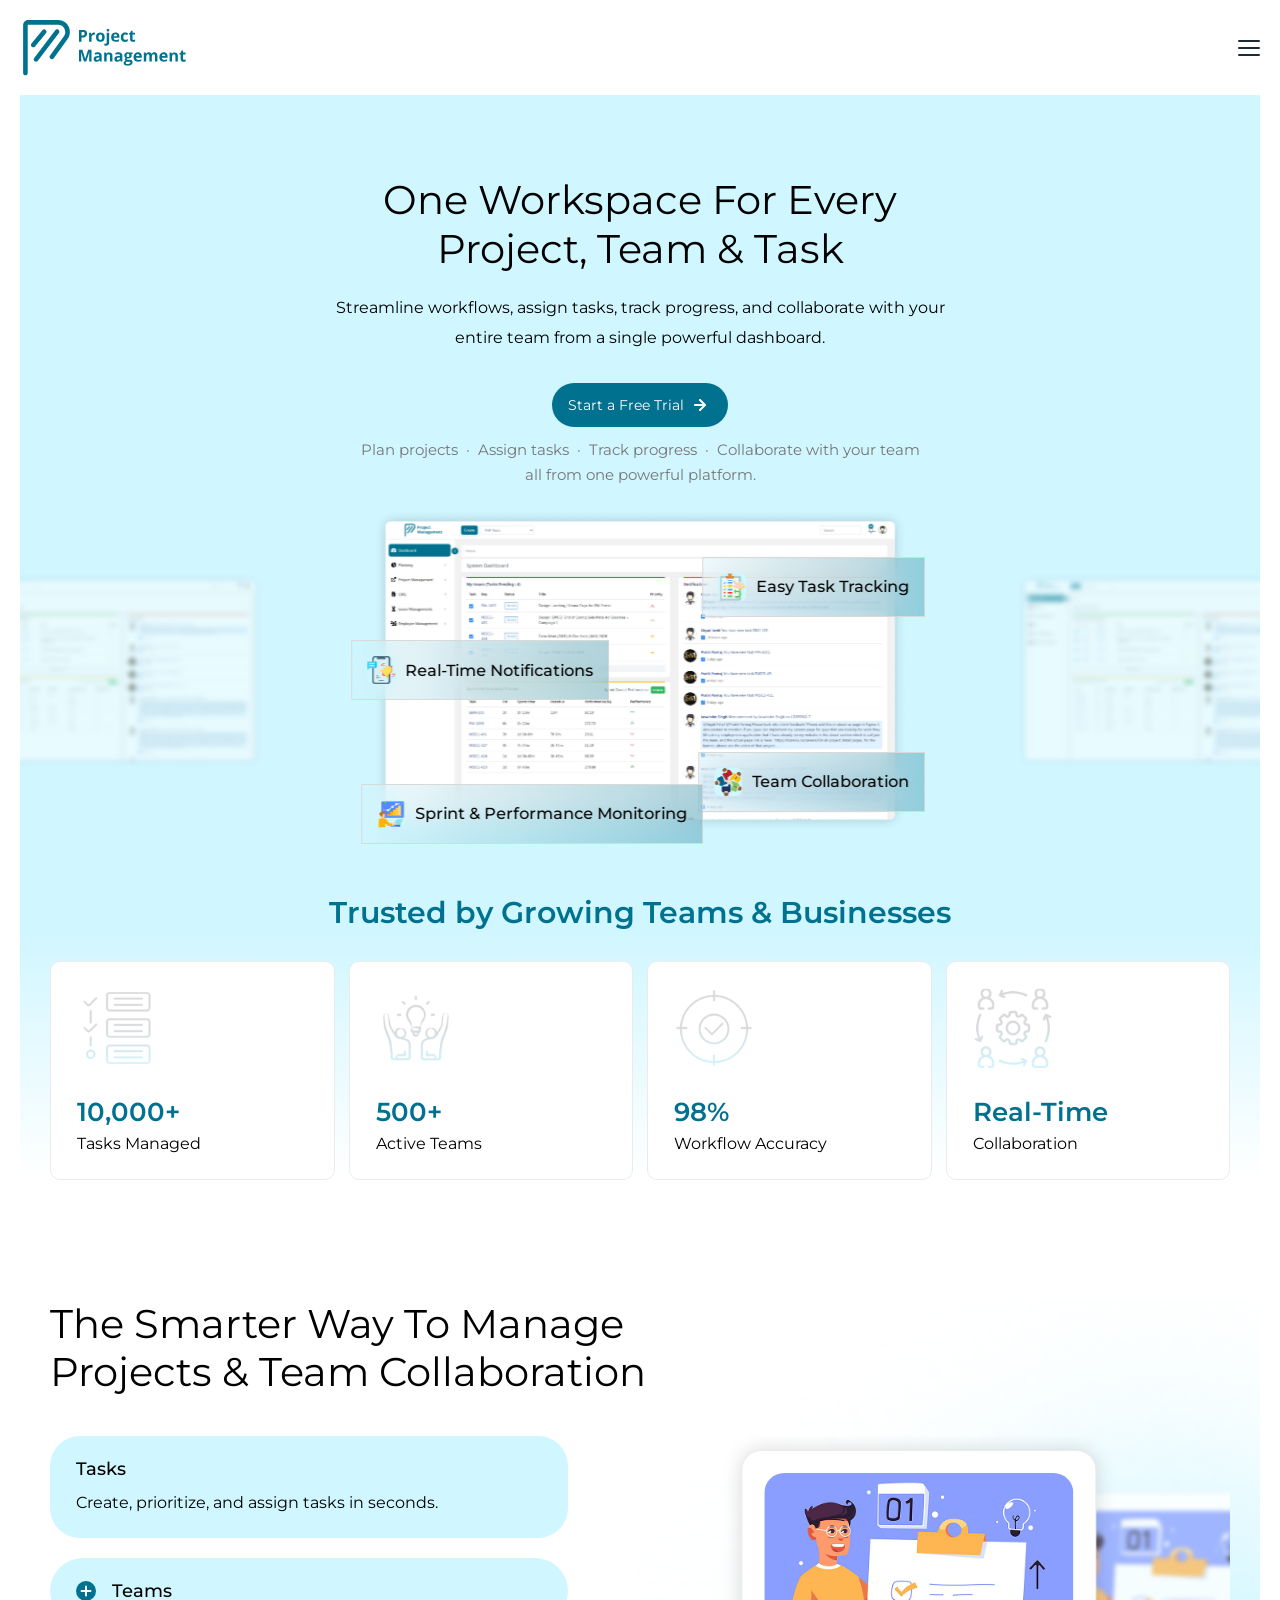
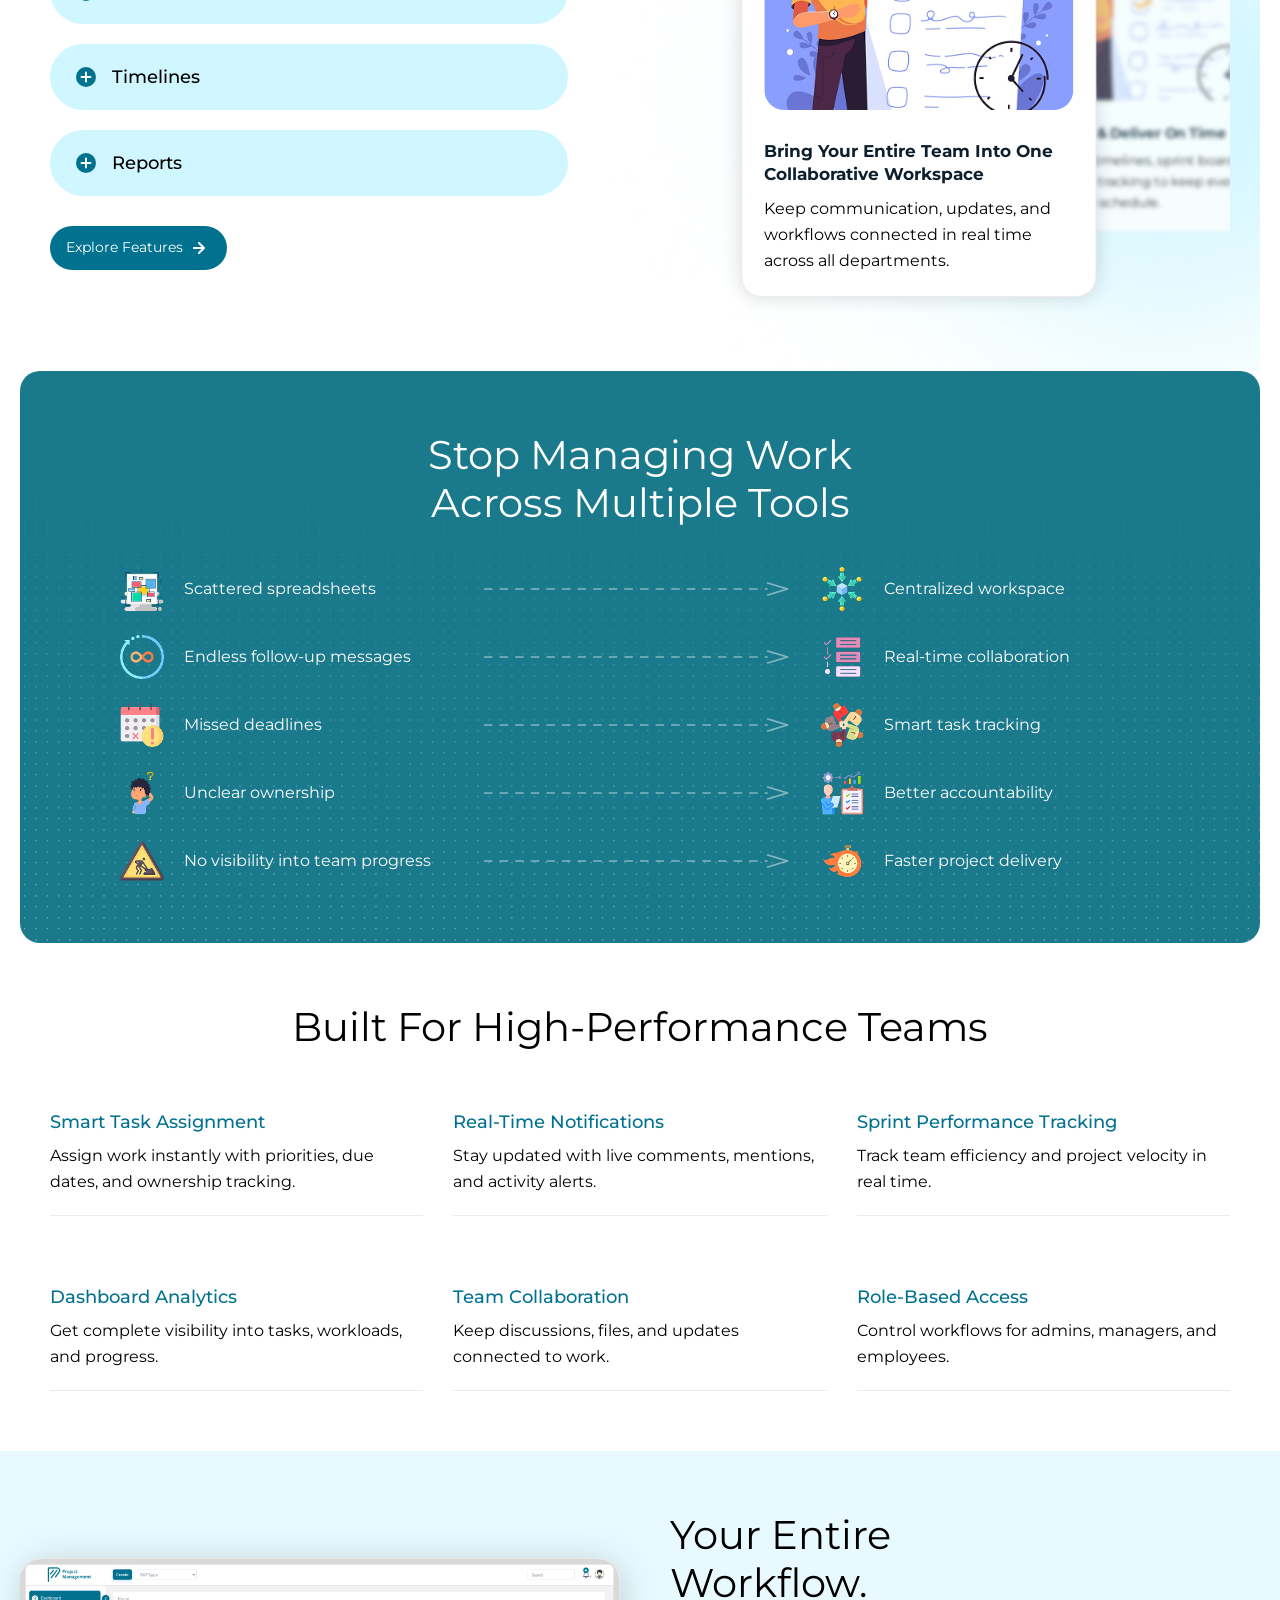
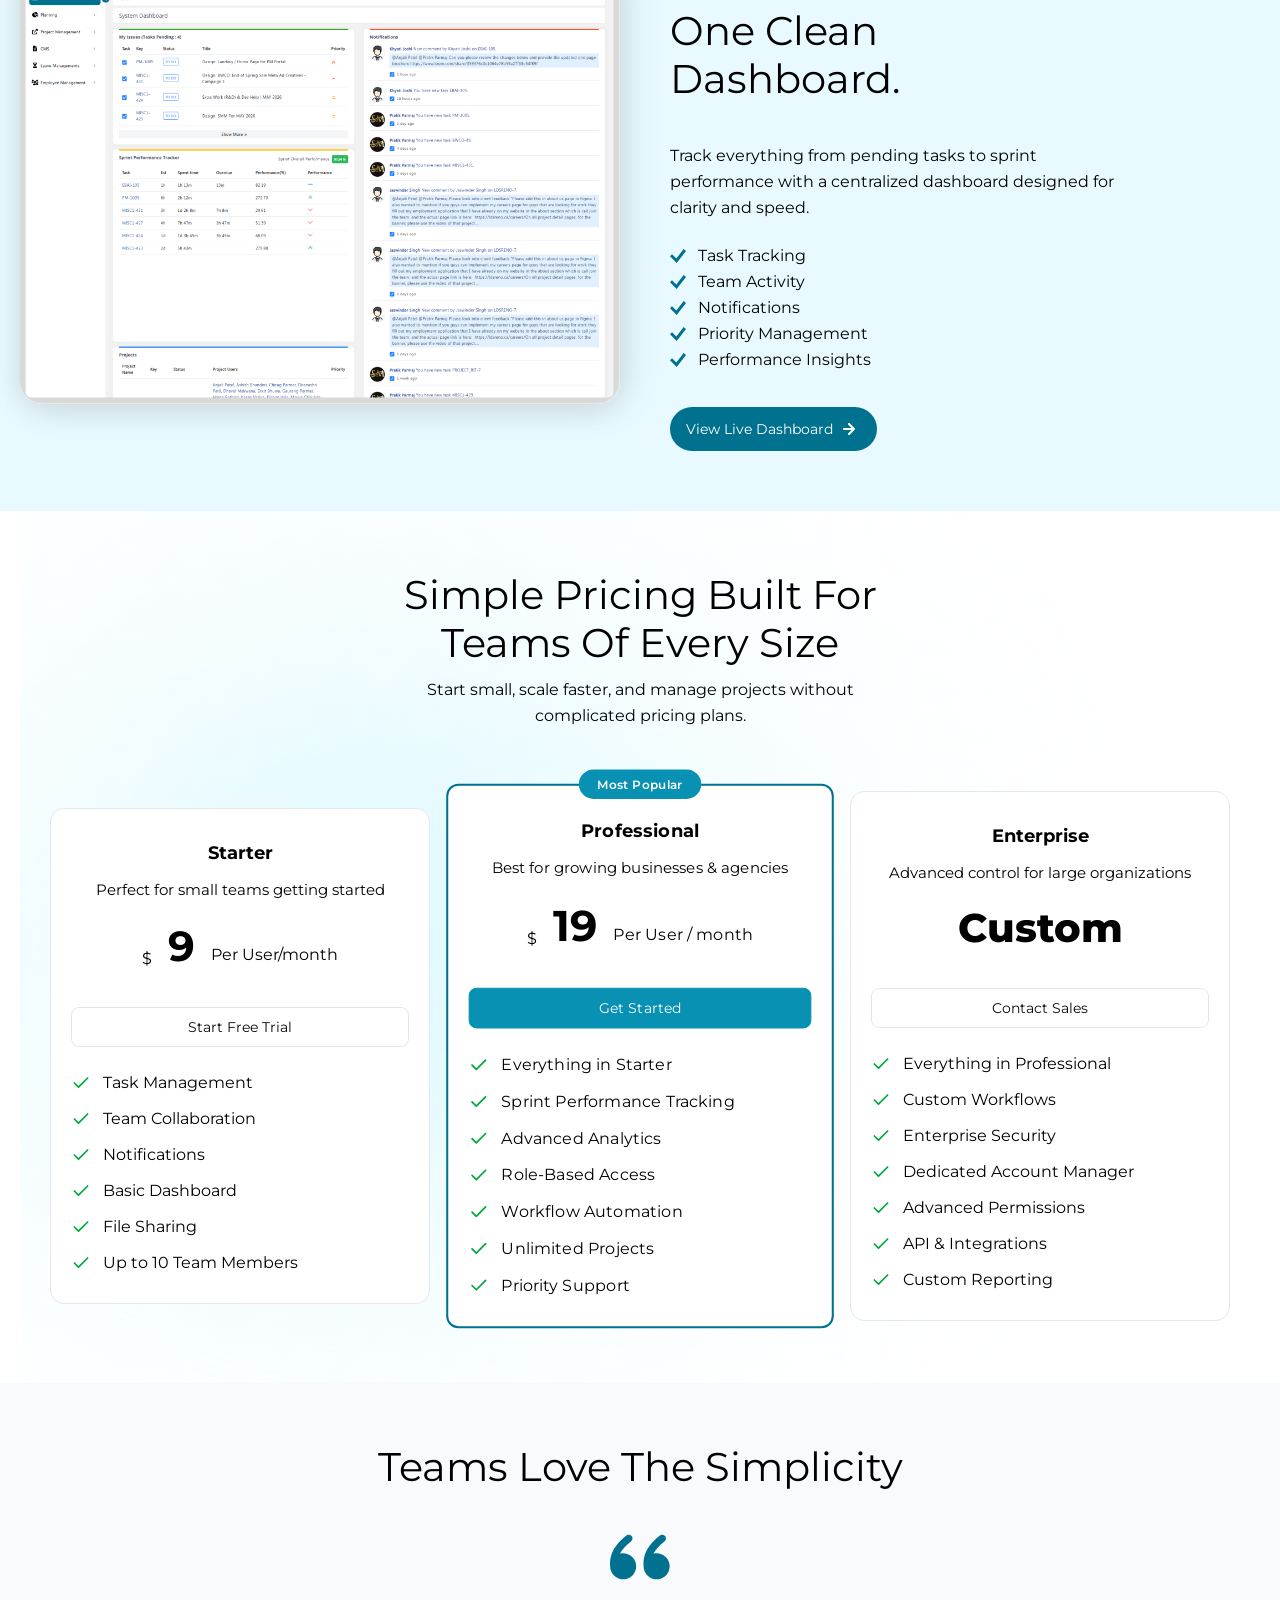
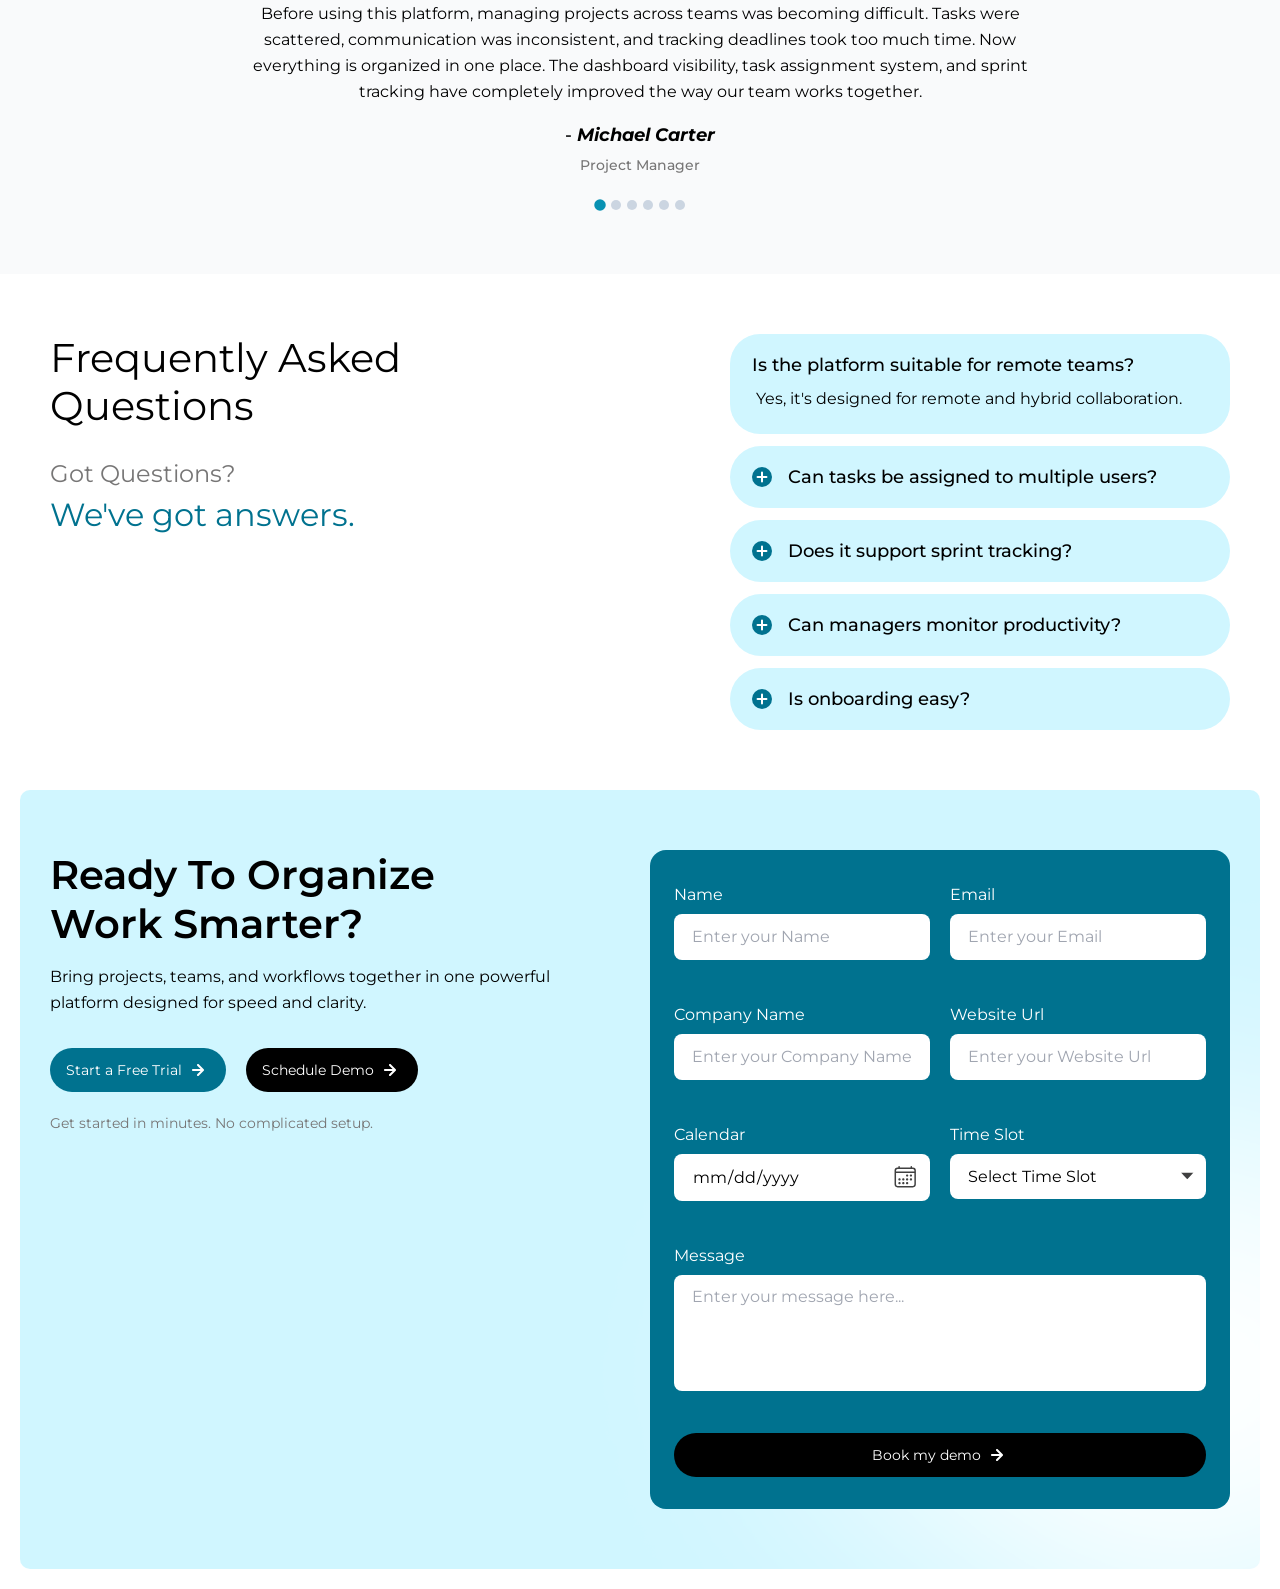
<file: index.html>
<!DOCTYPE html>
<html lang="en">

<head>
  <meta charset="UTF-8" />
  <meta name="viewport" content="width=device-width, initial-scale=1.0" />
  <title>Project Management</title>
  <link rel="shortcut icon" href="./assets/images/favicon.png" type="image/x-icon">

  <!-- Google Fonts — Montserrat -->
  <link rel="preconnect" href="https://fonts.googleapis.com">
  <link rel="preconnect" href="https://fonts.gstatic.com" crossorigin>
  <link href="https://fonts.googleapis.com/css2?family=Montserrat:ital,wght@0,100..900;1,100..900&display=swap"
    rel="stylesheet">

  <!-- Swiper CSS -->
  <link rel="stylesheet" href="./assets/css/swiper-bundle.min.css" />

  <!-- AOS (Animate On Scroll) CSS -->
  <link rel="stylesheet" href="./assets/css/aos.css" />


  <!-- Main CSS -->
  <link rel="stylesheet" href="./assets/css/style.css" />
  <link rel="stylesheet" href="./assets/css/responsive.css" />
</head>

<body>

  <!-- =============================================
     HEADER
     ============================================= -->
  <header class="header">
    <div class="header__inner">

      <!-- Logo -->
      <a href="#" class="logo">
        <div class="logo__icon">
          <svg xmlns="http://www.w3.org/2000/svg" width="210" height="75" viewBox="0 0 210 75" fill="none">
            <path
              d="M9.53539 68.8997V9.72994L9.56318 9.57352L9.71403 9.39304L9.93634 9.32887H47.0535C48.2881 9.32887 49.4513 9.58155 50.5112 10.0348C52.1031 10.7126 53.4687 11.8556 54.4254 13.2914C55.3821 14.7273 55.9378 16.4398 55.9418 18.3128C55.9418 20.2099 55.3464 22.0588 54.2388 23.5949L37.1014 47.3984C36.1804 48.6778 36.4583 50.4706 37.7246 51.4011C38.991 52.3315 40.7654 52.0468 41.6864 50.7674L58.8239 26.9679C60.6341 24.4532 61.6106 21.4211 61.6106 18.3128C61.6106 16.2874 61.2017 14.3463 60.4673 12.5856C59.3598 9.94251 57.5178 7.70053 55.1915 6.11631C52.8732 4.52807 50.0547 3.6016 47.0456 3.6016H9.93634C9.10666 3.6016 8.29683 3.77406 7.57036 4.0869C6.47471 4.55615 5.55373 5.33021 4.89872 6.30882C4.24371 7.28342 3.85864 8.48262 3.85864 9.74198V68.9077C3.85864 70.492 5.12896 71.7714 6.69702 71.7714C8.26507 71.7714 9.53142 70.488 9.53142 68.9077L9.53539 68.8997Z"
              fill="#00728F" />
            <path
              d="M18.5944 36.2928L32.0321 19.7928C33.0285 18.5735 32.8538 16.7647 31.643 15.758C30.4322 14.7513 28.6459 14.9278 27.6494 16.1511L14.2118 32.6471C13.2154 33.8703 13.3901 35.6751 14.6009 36.6818C15.8116 37.6885 17.598 37.512 18.5944 36.2888"
              fill="#00728F" />
            <path
              d="M22.0719 53.9238L48.0658 19.7206C49.0225 18.4652 48.7883 16.6644 47.5458 15.7019C46.3033 14.7393 44.5208 14.9759 43.5681 16.2313L17.5741 50.4345C16.6174 51.6898 16.8517 53.4906 18.0982 54.4532C19.3407 55.4158 21.1191 55.1791 22.0759 53.9238"
              fill="#00728F" />
            <path
              d="M139.374 27.8021C139.132 27.5936 139.013 27.2727 139.013 26.8476V21.4612H142.109V19.1711H139.013V16.7928H137.084L136.214 19.1511L134.555 20.1698V21.4572H136V26.8436C136 27.8021 136.151 28.5521 136.448 29.0856C136.75 29.623 137.159 30 137.683 30.2166C138.207 30.4332 138.799 30.5414 139.458 30.5414C140.025 30.5414 140.545 30.4933 141.026 30.3971C141.502 30.3008 141.903 30.1765 142.228 30.0321V27.762C141.919 27.8623 141.605 27.9465 141.296 28.0107C140.982 28.0789 140.66 28.111 140.331 28.111C139.934 28.111 139.616 28.0067 139.378 27.7941L139.374 27.8021ZM131.661 30.3489C132.165 30.2206 132.649 30.008 133.11 29.7152V27.1083C132.649 27.4171 132.173 27.6537 131.685 27.8222C131.196 27.9906 130.641 28.0749 130.014 28.0749C129.513 28.0749 129.089 27.9586 128.739 27.7219C128.39 27.4853 128.124 27.1243 127.937 26.639C127.751 26.1537 127.659 25.5401 127.659 24.8021C127.659 24.0642 127.747 23.4225 127.917 22.9251C128.088 22.4238 128.35 22.0508 128.7 21.8021C129.049 21.5535 129.486 21.4291 130.014 21.4291C130.422 21.4291 130.831 21.4933 131.24 21.6136C131.649 21.738 132.09 21.8944 132.566 22.0869L133.455 19.7286C133.038 19.5241 132.554 19.3436 131.994 19.1952C131.435 19.0468 130.776 18.9706 130.014 18.9706C128.938 18.9706 127.993 19.1751 127.179 19.5802C126.365 19.9853 125.73 20.623 125.27 21.4853C124.809 22.3476 124.583 23.4626 124.583 24.8262C124.583 26.1898 124.785 27.2286 125.186 28.0749C125.587 28.9211 126.175 29.5468 126.945 29.9479C127.715 30.3529 128.648 30.5535 129.744 30.5535C130.514 30.5535 131.153 30.4893 131.657 30.357L131.661 30.3489ZM119.041 21.4412C119.347 21.6457 119.577 21.9265 119.732 22.2794C119.887 22.6324 119.966 23.0374 119.974 23.4866H115.742C115.802 22.6725 116.024 22.0789 116.409 21.6979C116.794 21.3168 117.282 21.1283 117.866 21.1283C118.342 21.1283 118.731 21.2326 119.037 21.4372L119.041 21.4412ZM115.107 19.6163C114.321 20.0535 113.71 20.7072 113.273 21.5735C112.832 22.4438 112.614 23.5307 112.614 24.8342C112.614 26.1377 112.856 27.1845 113.341 28.0307C113.825 28.877 114.496 29.5067 115.349 29.9198C116.203 30.3329 117.183 30.5374 118.291 30.5374C119.14 30.5374 119.867 30.4733 120.462 30.3489C121.058 30.2206 121.629 30.0241 122.177 29.7473V27.389C121.558 27.6818 120.955 27.9024 120.367 28.0468C119.779 28.1952 119.132 28.2674 118.43 28.2674C117.58 28.2674 116.913 28.0227 116.437 27.5334C115.961 27.0441 115.703 26.3703 115.671 25.512H122.8V24.0321C122.8 22.9452 122.598 22.0267 122.197 21.2727C121.796 20.5187 121.224 19.9452 120.486 19.5481C119.748 19.1511 118.866 18.9545 117.846 18.9545C116.826 18.9545 115.893 19.1751 115.107 19.6083V19.6163ZM107.457 17.4586C107.775 17.6751 108.164 17.7834 108.62 17.7834C109.077 17.7834 109.454 17.6751 109.776 17.4586C110.097 17.242 110.26 16.8489 110.26 16.2834C110.26 15.7179 110.097 15.3209 109.776 15.1083C109.454 14.8957 109.065 14.7914 108.62 14.7914C108.176 14.7914 107.779 14.8957 107.457 15.1083C107.136 15.3168 106.977 15.7099 106.977 16.2834C106.977 16.8569 107.136 17.242 107.457 17.4586ZM108.493 34.7607C109.069 34.4278 109.482 33.9786 109.74 33.4171C109.998 32.8516 110.125 32.234 110.125 31.5521V19.1711H107.108V31.1029C107.108 31.7767 106.965 32.2259 106.683 32.4586C106.401 32.6872 106.052 32.8035 105.643 32.8035C105.373 32.8035 105.131 32.7874 104.917 32.7594C104.702 32.7313 104.472 32.6832 104.23 32.615V35.0134C104.472 35.0816 104.782 35.1377 105.151 35.1858C105.52 35.238 105.877 35.262 106.219 35.262C107.164 35.262 107.922 35.0936 108.493 34.7607ZM97.5092 22.2513C97.8704 21.6979 98.446 21.4211 99.2439 21.4211C99.7838 21.4211 100.224 21.5455 100.558 21.7901C100.891 22.0348 101.141 22.4037 101.296 22.893C101.451 23.3824 101.531 23.996 101.531 24.738C101.531 25.4799 101.451 26.0856 101.296 26.5869C101.141 27.0882 100.899 27.4612 100.566 27.7179C100.232 27.9706 99.7997 28.0989 99.2638 28.0989C98.7279 28.0989 98.2832 27.9706 97.9498 27.7179C97.6124 27.4652 97.3662 27.0882 97.2074 26.5869C97.0487 26.0856 96.9693 25.4719 96.9693 24.738C96.9693 23.631 97.1479 22.8048 97.5092 22.2513ZM103.928 21.5896C103.468 20.7313 102.841 20.0775 102.039 19.6324C101.237 19.1872 100.32 18.9626 99.2836 18.9626C98.1681 18.9626 97.2114 19.1872 96.4056 19.6324C95.5997 20.0775 94.9804 20.7313 94.5477 21.5896C94.111 22.4479 93.8967 23.4987 93.8967 24.738C93.8967 25.6725 94.0277 26.4947 94.2857 27.2166C94.5477 27.9345 94.9169 28.5441 95.3933 29.0414C95.8696 29.5388 96.4333 29.9118 97.0844 30.1644C97.7354 30.4171 98.446 30.5455 99.2241 30.5455C100.054 30.5455 100.8 30.4211 101.463 30.1644C102.126 29.9118 102.694 29.5388 103.166 29.0414C103.638 28.5441 103.996 27.9385 104.246 27.2166C104.492 26.4987 104.615 25.6725 104.615 24.738C104.615 23.4987 104.385 22.4479 103.928 21.5896ZM90.181 19.2473C89.7642 19.4358 89.391 19.6885 89.0615 20.0053C88.736 20.3222 88.4621 20.6711 88.2477 21.0481H88.1008L87.6562 19.1711H85.3736V30.3409H88.3906V24.6537C88.3906 24.1283 88.474 23.6832 88.6447 23.3182C88.8114 22.9532 89.0417 22.6604 89.3315 22.4398C89.6212 22.2192 89.9507 22.0548 90.316 21.9545C90.6812 21.8543 91.0583 21.8061 91.4473 21.8061C91.5783 21.8061 91.7371 21.8142 91.9158 21.8302C92.0944 21.8463 92.2373 21.8703 92.3366 21.9064L92.5628 19.0468C92.4358 19.0227 92.273 18.9987 92.0746 18.9826C91.8761 18.9666 91.6974 18.9586 91.5466 18.9586C91.0583 18.9586 90.6057 19.0548 90.1849 19.2433L90.181 19.2473ZM79.1887 18.7981C79.5857 19.1471 79.7802 19.6845 79.7802 20.4024C79.7802 20.9158 79.6651 21.3369 79.4349 21.6618C79.2046 21.9866 78.8791 22.2273 78.4543 22.3797C78.0335 22.5321 77.5333 22.6083 76.9617 22.6083H75.9534V18.2727H77.3468C78.1764 18.2727 78.7918 18.4452 79.1848 18.7981H79.1887ZM72.8887 15.734V30.3409H75.9534V25.143H77.2674C78.3233 25.143 79.2086 25.0107 79.9271 24.75C80.6456 24.4853 81.2212 24.1283 81.654 23.6751C82.0867 23.2219 82.3963 22.7045 82.5868 22.123C82.7774 21.5414 82.8727 20.9278 82.8727 20.2901C82.8727 18.8703 82.4439 17.7553 81.5865 16.9492C80.729 16.139 79.3674 15.734 77.5016 15.734H72.8848H72.8887Z"
              fill="#00728F" />
            <path
              d="M201.806 52.3556C201.564 52.1471 201.445 51.8262 201.445 51.4011V46.0147H204.542V43.7246H201.445V41.3463H199.516L198.646 43.7045L196.987 44.7233V46.0107H198.432V51.3971C198.432 52.3556 198.583 53.1056 198.881 53.639C199.182 54.1765 199.591 54.5535 200.115 54.7701C200.639 54.9866 201.231 55.0949 201.89 55.0949C202.457 55.0949 202.977 55.0468 203.458 54.9505C203.934 54.8543 204.335 54.7299 204.661 54.5856V52.3155C204.351 52.4158 204.037 52.5 203.728 52.5642C203.414 52.6323 203.093 52.6644 202.763 52.6644C202.366 52.6644 202.049 52.5602 201.81 52.3476L201.806 52.3556ZM189.73 43.6885C189.298 43.8008 188.905 43.9773 188.555 44.2179C188.202 44.4586 187.908 44.7714 187.67 45.1564H187.503L187.098 43.7286H184.796V54.8984H187.813V49.6444C187.813 48.4532 187.98 47.5388 188.317 46.9091C188.655 46.2794 189.282 45.9586 190.207 45.9586C190.818 45.9586 191.271 46.1631 191.556 46.5682C191.842 46.9733 191.985 47.5789 191.985 48.377V54.9024H195.002V47.619C195.002 46.1872 194.641 45.1444 193.926 44.4987C193.208 43.8489 192.259 43.5241 191.076 43.5241C190.616 43.5241 190.167 43.5802 189.734 43.6925L189.73 43.6885ZM178.575 45.9987C178.881 46.2032 179.111 46.484 179.266 46.8369C179.421 47.1898 179.5 47.5949 179.508 48.0441H175.277C175.336 47.2299 175.558 46.6364 175.943 46.2553C176.328 45.8743 176.817 45.6858 177.4 45.6858C177.877 45.6858 178.266 45.7901 178.571 45.9946L178.575 45.9987ZM174.645 44.1738C173.859 44.611 173.248 45.2647 172.811 46.131C172.371 47.0013 172.152 48.0882 172.152 49.3917C172.152 50.6952 172.394 51.742 172.879 52.5882C173.363 53.4345 174.034 54.0642 174.887 54.4773C175.741 54.8904 176.721 55.0949 177.829 55.0949C178.679 55.0949 179.405 55.0307 180.001 54.9064C180.596 54.7781 181.168 54.5815 181.715 54.3048V51.9465C181.096 52.2393 180.493 52.4599 179.905 52.6043C179.318 52.7527 178.671 52.8249 177.968 52.8249C177.118 52.8249 176.452 52.5802 175.975 52.0909C175.499 51.6016 175.241 50.9278 175.209 50.0695H182.339V48.5896C182.339 47.5027 182.136 46.5842 181.735 45.8302C181.334 45.0762 180.763 44.5027 180.024 44.1056C179.286 43.7086 178.405 43.512 177.384 43.512C176.364 43.512 175.431 43.7326 174.645 44.1658V44.1738ZM164.058 43.9091C163.455 44.1698 162.99 44.5869 162.661 45.1564H162.395C162.093 44.5949 161.656 44.1858 161.093 43.9171C160.529 43.6484 159.842 43.516 159.032 43.516C158.611 43.516 158.195 43.5722 157.786 43.6845C157.377 43.7968 157.004 43.9733 156.662 44.2139C156.321 44.4545 156.039 44.7674 155.817 45.1524H155.65L155.245 43.7246H152.943V54.8944H155.96V49.6404C155.96 48.8463 156.027 48.1765 156.162 47.627C156.297 47.0775 156.523 46.6604 156.845 46.3797C157.163 46.0949 157.603 45.9545 158.167 45.9545C158.548 45.9545 158.862 46.0428 159.108 46.2233C159.354 46.4037 159.532 46.6725 159.652 47.0334C159.771 47.3944 159.83 47.8396 159.83 48.373V54.8984H162.847V49.2914C162.847 48.2206 163.014 47.3944 163.351 46.8168C163.689 46.2393 164.253 45.9545 165.05 45.9545C165.618 45.9545 166.035 46.1591 166.305 46.5642C166.575 46.9693 166.71 47.5749 166.71 48.373V54.8984H169.735V47.615C169.735 46.1832 169.413 45.1404 168.77 44.4947C168.127 43.8449 167.178 43.5201 165.928 43.5201C165.289 43.5201 164.665 43.6484 164.062 43.9091H164.058ZM146.722 45.9987C147.028 46.2032 147.258 46.484 147.413 46.8369C147.568 47.1898 147.647 47.5949 147.655 48.0441H143.423C143.483 47.2299 143.705 46.6364 144.09 46.2553C144.475 45.8743 144.963 45.6858 145.547 45.6858C146.023 45.6858 146.412 45.7901 146.718 45.9946L146.722 45.9987ZM142.788 44.1738C142.002 44.611 141.391 45.2647 140.954 46.131C140.513 47.0013 140.295 48.0882 140.295 49.3917C140.295 50.6952 140.537 51.742 141.021 52.5882C141.506 53.4345 142.177 54.0642 143.03 54.4773C143.884 54.8904 144.864 55.0949 145.972 55.0949C146.821 55.0949 147.548 55.0307 148.143 54.9064C148.739 54.7781 149.31 54.5815 149.858 54.3048V51.9465C149.239 52.2393 148.635 52.4599 148.048 52.6043C147.46 52.7527 146.813 52.8249 146.111 52.8249C145.261 52.8249 144.594 52.5802 144.118 52.0909C143.642 51.6016 143.383 50.9278 143.352 50.0695H150.481V48.5896C150.481 47.5027 150.279 46.5842 149.878 45.8302C149.477 45.0762 148.905 44.5027 148.167 44.1056C147.429 43.7086 146.547 43.512 145.527 43.512C144.507 43.512 143.574 43.7326 142.788 44.1658V44.1738ZM132.125 48.8222C131.851 48.4692 131.716 47.988 131.716 47.3824C131.716 46.7086 131.855 46.2072 132.133 45.8703C132.411 45.5334 132.824 45.365 133.38 45.365C133.935 45.365 134.336 45.5334 134.61 45.8703C134.884 46.2072 135.019 46.7126 135.019 47.3824C135.019 47.988 134.888 48.4692 134.622 48.8222C134.36 49.1751 133.943 49.3516 133.376 49.3516C132.808 49.3516 132.399 49.1751 132.125 48.8222ZM131.212 57.4652C130.811 57.2246 130.613 56.8957 130.613 56.4746C130.613 56.1898 130.7 55.9372 130.871 55.7206C131.042 55.504 131.276 55.3356 131.57 55.2152C131.863 55.0949 132.193 55.0348 132.562 55.0348H134.126C134.634 55.0348 135.051 55.0668 135.377 55.135C135.702 55.2032 135.948 55.3155 136.107 55.4799C136.27 55.6444 136.349 55.865 136.349 56.1457C136.349 56.4906 136.21 56.7914 135.932 57.0401C135.654 57.2888 135.257 57.4853 134.741 57.6217C134.225 57.758 133.606 57.8262 132.887 57.8262C132.169 57.8262 131.609 57.7059 131.212 57.4652ZM137.405 58.7366C138.485 58.0187 139.021 57.004 139.021 55.7005C139.021 54.6818 138.703 53.9078 138.068 53.3824C137.433 52.857 136.508 52.5922 135.293 52.5922H133.415C133.046 52.5922 132.737 52.5682 132.491 52.516C132.244 52.4639 132.058 52.3917 131.935 52.2955C131.812 52.1992 131.752 52.0789 131.752 51.9305C131.752 51.7821 131.792 51.6457 131.871 51.5134C131.951 51.381 132.066 51.2527 132.217 51.1324C132.526 51.1644 132.856 51.1925 133.205 51.2126C134.674 51.2126 135.825 50.8797 136.651 50.2099C137.477 49.5401 137.893 48.6056 137.893 47.4064C137.893 47.0936 137.854 46.7968 137.774 46.516C137.695 46.2353 137.576 45.9746 137.417 45.7259L139.148 45.2767V43.7286H135.289C135.21 43.7086 135.059 43.6805 134.829 43.6484C134.602 43.6163 134.352 43.5842 134.082 43.5602C133.812 43.5321 133.574 43.5201 133.372 43.5201C132.403 43.5201 131.581 43.6684 130.903 43.9692C130.228 44.2701 129.712 44.7032 129.358 45.2727C129.005 45.8422 128.83 46.5321 128.83 47.3463C128.83 48.1043 129.001 48.766 129.339 49.3235C129.68 49.885 130.136 50.2901 130.716 50.5428C130.256 50.8155 129.902 51.0922 129.656 51.377C129.414 51.6578 129.291 52.0147 129.291 52.4398C129.291 52.7807 129.406 53.1016 129.636 53.4024C129.866 53.7072 130.136 53.9238 130.446 54.0561C129.64 54.2487 129.033 54.5735 128.616 55.0267C128.199 55.4799 127.993 56.0414 127.993 56.7152C127.993 57.6938 128.402 58.4559 129.215 58.9973C130.029 59.5388 131.208 59.8115 132.753 59.8115C134.769 59.8115 136.317 59.4505 137.397 58.7326L137.405 58.7366ZM123.428 50.643C123.428 51.357 123.205 51.9064 122.761 52.2914C122.316 52.6765 121.768 52.869 121.125 52.869C120.688 52.869 120.339 52.7727 120.065 52.5762C119.791 52.3797 119.66 52.0468 119.66 51.5815C119.66 51.0481 119.851 50.619 120.228 50.2941C120.605 49.9692 121.284 49.7928 122.26 49.7647L123.428 49.7246V50.643ZM119.565 43.7687C118.835 43.9492 118.18 44.1938 117.592 44.5067L118.592 46.5642C119.104 46.3316 119.621 46.139 120.137 45.9866C120.653 45.8342 121.177 45.758 121.709 45.758C122.241 45.758 122.669 45.8944 122.975 46.1671C123.277 46.4398 123.432 46.869 123.432 47.4545V47.9438L121.514 48.004C119.867 48.0642 118.628 48.377 117.806 48.9385C116.985 49.5 116.572 50.3743 116.572 51.5615C116.572 52.3676 116.719 53.0334 117.016 53.5548C117.314 54.0762 117.719 54.4652 118.239 54.7179C118.755 54.9706 119.343 55.0989 119.994 55.0989C120.605 55.0989 121.129 55.0388 121.558 54.9184C121.987 54.7981 122.364 54.6136 122.693 54.3569C123.023 54.1043 123.344 53.7794 123.662 53.3783H123.741L124.325 54.8984H126.433V47.4545C126.433 46.123 126.036 45.1283 125.246 44.4786C124.456 43.8249 123.316 43.5 121.832 43.5C121.054 43.5 120.299 43.5882 119.573 43.7687H119.565ZM108.922 43.6885C108.489 43.8008 108.096 43.9773 107.747 44.2179C107.394 44.4586 107.1 44.7714 106.862 45.1564H106.695L106.29 43.7286H103.988V54.8984H107.005V49.6444C107.005 48.4532 107.171 47.5388 107.509 46.9091C107.846 46.2794 108.473 45.9586 109.398 45.9586C110.01 45.9586 110.462 46.1631 110.748 46.5682C111.034 46.9733 111.177 47.5789 111.177 48.377V54.9024H114.194V47.619C114.194 46.1872 113.833 45.1444 113.118 44.4987C112.4 43.8489 111.451 43.5241 110.268 43.5241C109.807 43.5241 109.359 43.5802 108.926 43.6925L108.922 43.6885ZM97.8822 50.643C97.8822 51.357 97.6599 51.9064 97.2153 52.2914C96.7707 52.6765 96.2228 52.869 95.5797 52.869C95.143 52.869 94.7937 52.7727 94.5198 52.5762C94.2459 52.3797 94.1149 52.0468 94.1149 51.5815C94.1149 51.0481 94.3054 50.619 94.6826 50.2941C95.0597 49.9692 95.7385 49.7928 96.7151 49.7647L97.8822 49.7246V50.643ZM94.0196 43.7687C93.2892 43.9492 92.6342 44.1938 92.0466 44.5067L93.047 46.5642C93.5591 46.3316 94.0752 46.139 94.5913 45.9866C95.1073 45.8342 95.6313 45.758 96.1633 45.758C96.6952 45.758 97.124 45.8944 97.4296 46.1671C97.7313 46.4398 97.8861 46.869 97.8861 47.4545V47.9438L95.9688 48.004C94.3213 48.0642 93.0828 48.377 92.261 48.9385C91.4393 49.5 91.0264 50.3743 91.0264 51.5615C91.0264 52.3676 91.1733 53.0334 91.471 53.5548C91.7688 54.0762 92.1737 54.4652 92.6937 54.7179C93.2098 54.9706 93.7973 55.0989 94.4484 55.0989C95.0597 55.0989 95.5837 55.0388 96.0124 54.9184C96.4412 54.7981 96.8183 54.6136 97.1478 54.3569C97.4773 54.1043 97.7988 53.7794 98.1164 53.3783H98.1958L98.7793 54.8984H100.887V47.4545C100.887 46.123 100.49 45.1283 99.7003 44.4786C98.9103 43.8249 97.771 43.5 96.2863 43.5C95.5083 43.5 94.754 43.5882 94.0275 43.7687H94.0196ZM81.8206 54.8984L85.5482 43.4559H85.6355C85.6236 43.7286 85.6037 44.1377 85.5759 44.6791C85.5482 45.2206 85.5283 45.7941 85.5124 46.3917C85.4966 46.9933 85.4886 47.5227 85.4886 47.9799V54.8944H88.3468V40.2874H84.1746L80.5463 51.4572H80.4867L77.0648 40.2874H72.8926V54.8944H75.6317V48.1003C75.6317 47.5989 75.6198 47.0414 75.592 46.4198C75.5642 45.8021 75.5364 45.2166 75.5087 44.6671C75.4809 44.1176 75.457 43.7086 75.4451 43.4318H75.5325L79.0139 54.8904H81.8206V54.8984Z"
              fill="#00728F" />
          </svg>
        </div>
      </a>

      <!-- Nav -->
      <nav class="nav" id="nav">
        <a href="#" class="nav__link">Features</a>
        <a href="#" class="nav__link">Solutions</a>
        <a href="#" class="nav__link">Pricing</a>
        <a href="#" class="nav__link">FAQs</a>
        <a href="#" class="nav__link">Contact Us</a>
      </nav>

      <!-- Actions -->
      <div class="header__actions">
        <a href="#" class="btn btn--demo">Book a Demo <svg xmlns="http://www.w3.org/2000/svg" width="24" height="24"
            viewBox="0 0 24 24" fill="none">
            <path
              d="M17.92 11.62C17.8724 11.4973 17.801 11.3851 17.71 11.29L12.71 6.29C12.6168 6.19676 12.5061 6.1228 12.3842 6.07234C12.2624 6.02188 12.1319 5.99591 12 5.99591C11.7337 5.99591 11.4783 6.1017 11.29 6.29C11.1968 6.38324 11.1228 6.49393 11.0723 6.61575C11.0219 6.73758 10.9959 6.86814 10.9959 7C10.9959 7.2663 11.1017 7.5217 11.29 7.71L14.59 11H7C6.73478 11 6.48043 11.1054 6.29289 11.2929C6.10536 11.4804 6 11.7348 6 12C6 12.2652 6.10536 12.5196 6.29289 12.7071C6.48043 12.8946 6.73478 13 7 13H14.59L11.29 16.29C11.1963 16.383 11.1219 16.4936 11.0711 16.6154C11.0203 16.7373 10.9942 16.868 10.9942 17C10.9942 17.132 11.0203 17.2627 11.0711 17.3846C11.1219 17.5064 11.1963 17.617 11.29 17.71C11.383 17.8037 11.4936 17.8781 11.6154 17.9289C11.7373 17.9797 11.868 18.0058 12 18.0058C12.132 18.0058 12.2627 17.9797 12.3846 17.9289C12.5064 17.8781 12.617 17.8037 12.71 17.71L17.71 12.71C17.801 12.6149 17.8724 12.5028 17.92 12.38C18.02 12.1365 18.02 11.8635 17.92 11.62Z"
              fill="white" />
          </svg></a>
        <a href="#" class="btn btn--login">Log In <svg xmlns="http://www.w3.org/2000/svg" width="24" height="24"
            viewBox="0 0 24 24" fill="none">
            <path
              d="M17.92 11.62C17.8724 11.4973 17.801 11.3851 17.71 11.29L12.71 6.29C12.6168 6.19676 12.5061 6.1228 12.3842 6.07234C12.2624 6.02188 12.1319 5.99591 12 5.99591C11.7337 5.99591 11.4783 6.1017 11.29 6.29C11.1968 6.38324 11.1228 6.49393 11.0723 6.61575C11.0219 6.73758 10.9959 6.86814 10.9959 7C10.9959 7.2663 11.1017 7.5217 11.29 7.71L14.59 11H7C6.73478 11 6.48043 11.1054 6.29289 11.2929C6.10536 11.4804 6 11.7348 6 12C6 12.2652 6.10536 12.5196 6.29289 12.7071C6.48043 12.8946 6.73478 13 7 13H14.59L11.29 16.29C11.1963 16.383 11.1219 16.4936 11.0711 16.6154C11.0203 16.7373 10.9942 16.868 10.9942 17C10.9942 17.132 11.0203 17.2627 11.0711 17.3846C11.1219 17.5064 11.1963 17.617 11.29 17.71C11.383 17.8037 11.4936 17.8781 11.6154 17.9289C11.7373 17.9797 11.868 18.0058 12 18.0058C12.132 18.0058 12.2627 17.9797 12.3846 17.9289C12.5064 17.8781 12.617 17.8037 12.71 17.71L17.71 12.71C17.801 12.6149 17.8724 12.5028 17.92 12.38C18.02 12.1365 18.02 11.8635 17.92 11.62Z"
              fill="white" />
          </svg></a>
      </div>

      <!-- Burger (mobile) -->
      <button class="burger" id="burger" aria-label="Toggle menu">
        <span></span>
        <span></span>
        <span></span>
      </button>

    </div>

    <!-- Mobile nav drawer -->
    <div class="mobile-nav" id="mobileNav">
      <a href="#" class="nav__link">Features</a>
      <a href="#" class="nav__link">Solutions</a>
      <a href="#" class="nav__link">Pricing</a>
      <a href="#" class="nav__link">FAQs</a>
      <a href="#" class="nav__link">Contact Us</a>
      <a href="#" class="btn btn--demo" style="margin-top:8px;text-align:center;">Book a Demo <svg
          xmlns="http://www.w3.org/2000/svg" width="24" height="24" viewBox="0 0 24 24" fill="none">
          <path
            d="M17.92 11.62C17.8724 11.4973 17.801 11.3851 17.71 11.29L12.71 6.29C12.6168 6.19676 12.5061 6.1228 12.3842 6.07234C12.2624 6.02188 12.1319 5.99591 12 5.99591C11.7337 5.99591 11.4783 6.1017 11.29 6.29C11.1968 6.38324 11.1228 6.49393 11.0723 6.61575C11.0219 6.73758 10.9959 6.86814 10.9959 7C10.9959 7.2663 11.1017 7.5217 11.29 7.71L14.59 11H7C6.73478 11 6.48043 11.1054 6.29289 11.2929C6.10536 11.4804 6 11.7348 6 12C6 12.2652 6.10536 12.5196 6.29289 12.7071C6.48043 12.8946 6.73478 13 7 13H14.59L11.29 16.29C11.1963 16.383 11.1219 16.4936 11.0711 16.6154C11.0203 16.7373 10.9942 16.868 10.9942 17C10.9942 17.132 11.0203 17.2627 11.0711 17.3846C11.1219 17.5064 11.1963 17.617 11.29 17.71C11.383 17.8037 11.4936 17.8781 11.6154 17.9289C11.7373 17.9797 11.868 18.0058 12 18.0058C12.132 18.0058 12.2627 17.9797 12.3846 17.9289C12.5064 17.8781 12.617 17.8037 12.71 17.71L17.71 12.71C17.801 12.6149 17.8724 12.5028 17.92 12.38C18.02 12.1365 18.02 11.8635 17.92 11.62Z"
            fill="white" />
        </svg></a>
      <a href="#" class="btn btn--demo" style="margin-top:8px;text-align:center;">Log In <svg
          xmlns="http://www.w3.org/2000/svg" width="24" height="24" viewBox="0 0 24 24" fill="none">
          <path
            d="M17.92 11.62C17.8724 11.4973 17.801 11.3851 17.71 11.29L12.71 6.29C12.6168 6.19676 12.5061 6.1228 12.3842 6.07234C12.2624 6.02188 12.1319 5.99591 12 5.99591C11.7337 5.99591 11.4783 6.1017 11.29 6.29C11.1968 6.38324 11.1228 6.49393 11.0723 6.61575C11.0219 6.73758 10.9959 6.86814 10.9959 7C10.9959 7.2663 11.1017 7.5217 11.29 7.71L14.59 11H7C6.73478 11 6.48043 11.1054 6.29289 11.2929C6.10536 11.4804 6 11.7348 6 12C6 12.2652 6.10536 12.5196 6.29289 12.7071C6.48043 12.8946 6.73478 13 7 13H14.59L11.29 16.29C11.1963 16.383 11.1219 16.4936 11.0711 16.6154C11.0203 16.7373 10.9942 16.868 10.9942 17C10.9942 17.132 11.0203 17.2627 11.0711 17.3846C11.1219 17.5064 11.1963 17.617 11.29 17.71C11.383 17.8037 11.4936 17.8781 11.6154 17.9289C11.7373 17.9797 11.868 18.0058 12 18.0058C12.132 18.0058 12.2627 17.9797 12.3846 17.9289C12.5064 17.8781 12.617 17.8037 12.71 17.71L17.71 12.71C17.801 12.6149 17.8724 12.5028 17.92 12.38C18.02 12.1365 18.02 11.8635 17.92 11.62Z"
            fill="white" />
        </svg></a>
    </div>
  </header>


  <!-- =============================================
     HERO / BANNER SECTION
     ============================================= -->
  <section class="hero">
    <div class="hero__content">
      <h1 class="hero__title">One Workspace For Every<br>Project, Team &amp; Task</h1>
      <p class="hero__subtitle">Streamline workflows, assign tasks, track progress, and collaborate with your<br>entire
        team from a single powerful dashboard.</p>
      <a href="#" class="btn btn--cta">Start a Free Trial <svg xmlns="http://www.w3.org/2000/svg" width="24" height="24"
          viewBox="0 0 24 24" fill="none">
          <path
            d="M17.92 11.62C17.8724 11.4973 17.801 11.3851 17.71 11.29L12.71 6.29C12.6168 6.19676 12.5061 6.1228 12.3842 6.07234C12.2624 6.02188 12.1319 5.99591 12 5.99591C11.7337 5.99591 11.4783 6.1017 11.29 6.29C11.1968 6.38324 11.1228 6.49393 11.0723 6.61575C11.0219 6.73758 10.9959 6.86814 10.9959 7C10.9959 7.2663 11.1017 7.5217 11.29 7.71L14.59 11H7C6.73478 11 6.48043 11.1054 6.29289 11.2929C6.10536 11.4804 6 11.7348 6 12C6 12.2652 6.10536 12.5196 6.29289 12.7071C6.48043 12.8946 6.73478 13 7 13H14.59L11.29 16.29C11.1963 16.383 11.1219 16.4936 11.0711 16.6154C11.0203 16.7373 10.9942 16.868 10.9942 17C10.9942 17.132 11.0203 17.2627 11.0711 17.3846C11.1219 17.5064 11.1963 17.617 11.29 17.71C11.383 17.8037 11.4936 17.8781 11.6154 17.9289C11.7373 17.9797 11.868 18.0058 12 18.0058C12.132 18.0058 12.2627 17.9797 12.3846 17.9289C12.5064 17.8781 12.617 17.8037 12.71 17.71L17.71 12.71C17.801 12.6149 17.8724 12.5028 17.92 12.38C18.02 12.1365 18.02 11.8635 17.92 11.62Z"
            fill="white"></path>
        </svg></a>
      <p class="hero__note">Plan projects &nbsp;·&nbsp; Assign tasks &nbsp;·&nbsp; Track progress &nbsp;·&nbsp;
        Collaborate with your team<br>all from one powerful platform.</p>
    </div>

    <!-- Swiper Slider -->
    <div class="hero__slider-wrap">
      <div class="swiper heroSwiper">
        <div class="swiper-wrapper">

          <!-- Slide 1 -->
          <div class="swiper-slide hero__slide">
            <div class="slide__card">
              <img src="./assets/images/slide-1.webp" alt="Dashboard slide 1" class="slide__img" />
            </div>
            <!-- Badges -->
            <div class="badge badge--top-right badge--float-1">
              <div class="badge__icon">
                <img src="./assets/images/b1.png" alt="Easy Task Tracking">
              </div>
              <span>Easy Task Tracking</span>
            </div>
            <div class="badge badge--left badge--float-2">
              <div class="badge__icon">
                <img src="./assets/images/b4.png" alt="Real-Time Notifications">
              </div>
              <span>Real-Time Notifications</span>
            </div>
            <div class="badge badge--right badge--float-3">
              <div class="badge__icon">
                <img src="./assets/images/b2.png" alt="Team Collaboration">
              </div>
              <span>Team Collaboration</span>
            </div>
            <div class="badge badge--bottom-left badge--float-4">
              <div class="badge__icon">
                <img src="./assets/images/b3.png" alt="Sprint & Performance Monitoring">
              </div>
              <span>Sprint &amp; Performance Monitoring</span>
            </div>
          </div>

          <!-- Slide 2 -->
          <div class="swiper-slide hero__slide">
            <div class="slide__card">
              <img src="./assets/images/slide-1.webp" alt="Dashboard slide 1" class="slide__img" />
            </div>
            <!-- Badges -->
            <div class="badge badge--top-right badge--float-1">
              <div class="badge__icon">
                <img src="./assets/images/b1.png" alt="Easy Task Tracking">
              </div>
              <span>Easy Task Tracking</span>
            </div>
            <div class="badge badge--left badge--float-2">
              <div class="badge__icon">
                <img src="./assets/images/b4.png" alt="Real-Time Notifications">
              </div>
              <span>Real-Time Notifications</span>
            </div>
            <div class="badge badge--right badge--float-3">
              <div class="badge__icon">
                <img src="./assets/images/b2.png" alt="Team Collaboration">
              </div>
              <span>Team Collaboration</span>
            </div>
            <div class="badge badge--bottom-left badge--float-4">
              <div class="badge__icon">
                <img src="./assets/images/b3.png" alt="Sprint & Performance Monitoring">
              </div>
              <span>Sprint &amp; Performance Monitoring</span>
            </div>
          </div>

          <!-- Slide 3 -->
          <div class="swiper-slide hero__slide">
            <div class="slide__card">
              <img src="./assets/images/slide-1.webp" alt="Dashboard slide 1" class="slide__img" />
            </div>
            <!-- Badges -->
            <div class="badge badge--top-right badge--float-1">
              <div class="badge__icon">
                <img src="./assets/images/b1.png" alt="Easy Task Tracking">
              </div>
              <span>Easy Task Tracking</span>
            </div>
            <div class="badge badge--left badge--float-2">
              <div class="badge__icon">
                <img src="./assets/images/b4.png" alt="Real-Time Notifications">
              </div>
              <span>Real-Time Notifications</span>
            </div>
            <div class="badge badge--right badge--float-3">
              <div class="badge__icon">
                <img src="./assets/images/b2.png" alt="Team Collaboration">
              </div>
              <span>Team Collaboration</span>
            </div>
            <div class="badge badge--bottom-left badge--float-4">
              <div class="badge__icon">
                <img src="./assets/images/b3.png" alt="Sprint & Performance Monitoring">
              </div>
              <span>Sprint &amp; Performance Monitoring</span>
            </div>
          </div>

          <!-- slide 4 -->
          <div class="swiper-slide hero__slide">
            <div class="slide__card">
              <img src="./assets/images/slide-1.webp" alt="Dashboard slide 1" class="slide__img" />
            </div>
            <!-- Badges -->
            <div class="badge badge--top-right badge--float-1">
              <div class="badge__icon">
                <img src="./assets/images/b1.png" alt="Easy Task Tracking">
              </div>
              <span>Easy Task Tracking</span>
            </div>
            <div class="badge badge--left badge--float-2">
              <div class="badge__icon">
                <img src="./assets/images/b4.png" alt="Real-Time Notifications">
              </div>
              <span>Real-Time Notifications</span>
            </div>
            <div class="badge badge--right badge--float-3">
              <div class="badge__icon">
                <img src="./assets/images/b2.png" alt="Team Collaboration">
              </div>
              <span>Team Collaboration</span>
            </div>
            <div class="badge badge--bottom-left badge--float-4">
              <div class="badge__icon">
                <img src="./assets/images/b3.png" alt="Sprint & Performance Monitoring">
              </div>
              <span>Sprint &amp; Performance Monitoring</span>
            </div>
          </div>

          <!-- Slide 5 -->
          <div class="swiper-slide hero__slide">
            <div class="slide__card">
              <img src="./assets/images/slide-1.webp" alt="Dashboard slide 1" class="slide__img" />
            </div>
            <!-- Badges -->
            <div class="badge badge--top-right badge--float-1">
              <div class="badge__icon">
                <img src="./assets/images/b1.png" alt="Easy Task Tracking">
              </div>
              <span>Easy Task Tracking</span>
            </div>
            <div class="badge badge--left badge--float-2">
              <div class="badge__icon">
                <img src="./assets/images/b4.png" alt="Real-Time Notifications">
              </div>
              <span>Real-Time Notifications</span>
            </div>
            <div class="badge badge--right badge--float-3">
              <div class="badge__icon">
                <img src="./assets/images/b2.png" alt="Team Collaboration">
              </div>
              <span>Team Collaboration</span>
            </div>
            <div class="badge badge--bottom-left badge--float-4">
              <div class="badge__icon">
                <img src="./assets/images/b3.png" alt="Sprint & Performance Monitoring">
              </div>
              <span>Sprint &amp; Performance Monitoring</span>
            </div>
          </div>

          <!-- Slide 6 -->
          <div class="swiper-slide hero__slide">
            <div class="slide__card">
              <img src="./assets/images/slide-1.webp" alt="Dashboard slide 1" class="slide__img" />
            </div>
            <!-- Badges -->
            <div class="badge badge--top-right badge--float-1">
              <div class="badge__icon">
                <img src="./assets/images/b1.png" alt="Easy Task Tracking">
              </div>
              <span>Easy Task Tracking</span>
            </div>
            <div class="badge badge--left badge--float-2">
              <div class="badge__icon">
                <img src="./assets/images/b4.png" alt="Real-Time Notifications">
              </div>
              <span>Real-Time Notifications</span>
            </div>
            <div class="badge badge--right badge--float-3">
              <div class="badge__icon">
                <img src="./assets/images/b2.png" alt="Team Collaboration">
              </div>
              <span>Team Collaboration</span>
            </div>
            <div class="badge badge--bottom-left badge--float-4">
              <div class="badge__icon">
                <img src="./assets/images/b3.png" alt="Sprint & Performance Monitoring">
              </div>
              <span>Sprint &amp; Performance Monitoring</span>
            </div>
          </div>

        </div><!-- /swiper-wrapper -->
      </div><!-- /swiper -->
    </div><!-- /hero__slider-wrap -->

    <div class="stats">
      <div class="stats__inner">
        <h2 class="stats__heading" data-aos="fade-up">Trusted by Growing Teams &amp; Businesses</h2>
        <div class="stats__grid">

          <!-- Card 1: Tasks Managed -->
          <div class="stats__card" data-aos="fade-up" data-aos-delay="0">
            <div class="stats__icon-wrap">
              <img src="./assets/images/st1.png" alt="Tasks Managed" class="stats__icon" />
            </div>
            <div class="stats__content">
              <div class="stats__number">10,000+</div>
              <div class="stats__label">Tasks Managed</div>
            </div>
          </div>

          <!-- Card 2: Active Teams -->
          <div class="stats__card" data-aos="fade-up" data-aos-delay="100">
            <div class="stats__icon-wrap">
              <img src="./assets/images/st2.png" alt="Active Teams" class="stats__icon" />
            </div>
            <div class="stats__content">
              <div class="stats__number">500+</div>
              <div class="stats__label">Active Teams</div>
            </div>
          </div>

          <!-- Card 3: Workflow Accuracy -->
          <div class="stats__card" data-aos="fade-up" data-aos-delay="200">
            <div class="stats__icon-wrap">
              <img src="./assets/images/st3.png" alt="Workflow Accuracy" class="stats__icon" />
            </div>
            <div class="stats__content">
              <div class="stats__number">98%</div>
              <div class="stats__label">Workflow Accuracy</div>
            </div>
          </div>

          <!-- Card 4: Real-Time Collaboration -->
          <div class="stats__card" data-aos="fade-up" data-aos-delay="300">
            <div class="stats__icon-wrap">
              <img src="./assets/images/st4.png" alt="Real-Time Collaboration" class="stats__icon" />
            </div>
            <div class="stats__content">
              <div class="stats__number">Real-Time</div>
              <div class="stats__label">Collaboration</div>
            </div>
          </div>

        </div><!-- /stats__grid -->
      </div><!-- /stats__inner -->
    </div>
  </section>
  <!-- /HERO -->

  <!-- =============================================
     SMARTER WAY SECTION
     ============================================= -->
  <section class="smarter common-padding">
    <div class="smarter__inner">

      <h2 class="smarter__heading common-subtitle" data-aos="fade-up">The Smarter Way To Manage<br>Projects &amp; Team
        Collaboration</h2>
      <div class="smarter__grid">
        <div class="smarter__left" data-aos="fade-right" data-aos-delay="100">
          <div class="smarter__accordion" id="smarterAccordion">

            <!-- Item 0: Tasks (active by default) -->
            <div class="smarter__acc-item smarter__acc-item--active" data-index="0">
              <div class="smarter__acc-header">
                <span class="smarter__acc-plus">
                  <svg width="20" height="20" viewBox="0 0 18 18" fill="none" xmlns="http://www.w3.org/2000/svg">
                    <circle cx="9" cy="9" r="9" fill="#00728F"></circle>
                    <path d="M9 5V13M5 9H13" stroke="white" stroke-width="1.8" stroke-linecap="round"></path>
                  </svg>
                </span>
                <span class="smarter__acc-title">Tasks</span>
              </div>
              <div class="smarter__acc-body">
                <p>Create, prioritize, and assign tasks in seconds.</p>
              </div>
            </div>

            <!-- Item 1: Teams -->
            <div class="smarter__acc-item" data-index="1">
              <div class="smarter__acc-header">
                <span class="smarter__acc-plus">
                  <svg width="20" height="20" viewBox="0 0 18 18" fill="none" xmlns="http://www.w3.org/2000/svg">
                    <circle cx="9" cy="9" r="9" fill="#00728F"></circle>
                    <path d="M9 5V13M5 9H13" stroke="white" stroke-width="1.8" stroke-linecap="round"></path>
                  </svg>
                </span>
                <span class="smarter__acc-title">Teams</span>
              </div>
              <div class="smarter__acc-body">
                <p>Build cross-functional teams, assign roles, and keep everyone aligned on shared goals.</p>
              </div>
            </div>

            <!-- Item 2: Timelines -->
            <div class="smarter__acc-item" data-index="2">
              <div class="smarter__acc-header">
                <span class="smarter__acc-plus">
                  <svg width="20" height="20" viewBox="0 0 18 18" fill="none" xmlns="http://www.w3.org/2000/svg">
                    <circle cx="9" cy="9" r="9" fill="#00728F"></circle>
                    <path d="M9 5V13M5 9H13" stroke="white" stroke-width="1.8" stroke-linecap="round"></path>
                  </svg>
                </span>
                <span class="smarter__acc-title">Timelines</span>
              </div>
              <div class="smarter__acc-body">
                <p>Visualize project schedules, manage dependencies, and hit every milestone on time.</p>
              </div>
            </div>

            <!-- Item 3: Reports -->
            <div class="smarter__acc-item" data-index="3">
              <div class="smarter__acc-header">
                <span class="smarter__acc-plus">
                  <svg width="20" height="20" viewBox="0 0 18 18" fill="none" xmlns="http://www.w3.org/2000/svg">
                    <circle cx="9" cy="9" r="9" fill="#00728F"></circle>
                    <path d="M9 5V13M5 9H13" stroke="white" stroke-width="1.8" stroke-linecap="round"></path>
                  </svg>
                </span>
                <span class="smarter__acc-title">Reports</span>
              </div>
              <div class="smarter__acc-body">
                <p>Get automated performance reports, velocity charts, and project health insights.</p>
              </div>
            </div>

          </div><!-- /accordion -->

          <a href="#" class="btn smarter__btn">
            Explore Features
            <svg xmlns="http://www.w3.org/2000/svg" width="24" height="24" viewBox="0 0 24 24" fill="none">
              <path
                d="M17.92 11.62C17.8724 11.4973 17.801 11.3851 17.71 11.29L12.71 6.29C12.6168 6.19676 12.5061 6.1228 12.3842 6.07234C12.2624 6.02188 12.1319 5.99591 12 5.99591C11.7337 5.99591 11.4783 6.1017 11.29 6.29C11.1968 6.38324 11.1228 6.49393 11.0723 6.61575C11.0219 6.73758 10.9959 6.86814 10.9959 7C10.9959 7.2663 11.1017 7.5217 11.29 7.71L14.59 11H7C6.73478 11 6.48043 11.1054 6.29289 11.2929C6.10536 11.4804 6 11.7348 6 12C6 12.2652 6.10536 12.5196 6.29289 12.7071C6.48043 12.8946 6.73478 13 7 13H14.59L11.29 16.29C11.1963 16.383 11.1219 16.4936 11.0711 16.6154C11.0203 16.7373 10.9942 16.868 10.9942 17C10.9942 17.132 11.0203 17.2627 11.0711 17.3846C11.1219 17.5064 11.1963 17.617 11.29 17.71C11.383 17.8037 11.4936 17.8781 11.6154 17.9289C11.7373 17.9797 11.868 18.0058 12 18.0058C12.132 18.0058 12.2627 17.9797 12.3846 17.9289C12.5064 17.8781 12.617 17.8037 12.71 17.71L17.71 12.71C17.801 12.6149 17.8724 12.5028 17.92 12.38C18.02 12.1365 18.02 11.8635 17.92 11.62Z"
                fill="white"></path>
            </svg>
          </a>

        </div><!-- /smarter__left -->

        <!-- RIGHT: Swiper -->
        <div class="smarter__right" data-aos="fade-left" data-aos-delay="200">
          <div class="swiper smarterSwiper">
            <div class="swiper-wrapper">

              <!-- Slide 0: Tasks -->
              <div class="swiper-slide smarter__slide">
                <div class="smarter__card">
                  <div class="smarter__card-img">
                    <img src="./assets/images/task.png" alt="Smart Task Management" loading="lazy" />
                  </div>
                  <div class="smarter__card-body">
                    <h3>Smart Task Management Without The Clutter</h3>
                    <p>Create tasks, assign responsibilities, set priorities, and track progress from a single organized
                      workspace.</p>
                  </div>
                </div>
              </div>

              <!-- Slide 1: Teams -->
              <div class="swiper-slide smarter__slide">
                <div class="smarter__card">
                  <div class="smarter__card-img">
                    <img src="./assets/images/task.png" alt="Team Collaboration" loading="lazy" />
                  </div>
                  <div class="smarter__card-body">
                    <h3>Bring Your Entire Team Into One Collaborative Workspace</h3>
                    <p>Keep communication, updates, and workflows connected in real time across all departments.</p>
                  </div>
                </div>
              </div>

              <!-- Slide 2: Timelines -->
              <div class="swiper-slide smarter__slide">
                <div class="smarter__card">
                  <div class="smarter__card-img">
                    <img src="./assets/images/task.png" alt="Timelines" loading="lazy" />
                  </div>
                  <div class="smarter__card-body">
                    <h3>Progress &amp; Deliver On Time</h3>
                    <p>Use clear timelines, sprint boards, and milestone tracking to keep every project on schedule.</p>
                  </div>
                </div>
              </div>

              <!-- Slide 3: Reports -->
              <div class="swiper-slide smarter__slide">
                <div class="smarter__card">
                  <div class="smarter__card-img">
                    <img src="./assets/images/task.png" alt="Reports" loading="lazy" />
                  </div>
                  <div class="smarter__card-body">
                    <h3>Data-Driven Reports For Smarter Decisions</h3>
                    <p>Generate automated reports on velocity, workload, and team performance at any time.</p>
                  </div>
                </div>
              </div>

            </div><!-- /swiper-wrapper -->
          </div><!-- /swiper -->
        </div><!-- /smarter__right -->
      </div>

    </div><!-- /smarter__inner -->
  </section>



  <!-- =============================================
     COMPARE SECTION —
     ============================================= -->
  <section class="compare common-padding">
    <div class="compare__inner">

      <h2 class="compare__heading common-subtitle" data-aos="fade-up">Stop Managing Work <br> Across Multiple Tools</h2>

      <div class="compare__rows">

        <!-- Row 1 -->
        <div class="compare__row" data-aos="fade-up" data-aos-delay="0">
          <div class="compare__item compare__item--left" data-aos="fade-right" data-aos-delay="50">
            <div class="compare__icon">
              <img src="./assets/images/l1.png" alt="Scattered spreadsheets" />
            </div>
            <span class="compare__text">Scattered spreadsheets</span>
          </div>
          <div class="compare__arrow">
            <svg class="compare__arrow-svg" viewBox="0 0 220 16" fill="none" xmlns="http://www.w3.org/2000/svg"
              preserveAspectRatio="none">
              <line x1="0" y1="8" x2="200" y2="8" stroke="rgba(255,255,255,0.45)" stroke-width="1.5"
                stroke-dasharray="6 5" />
              <path d="M200 2L214 8L200 14" stroke="rgba(255,255,255,0.45)" stroke-width="1.5" stroke-linecap="round"
                stroke-linejoin="round" />
            </svg>
          </div>
          <div class="compare__item compare__item--right">
            <div class="compare__icon">
              <img src="./assets/images/r1.png" alt="Centralized workspace" />
            </div>
            <span class="compare__text">Centralized workspace</span>
          </div>
        </div>

        <!-- Row 2 -->
        <div class="compare__row" data-aos="fade-up" data-aos-delay="100">
          <div class="compare__item compare__item--left">
            <div class="compare__icon">
              <img src="./assets/images/l2.png" alt="Endless follow-up messages" />
            </div>
            <span class="compare__text">Endless follow-up messages</span>
          </div>
          <div class="compare__arrow">
            <svg class="compare__arrow-svg" viewBox="0 0 220 16" fill="none" xmlns="http://www.w3.org/2000/svg"
              preserveAspectRatio="none">
              <line x1="0" y1="8" x2="200" y2="8" stroke="rgba(255,255,255,0.45)" stroke-width="1.5"
                stroke-dasharray="6 5" />
              <path d="M200 2L214 8L200 14" stroke="rgba(255,255,255,0.45)" stroke-width="1.5" stroke-linecap="round"
                stroke-linejoin="round" />
            </svg>
          </div>
          <div class="compare__item compare__item--right">
            <div class="compare__icon">
              <img src="./assets/images/r2.png" alt="Real-time collaboration" />
            </div>
            <span class="compare__text">Real-time collaboration</span>
          </div>
        </div>

        <!-- Row 3 -->
        <div class="compare__row" data-aos="fade-up" data-aos-delay="150">
          <div class="compare__item compare__item--left">
            <div class="compare__icon">
              <img src="./assets/images/l3.png" alt="Missed deadlines" />
            </div>
            <span class="compare__text">Missed deadlines</span>
          </div>
          <div class="compare__arrow">
            <svg class="compare__arrow-svg" viewBox="0 0 220 16" fill="none" xmlns="http://www.w3.org/2000/svg"
              preserveAspectRatio="none">
              <line x1="0" y1="8" x2="200" y2="8" stroke="rgba(255,255,255,0.45)" stroke-width="1.5"
                stroke-dasharray="6 5" />
              <path d="M200 2L214 8L200 14" stroke="rgba(255,255,255,0.45)" stroke-width="1.5" stroke-linecap="round"
                stroke-linejoin="round" />
            </svg>
          </div>
          <div class="compare__item compare__item--right">
            <div class="compare__icon">
              <img src="./assets/images/r3.png" alt="Smart task tracking" />
            </div>
            <span class="compare__text">Smart task tracking</span>
          </div>
        </div>

        <!-- Row 4 -->
        <div class="compare__row" data-aos="fade-up" data-aos-delay="200">
          <div class="compare__item compare__item--left">
            <div class="compare__icon">
              <img src="./assets/images/l4.png" alt="Unclear ownership" />
            </div>
            <span class="compare__text">Unclear ownership</span>
          </div>
          <div class="compare__arrow">
            <svg class="compare__arrow-svg" viewBox="0 0 220 16" fill="none" xmlns="http://www.w3.org/2000/svg"
              preserveAspectRatio="none">
              <line x1="0" y1="8" x2="200" y2="8" stroke="rgba(255,255,255,0.45)" stroke-width="1.5"
                stroke-dasharray="6 5" />
              <path d="M200 2L214 8L200 14" stroke="rgba(255,255,255,0.45)" stroke-width="1.5" stroke-linecap="round"
                stroke-linejoin="round" />
            </svg>
          </div>
          <div class="compare__item compare__item--right">
            <div class="compare__icon">
              <img src="./assets/images/r4.png" alt="Better accountability" />
            </div>
            <span class="compare__text">Better accountability</span>
          </div>
        </div>

        <!-- Row 5 -->
        <div class="compare__row" data-aos="fade-up" data-aos-delay="250">
          <div class="compare__item compare__item--left">
            <div class="compare__icon">
              <img src="./assets/images/l5.png" alt="No visibility into team progress" />
            </div>
            <span class="compare__text">No visibility into team progress</span>
          </div>
          <div class="compare__arrow">
            <svg class="compare__arrow-svg" viewBox="0 0 220 16" fill="none" xmlns="http://www.w3.org/2000/svg"
              preserveAspectRatio="none">
              <line x1="0" y1="8" x2="200" y2="8" stroke="rgba(255,255,255,0.45)" stroke-width="1.5"
                stroke-dasharray="6 5" />
              <path d="M200 2L214 8L200 14" stroke="rgba(255,255,255,0.45)" stroke-width="1.5" stroke-linecap="round"
                stroke-linejoin="round" />
            </svg>
          </div>
          <div class="compare__item compare__item--right">
            <div class="compare__icon">
              <img src="./assets/images/r5.png" alt="Faster project delivery" />
            </div>
            <span class="compare__text">Faster project delivery</span>
          </div>
        </div>

      </div><!-- /compare__rows -->
    </div><!-- /compare__inner -->
  </section>
  <!-- /COMPARE -->

  <!-- =============================================
     FEATURES SECTION — "Built For High-Performance Teams"
     Paste after compare section
     ============================================= -->
  <section class="features common-padding">
    <div class="features__inner">

      <h2 class="features__heading common-subtitle text-center" data-aos="fade-up">Built For High-Performance Teams</h2>

      <div class="features__grid">

        <!-- Row 1 -->
        <div class="features__item" data-aos="fade-up" data-aos-delay="0">
          <h3 class="features__title">Smart Task Assignment</h3>
          <p class="features__body">Assign work instantly with priorities, due dates, and ownership tracking.</p>
        </div>

        <div class="features__item" data-aos="fade-up" data-aos-delay="100">
          <h3 class="features__title">Real-Time Notifications</h3>
          <p class="features__body">Stay updated with live comments, mentions, and activity alerts.</p>
        </div>

        <div class="features__item features__item--no-right-border" data-aos="fade-up" data-aos-delay="200">
          <h3 class="features__title">Sprint Performance Tracking</h3>
          <p class="features__body">Track team efficiency and project velocity in real time.</p>
        </div>

        <!-- Row 2 -->
        <div class="features__item features__item--no-bottom-border" data-aos="fade-up" data-aos-delay="0">
          <h3 class="features__title">Dashboard Analytics</h3>
          <p class="features__body">Get complete visibility into tasks, workloads, and progress.</p>
        </div>

        <div class="features__item features__item--no-bottom-border" data-aos="fade-up" data-aos-delay="100">
          <h3 class="features__title">Team Collaboration</h3>
          <p class="features__body">Keep discussions, files, and updates connected to work.</p>
        </div>

        <div class="features__item features__item--no-right-border features__item--no-bottom-border" data-aos="fade-up"
          data-aos-delay="200">
          <h3 class="features__title">Role-Based Access</h3>
          <p class="features__body">Control workflows for admins, managers, and employees.</p>
        </div>

      </div><!-- /features__grid -->
    </div><!-- /features__inner -->
  </section>
  <!-- /FEATURES -->



  <section class="showcase common-padding">
    <!-- Left: Dashboard screenshot — no container, hugs left edge -->
    <div class="showcase__image-wrap" data-aos="fade-right">
      <img src="./assets/images/w-bg.png" alt="System Dashboard Preview" class="showcase__image" />
    </div>

    <!-- Right: Text content -->
    <div class="showcase__content" data-aos="fade-left" data-aos-delay="150">

      <h2 class="showcase__heading common-subtitle">
        Your Entire <br>
        Workflow. <br>
        One Clean <br>
        Dashboard.
      </h2>

      <p class="showcase__desc">
        Track everything from pending tasks to sprint performance with a centralized dashboard designed for clarity and
        speed.
      </p>

      <ul class="showcase__list">
        <li class="showcase__list-item">
          <span class="showcase__check">
            <svg xmlns="http://www.w3.org/2000/svg" width="16" height="16" viewBox="0 0 16 16" fill="none">
              <path d="M13.6656 0.9375L6.33437 10.6031L2 6.27187L0 8.27188L6.66563 14.9375L16 2.9375L13.6656 0.9375Z"
                fill="#00728F" />
            </svg>
          </span>
          <span>Task Tracking</span>
        </li>
        <li class="showcase__list-item">
          <span class="showcase__check">
            <svg xmlns="http://www.w3.org/2000/svg" width="16" height="16" viewBox="0 0 16 16" fill="none">
              <path d="M13.6656 0.9375L6.33437 10.6031L2 6.27187L0 8.27188L6.66563 14.9375L16 2.9375L13.6656 0.9375Z"
                fill="#00728F" />
            </svg>
          </span>
          <span>Team Activity</span>
        </li>
        <li class="showcase__list-item">
          <span class="showcase__check">
            <svg xmlns="http://www.w3.org/2000/svg" width="16" height="16" viewBox="0 0 16 16" fill="none">
              <path d="M13.6656 0.9375L6.33437 10.6031L2 6.27187L0 8.27188L6.66563 14.9375L16 2.9375L13.6656 0.9375Z"
                fill="#00728F" />
            </svg>
          </span>
          <span>Notifications</span>
        </li>
        <li class="showcase__list-item">
          <span class="showcase__check">
            <svg xmlns="http://www.w3.org/2000/svg" width="16" height="16" viewBox="0 0 16 16" fill="none">
              <path d="M13.6656 0.9375L6.33437 10.6031L2 6.27187L0 8.27188L6.66563 14.9375L16 2.9375L13.6656 0.9375Z"
                fill="#00728F" />
            </svg>
          </span>
          <span>Priority Management</span>
        </li>
        <li class="showcase__list-item">
          <span class="showcase__check">
            <svg xmlns="http://www.w3.org/2000/svg" width="16" height="16" viewBox="0 0 16 16" fill="none">
              <path d="M13.6656 0.9375L6.33437 10.6031L2 6.27187L0 8.27188L6.66563 14.9375L16 2.9375L13.6656 0.9375Z"
                fill="#00728F" />
            </svg>
          </span>
          <span>Performance Insights</span>
        </li>
      </ul>

      <a href="#" class="btn btn--showcase">
        View Live Dashboard
        <svg xmlns="http://www.w3.org/2000/svg" width="24" height="24" viewBox="0 0 24 24" fill="none">
          <path
            d="M17.92 11.62C17.8724 11.4973 17.801 11.3851 17.71 11.29L12.71 6.29C12.6168 6.19676 12.5061 6.1228 12.3842 6.07234C12.2624 6.02188 12.1319 5.99591 12 5.99591C11.7337 5.99591 11.4783 6.1017 11.29 6.29C11.1968 6.38324 11.1228 6.49393 11.0723 6.61575C11.0219 6.73758 10.9959 6.86814 10.9959 7C10.9959 7.2663 11.1017 7.5217 11.29 7.71L14.59 11H7C6.73478 11 6.48043 11.1054 6.29289 11.2929C6.10536 11.4804 6 11.7348 6 12C6 12.2652 6.10536 12.5196 6.29289 12.7071C6.48043 12.8946 6.73478 13 7 13H14.59L11.29 16.29C11.1963 16.383 11.1219 16.4936 11.0711 16.6154C11.0203 16.7373 10.9942 16.868 10.9942 17C10.9942 17.132 11.0203 17.2627 11.0711 17.3846C11.1219 17.5064 11.1963 17.617 11.29 17.71C11.383 17.8037 11.4936 17.8781 11.6154 17.9289C11.7373 17.9797 11.868 18.0058 12 18.0058C12.132 18.0058 12.2627 17.9797 12.3846 17.9289C12.5064 17.8781 12.617 17.8037 12.71 17.71L17.71 12.71C17.801 12.6149 17.8724 12.5028 17.92 12.38C18.02 12.1365 18.02 11.8635 17.92 11.62Z"
            fill="white"></path>
        </svg>
      </a>

    </div><!-- /showcase__content -->

  </section>


  <section class="pricing common-padding">
    <div class="pricing__inner">

      <!-- Heading -->
      <div class="pricing__header" data-aos="fade-up">
        <h2 class="pricing__heading common-subtitle">Simple Pricing Built For <br> Teams Of Every Size</h2>
        <p class="pricing__subtext">Start small, scale faster, and manage projects without <br> complicated pricing
          plans.
        </p>
      </div>

      <!-- Cards wrapper — has the dashed outer border -->
      <div class="pricing__cards-wrap">
        <div class="pricing__grid">

          <!-- Card 1: Starter -->
          <div class="pricing__card pricing__card--starter" data-aos="fade-up" data-aos-delay="0">
            <div class="pricing__card-top">
              <h3 class="pricing__plan-name">Starter</h3>
              <p class="pricing__plan-desc">Perfect for small teams getting started</p>
              <div class="pricing__price-row">
                <span class="pricing__currency">$</span>
                <span class="pricing__amount">9</span>
                <span class="pricing__period">Per User/month</span>
              </div>
            </div>
            <a href="#" class="pricing__btn pricing__btn--outline">Start Free Trial</a>
            <ul class="pricing__features">
              <li class="pricing__feature-item">
                <span class="pricing__check">
                  <svg xmlns="http://www.w3.org/2000/svg" width="20" height="20" viewBox="0 0 20 20" fill="none">
                    <path d="M16.6666 5L7.49992 14.1667L3.33325 10" stroke="#00A63E" stroke-width="1.66667"
                      stroke-linecap="round" stroke-linejoin="round" />
                  </svg>
                </span>
                Task Management
              </li>
              <li class="pricing__feature-item">
                <span class="pricing__check">
                  <svg xmlns="http://www.w3.org/2000/svg" width="20" height="20" viewBox="0 0 20 20" fill="none">
                    <path d="M16.6666 5L7.49992 14.1667L3.33325 10" stroke="#00A63E" stroke-width="1.66667"
                      stroke-linecap="round" stroke-linejoin="round" />
                  </svg>
                </span>
                Team Collaboration
              </li>
              <li class="pricing__feature-item">
                <span class="pricing__check">
                  <svg xmlns="http://www.w3.org/2000/svg" width="20" height="20" viewBox="0 0 20 20" fill="none">
                    <path d="M16.6666 5L7.49992 14.1667L3.33325 10" stroke="#00A63E" stroke-width="1.66667"
                      stroke-linecap="round" stroke-linejoin="round" />
                  </svg>
                </span>
                Notifications
              </li>
              <li class="pricing__feature-item">
                <span class="pricing__check">
                  <svg xmlns="http://www.w3.org/2000/svg" width="20" height="20" viewBox="0 0 20 20" fill="none">
                    <path d="M16.6666 5L7.49992 14.1667L3.33325 10" stroke="#00A63E" stroke-width="1.66667"
                      stroke-linecap="round" stroke-linejoin="round" />
                  </svg>
                </span>
                Basic Dashboard
              </li>
              <li class="pricing__feature-item">
                <span class="pricing__check">
                  <svg xmlns="http://www.w3.org/2000/svg" width="20" height="20" viewBox="0 0 20 20" fill="none">
                    <path d="M16.6666 5L7.49992 14.1667L3.33325 10" stroke="#00A63E" stroke-width="1.66667"
                      stroke-linecap="round" stroke-linejoin="round" />
                  </svg>
                </span>
                File Sharing
              </li>
              <li class="pricing__feature-item">
                <span class="pricing__check">
                  <svg xmlns="http://www.w3.org/2000/svg" width="20" height="20" viewBox="0 0 20 20" fill="none">
                    <path d="M16.6666 5L7.49992 14.1667L3.33325 10" stroke="#00A63E" stroke-width="1.66667"
                      stroke-linecap="round" stroke-linejoin="round" />
                  </svg>
                </span>
                Up to 10 Team Members
              </li>
            </ul>
          </div>

          <!-- Card 2: Professional (Most Popular) -->
          <div class="pricing__card pricing__card--popular" data-aos="fade-up" data-aos-delay="150">
            <div class="pricing__popular-badge">Most Popular</div>
            <div class="pricing__card-top">
              <h3 class="pricing__plan-name">Professional</h3>
              <p class="pricing__plan-desc">Best for growing businesses &amp; agencies</p>
              <div class="pricing__price-row">
                <span class="pricing__currency">$</span>
                <span class="pricing__amount">19</span>
                <span class="pricing__period">Per User / month</span>
              </div>
            </div>
            <a href="#" class="pricing__btn pricing__btn--filled">Get Started</a>
            <ul class="pricing__features">
              <li class="pricing__feature-item">
                <span class="pricing__check">
                  <svg xmlns="http://www.w3.org/2000/svg" width="20" height="20" viewBox="0 0 20 20" fill="none">
                    <path d="M16.6666 5L7.49992 14.1667L3.33325 10" stroke="#00A63E" stroke-width="1.66667"
                      stroke-linecap="round" stroke-linejoin="round" />
                  </svg>
                </span>
                Everything in Starter
              </li>
              <li class="pricing__feature-item">
                <span class="pricing__check">
                  <svg xmlns="http://www.w3.org/2000/svg" width="20" height="20" viewBox="0 0 20 20" fill="none">
                    <path d="M16.6666 5L7.49992 14.1667L3.33325 10" stroke="#00A63E" stroke-width="1.66667"
                      stroke-linecap="round" stroke-linejoin="round" />
                  </svg>
                </span>
                Sprint Performance Tracking
              </li>
              <li class="pricing__feature-item">
                <span class="pricing__check">
                  <svg xmlns="http://www.w3.org/2000/svg" width="20" height="20" viewBox="0 0 20 20" fill="none">
                    <path d="M16.6666 5L7.49992 14.1667L3.33325 10" stroke="#00A63E" stroke-width="1.66667"
                      stroke-linecap="round" stroke-linejoin="round" />
                  </svg>
                </span>
                Advanced Analytics
              </li>
              <li class="pricing__feature-item">
                <span class="pricing__check">
                  <svg xmlns="http://www.w3.org/2000/svg" width="20" height="20" viewBox="0 0 20 20" fill="none">
                    <path d="M16.6666 5L7.49992 14.1667L3.33325 10" stroke="#00A63E" stroke-width="1.66667"
                      stroke-linecap="round" stroke-linejoin="round" />
                  </svg>
                </span>
                Role-Based Access
              </li>
              <li class="pricing__feature-item">
                <span class="pricing__check">
                  <svg xmlns="http://www.w3.org/2000/svg" width="20" height="20" viewBox="0 0 20 20" fill="none">
                    <path d="M16.6666 5L7.49992 14.1667L3.33325 10" stroke="#00A63E" stroke-width="1.66667"
                      stroke-linecap="round" stroke-linejoin="round" />
                  </svg>
                </span>
                Workflow Automation
              </li>
              <li class="pricing__feature-item">
                <span class="pricing__check">
                  <svg xmlns="http://www.w3.org/2000/svg" width="20" height="20" viewBox="0 0 20 20" fill="none">
                    <path d="M16.6666 5L7.49992 14.1667L3.33325 10" stroke="#00A63E" stroke-width="1.66667"
                      stroke-linecap="round" stroke-linejoin="round" />
                  </svg>
                </span>
                Unlimited Projects
              </li>
              <li class="pricing__feature-item">
                <span class="pricing__check">
                  <svg xmlns="http://www.w3.org/2000/svg" width="20" height="20" viewBox="0 0 20 20" fill="none">
                    <path d="M16.6666 5L7.49992 14.1667L3.33325 10" stroke="#00A63E" stroke-width="1.66667"
                      stroke-linecap="round" stroke-linejoin="round" />
                  </svg>
                </span>
                Priority Support
              </li>
            </ul>
          </div>

          <!-- Card 3: Enterprise -->
          <div class="pricing__card pricing__card--enterprise" data-aos="fade-up" data-aos-delay="300">
            <div class="pricing__card-top">
              <h3 class="pricing__plan-name">Enterprise</h3>
              <p class="pricing__plan-desc">Advanced control for large organizations</p>
              <div class="pricing__price-row pricing__price-row--custom">
                <span class="pricing__amount-custom">Custom</span>
              </div>
            </div>
            <a href="#" class="pricing__btn pricing__btn--outline">Contact Sales</a>
            <ul class="pricing__features">
              <li class="pricing__feature-item">
                <span class="pricing__check">
                  <svg xmlns="http://www.w3.org/2000/svg" width="20" height="20" viewBox="0 0 20 20" fill="none">
                    <path d="M16.6666 5L7.49992 14.1667L3.33325 10" stroke="#00A63E" stroke-width="1.66667"
                      stroke-linecap="round" stroke-linejoin="round" />
                  </svg>
                </span>
                Everything in Professional
              </li>
              <li class="pricing__feature-item">
                <span class="pricing__check">
                  <svg xmlns="http://www.w3.org/2000/svg" width="20" height="20" viewBox="0 0 20 20" fill="none">
                    <path d="M16.6666 5L7.49992 14.1667L3.33325 10" stroke="#00A63E" stroke-width="1.66667"
                      stroke-linecap="round" stroke-linejoin="round" />
                  </svg>
                </span>
                Custom Workflows
              </li>
              <li class="pricing__feature-item">
                <span class="pricing__check">
                  <svg xmlns="http://www.w3.org/2000/svg" width="20" height="20" viewBox="0 0 20 20" fill="none">
                    <path d="M16.6666 5L7.49992 14.1667L3.33325 10" stroke="#00A63E" stroke-width="1.66667"
                      stroke-linecap="round" stroke-linejoin="round" />
                  </svg>
                </span>
                Enterprise Security
              </li>
              <li class="pricing__feature-item">
                <span class="pricing__check">
                  <svg xmlns="http://www.w3.org/2000/svg" width="20" height="20" viewBox="0 0 20 20" fill="none">
                    <path d="M16.6666 5L7.49992 14.1667L3.33325 10" stroke="#00A63E" stroke-width="1.66667"
                      stroke-linecap="round" stroke-linejoin="round" />
                  </svg>
                </span>
                Dedicated Account Manager
              </li>
              <li class="pricing__feature-item">
                <span class="pricing__check">
                  <svg xmlns="http://www.w3.org/2000/svg" width="20" height="20" viewBox="0 0 20 20" fill="none">
                    <path d="M16.6666 5L7.49992 14.1667L3.33325 10" stroke="#00A63E" stroke-width="1.66667"
                      stroke-linecap="round" stroke-linejoin="round" />
                  </svg>
                </span>
                Advanced Permissions
              </li>
              <li class="pricing__feature-item">
                <span class="pricing__check">
                  <svg xmlns="http://www.w3.org/2000/svg" width="20" height="20" viewBox="0 0 20 20" fill="none">
                    <path d="M16.6666 5L7.49992 14.1667L3.33325 10" stroke="#00A63E" stroke-width="1.66667"
                      stroke-linecap="round" stroke-linejoin="round" />
                  </svg>
                </span>
                API &amp; Integrations
              </li>
              <li class="pricing__feature-item">
                <span class="pricing__check">
                  <svg xmlns="http://www.w3.org/2000/svg" width="20" height="20" viewBox="0 0 20 20" fill="none">
                    <path d="M16.6666 5L7.49992 14.1667L3.33325 10" stroke="#00A63E" stroke-width="1.66667"
                      stroke-linecap="round" stroke-linejoin="round" />
                  </svg>
                </span>
                Custom Reporting
              </li>
            </ul>
          </div>

        </div><!-- /pricing__grid -->
      </div><!-- /pricing__cards-wrap -->

    </div><!-- /pricing__inner -->
  </section>
  <!-- /PRICING -->

  <!-- =============================================
     TESTIMONIALS SECTION 
     ============================================= -->
  <section class="testimonials common-padding">
    <div class="testimonials__inner">

      <h2 class="testimonials__heading common-subtitle" data-aos="fade-up">Teams Love The Simplicity</h2>

      <!-- Swiper -->
      <div class="swiper testiSwiper" data-aos="fade-up" data-aos-delay="150">
        <div class="swiper-wrapper">

          <!-- Slide 1 -->
          <div class="swiper-slide testimonials__slide">
            <div class="testimonials__quote-icon"><svg xmlns="http://www.w3.org/2000/svg" width="78" height="58"
                viewBox="0 0 78 58" fill="none">
                <path
                  d="M21.4607 0.966667C21.9684 0.585833 22.5463 0.308744 23.1611 0.151218C23.776 -0.00630823 24.4159 -0.0411859 25.0442 0.0485774C25.6726 0.138341 26.2771 0.350987 26.8232 0.674374C27.3694 0.997761 27.8465 1.42556 28.2273 1.93333C28.6082 2.44111 28.8853 3.01893 29.0428 3.63379C29.2003 4.24866 29.2352 4.88853 29.1454 5.51687C29.0557 6.14521 28.843 6.74972 28.5196 7.29589C28.1962 7.84205 27.7685 8.31917 27.2607 8.7C19.7013 14.3695 15.3707 19.8843 12.8912 24.6983C16.2956 23.822 19.8885 24.028 23.1705 25.2878C26.4525 26.5476 29.2604 28.7985 31.2041 31.7278C33.1478 34.657 34.1306 38.119 34.016 41.6326C33.9013 45.1461 32.6949 48.5367 30.5645 51.333C28.434 54.1293 25.4852 56.1925 22.1281 57.2356C18.771 58.2788 15.1723 58.2502 11.8323 57.1538C8.49216 56.0574 5.57661 53.9476 3.49086 51.1178C1.40511 48.2879 0.252765 44.8786 0.194009 41.3637C-0.418444 35.4281 0.424296 29.4327 2.64934 23.896C5.53484 16.617 11.1753 8.68067 21.4607 0.966667ZM64.9607 0.966667C65.4684 0.585833 66.0463 0.308744 66.6611 0.151218C67.276 -0.00630823 67.9159 -0.0411859 68.5442 0.0485774C69.1726 0.138341 69.7771 0.350987 70.3232 0.674374C70.8694 0.997761 71.3465 1.42556 71.7273 1.93333C72.1082 2.44111 72.3853 3.01893 72.5428 3.63379C72.7003 4.24866 72.7352 4.88853 72.6454 5.51687C72.5557 6.14521 72.343 6.74972 72.0196 7.29589C71.6962 7.84205 71.2685 8.31917 70.7607 8.7C63.2013 14.3695 58.8707 19.8843 56.3912 24.6983C59.7956 23.822 63.3885 24.028 66.6705 25.2878C69.9525 26.5476 72.7604 28.7985 74.7041 31.7278C76.6478 34.657 77.6306 38.119 77.516 41.6326C77.4013 45.1461 76.1949 48.5367 74.0645 51.333C71.934 54.1293 68.9852 56.1925 65.6281 57.2356C62.271 58.2788 58.6723 58.2502 55.3322 57.1538C51.9922 56.0574 49.0766 53.9476 46.9909 51.1178C44.9051 48.2879 43.7528 44.8786 43.694 41.3637C43.0816 35.4281 43.9243 29.4327 46.1493 23.896C49.0397 16.617 54.6753 8.68067 64.9607 0.966667Z"
                  fill="#00728F" />
              </svg></div>
            <p class="testimonials__text">
              Before using this platform, managing projects across teams was becoming difficult. Tasks were scattered,
              communication was inconsistent, and tracking deadlines took too much time. Now everything is organized in
              one place. The dashboard visibility, task assignment system, and sprint tracking have completely improved
              the way our team works together.
            </p>
            <div class="testimonials__author">- <em><strong>Michael Carter</strong></em></div>
            <div class="testimonials__role">Project Manager</div>
          </div>

          <!-- Slide 2 -->
          <div class="swiper-slide testimonials__slide">
            <div class="testimonials__quote-icon"><svg xmlns="http://www.w3.org/2000/svg" width="78" height="58"
                viewBox="0 0 78 58" fill="none">
                <path
                  d="M21.4607 0.966667C21.9684 0.585833 22.5463 0.308744 23.1611 0.151218C23.776 -0.00630823 24.4159 -0.0411859 25.0442 0.0485774C25.6726 0.138341 26.2771 0.350987 26.8232 0.674374C27.3694 0.997761 27.8465 1.42556 28.2273 1.93333C28.6082 2.44111 28.8853 3.01893 29.0428 3.63379C29.2003 4.24866 29.2352 4.88853 29.1454 5.51687C29.0557 6.14521 28.843 6.74972 28.5196 7.29589C28.1962 7.84205 27.7685 8.31917 27.2607 8.7C19.7013 14.3695 15.3707 19.8843 12.8912 24.6983C16.2956 23.822 19.8885 24.028 23.1705 25.2878C26.4525 26.5476 29.2604 28.7985 31.2041 31.7278C33.1478 34.657 34.1306 38.119 34.016 41.6326C33.9013 45.1461 32.6949 48.5367 30.5645 51.333C28.434 54.1293 25.4852 56.1925 22.1281 57.2356C18.771 58.2788 15.1723 58.2502 11.8323 57.1538C8.49216 56.0574 5.57661 53.9476 3.49086 51.1178C1.40511 48.2879 0.252765 44.8786 0.194009 41.3637C-0.418444 35.4281 0.424296 29.4327 2.64934 23.896C5.53484 16.617 11.1753 8.68067 21.4607 0.966667ZM64.9607 0.966667C65.4684 0.585833 66.0463 0.308744 66.6611 0.151218C67.276 -0.00630823 67.9159 -0.0411859 68.5442 0.0485774C69.1726 0.138341 69.7771 0.350987 70.3232 0.674374C70.8694 0.997761 71.3465 1.42556 71.7273 1.93333C72.1082 2.44111 72.3853 3.01893 72.5428 3.63379C72.7003 4.24866 72.7352 4.88853 72.6454 5.51687C72.5557 6.14521 72.343 6.74972 72.0196 7.29589C71.6962 7.84205 71.2685 8.31917 70.7607 8.7C63.2013 14.3695 58.8707 19.8843 56.3912 24.6983C59.7956 23.822 63.3885 24.028 66.6705 25.2878C69.9525 26.5476 72.7604 28.7985 74.7041 31.7278C76.6478 34.657 77.6306 38.119 77.516 41.6326C77.4013 45.1461 76.1949 48.5367 74.0645 51.333C71.934 54.1293 68.9852 56.1925 65.6281 57.2356C62.271 58.2788 58.6723 58.2502 55.3322 57.1538C51.9922 56.0574 49.0766 53.9476 46.9909 51.1178C44.9051 48.2879 43.7528 44.8786 43.694 41.3637C43.0816 35.4281 43.9243 29.4327 46.1493 23.896C49.0397 16.617 54.6753 8.68067 64.9607 0.966667Z"
                  fill="#00728F" />
              </svg></div>
            <p class="testimonials__text">
              Switching to this platform was one of the best decisions we made this year. Our team now spends less time
              chasing updates and more time delivering results. The sprint tracking and real-time notifications keep
              everyone aligned without unnecessary meetings.
            </p>
            <div class="testimonials__author">- <em><strong>Sarah Johnson</strong></em></div>
            <div class="testimonials__role">Engineering Lead</div>
          </div>

          <!-- Slide 3 -->
          <div class="swiper-slide testimonials__slide">
            <div class="testimonials__quote-icon"><svg xmlns="http://www.w3.org/2000/svg" width="78" height="58"
                viewBox="0 0 78 58" fill="none">
                <path
                  d="M21.4607 0.966667C21.9684 0.585833 22.5463 0.308744 23.1611 0.151218C23.776 -0.00630823 24.4159 -0.0411859 25.0442 0.0485774C25.6726 0.138341 26.2771 0.350987 26.8232 0.674374C27.3694 0.997761 27.8465 1.42556 28.2273 1.93333C28.6082 2.44111 28.8853 3.01893 29.0428 3.63379C29.2003 4.24866 29.2352 4.88853 29.1454 5.51687C29.0557 6.14521 28.843 6.74972 28.5196 7.29589C28.1962 7.84205 27.7685 8.31917 27.2607 8.7C19.7013 14.3695 15.3707 19.8843 12.8912 24.6983C16.2956 23.822 19.8885 24.028 23.1705 25.2878C26.4525 26.5476 29.2604 28.7985 31.2041 31.7278C33.1478 34.657 34.1306 38.119 34.016 41.6326C33.9013 45.1461 32.6949 48.5367 30.5645 51.333C28.434 54.1293 25.4852 56.1925 22.1281 57.2356C18.771 58.2788 15.1723 58.2502 11.8323 57.1538C8.49216 56.0574 5.57661 53.9476 3.49086 51.1178C1.40511 48.2879 0.252765 44.8786 0.194009 41.3637C-0.418444 35.4281 0.424296 29.4327 2.64934 23.896C5.53484 16.617 11.1753 8.68067 21.4607 0.966667ZM64.9607 0.966667C65.4684 0.585833 66.0463 0.308744 66.6611 0.151218C67.276 -0.00630823 67.9159 -0.0411859 68.5442 0.0485774C69.1726 0.138341 69.7771 0.350987 70.3232 0.674374C70.8694 0.997761 71.3465 1.42556 71.7273 1.93333C72.1082 2.44111 72.3853 3.01893 72.5428 3.63379C72.7003 4.24866 72.7352 4.88853 72.6454 5.51687C72.5557 6.14521 72.343 6.74972 72.0196 7.29589C71.6962 7.84205 71.2685 8.31917 70.7607 8.7C63.2013 14.3695 58.8707 19.8843 56.3912 24.6983C59.7956 23.822 63.3885 24.028 66.6705 25.2878C69.9525 26.5476 72.7604 28.7985 74.7041 31.7278C76.6478 34.657 77.6306 38.119 77.516 41.6326C77.4013 45.1461 76.1949 48.5367 74.0645 51.333C71.934 54.1293 68.9852 56.1925 65.6281 57.2356C62.271 58.2788 58.6723 58.2502 55.3322 57.1538C51.9922 56.0574 49.0766 53.9476 46.9909 51.1178C44.9051 48.2879 43.7528 44.8786 43.694 41.3637C43.0816 35.4281 43.9243 29.4327 46.1493 23.896C49.0397 16.617 54.6753 8.68067 64.9607 0.966667Z"
                  fill="#00728F" />
              </svg></div>
            <p class="testimonials__text">
              The role-based access and centralized dashboard gave our leadership team the visibility they needed
              without overwhelming them with details. We reduced our weekly status meetings by half and improved on-time
              delivery significantly.
            </p>
            <div class="testimonials__author">- <em><strong>David Okafor</strong></em></div>
            <div class="testimonials__role">Head of Operations</div>
          </div>

          <!-- Slide 4 -->
          <div class="swiper-slide testimonials__slide">
            <div class="testimonials__quote-icon"><svg xmlns="http://www.w3.org/2000/svg" width="78" height="58"
                viewBox="0 0 78 58" fill="none">
                <path
                  d="M21.4607 0.966667C21.9684 0.585833 22.5463 0.308744 23.1611 0.151218C23.776 -0.00630823 24.4159 -0.0411859 25.0442 0.0485774C25.6726 0.138341 26.2771 0.350987 26.8232 0.674374C27.3694 0.997761 27.8465 1.42556 28.2273 1.93333C28.6082 2.44111 28.8853 3.01893 29.0428 3.63379C29.2003 4.24866 29.2352 4.88853 29.1454 5.51687C29.0557 6.14521 28.843 6.74972 28.5196 7.29589C28.1962 7.84205 27.7685 8.31917 27.2607 8.7C19.7013 14.3695 15.3707 19.8843 12.8912 24.6983C16.2956 23.822 19.8885 24.028 23.1705 25.2878C26.4525 26.5476 29.2604 28.7985 31.2041 31.7278C33.1478 34.657 34.1306 38.119 34.016 41.6326C33.9013 45.1461 32.6949 48.5367 30.5645 51.333C28.434 54.1293 25.4852 56.1925 22.1281 57.2356C18.771 58.2788 15.1723 58.2502 11.8323 57.1538C8.49216 56.0574 5.57661 53.9476 3.49086 51.1178C1.40511 48.2879 0.252765 44.8786 0.194009 41.3637C-0.418444 35.4281 0.424296 29.4327 2.64934 23.896C5.53484 16.617 11.1753 8.68067 21.4607 0.966667ZM64.9607 0.966667C65.4684 0.585833 66.0463 0.308744 66.6611 0.151218C67.276 -0.00630823 67.9159 -0.0411859 68.5442 0.0485774C69.1726 0.138341 69.7771 0.350987 70.3232 0.674374C70.8694 0.997761 71.3465 1.42556 71.7273 1.93333C72.1082 2.44111 72.3853 3.01893 72.5428 3.63379C72.7003 4.24866 72.7352 4.88853 72.6454 5.51687C72.5557 6.14521 72.343 6.74972 72.0196 7.29589C71.6962 7.84205 71.2685 8.31917 70.7607 8.7C63.2013 14.3695 58.8707 19.8843 56.3912 24.6983C59.7956 23.822 63.3885 24.028 66.6705 25.2878C69.9525 26.5476 72.7604 28.7985 74.7041 31.7278C76.6478 34.657 77.6306 38.119 77.516 41.6326C77.4013 45.1461 76.1949 48.5367 74.0645 51.333C71.934 54.1293 68.9852 56.1925 65.6281 57.2356C62.271 58.2788 58.6723 58.2502 55.3322 57.1538C51.9922 56.0574 49.0766 53.9476 46.9909 51.1178C44.9051 48.2879 43.7528 44.8786 43.694 41.3637C43.0816 35.4281 43.9243 29.4327 46.1493 23.896C49.0397 16.617 54.6753 8.68067 64.9607 0.966667Z"
                  fill="#00728F" />
              </svg></div>
            <p class="testimonials__text">
              Our remote team was struggling with scattered tools and missed deadlines. Since adopting this platform, we
              have a single source of truth for every project. The collaboration features are seamless and the UI is
              clean enough that everyone adopted it instantly.
            </p>
            <div class="testimonials__author">- <em><strong>Priya Mehta</strong></em></div>
            <div class="testimonials__role">Product Designer</div>
          </div>

          <!-- Slide 5 -->
          <div class="swiper-slide testimonials__slide">
            <div class="testimonials__quote-icon"><svg xmlns="http://www.w3.org/2000/svg" width="78" height="58"
                viewBox="0 0 78 58" fill="none">
                <path
                  d="M21.4607 0.966667C21.9684 0.585833 22.5463 0.308744 23.1611 0.151218C23.776 -0.00630823 24.4159 -0.0411859 25.0442 0.0485774C25.6726 0.138341 26.2771 0.350987 26.8232 0.674374C27.3694 0.997761 27.8465 1.42556 28.2273 1.93333C28.6082 2.44111 28.8853 3.01893 29.0428 3.63379C29.2003 4.24866 29.2352 4.88853 29.1454 5.51687C29.0557 6.14521 28.843 6.74972 28.5196 7.29589C28.1962 7.84205 27.7685 8.31917 27.2607 8.7C19.7013 14.3695 15.3707 19.8843 12.8912 24.6983C16.2956 23.822 19.8885 24.028 23.1705 25.2878C26.4525 26.5476 29.2604 28.7985 31.2041 31.7278C33.1478 34.657 34.1306 38.119 34.016 41.6326C33.9013 45.1461 32.6949 48.5367 30.5645 51.333C28.434 54.1293 25.4852 56.1925 22.1281 57.2356C18.771 58.2788 15.1723 58.2502 11.8323 57.1538C8.49216 56.0574 5.57661 53.9476 3.49086 51.1178C1.40511 48.2879 0.252765 44.8786 0.194009 41.3637C-0.418444 35.4281 0.424296 29.4327 2.64934 23.896C5.53484 16.617 11.1753 8.68067 21.4607 0.966667ZM64.9607 0.966667C65.4684 0.585833 66.0463 0.308744 66.6611 0.151218C67.276 -0.00630823 67.9159 -0.0411859 68.5442 0.0485774C69.1726 0.138341 69.7771 0.350987 70.3232 0.674374C70.8694 0.997761 71.3465 1.42556 71.7273 1.93333C72.1082 2.44111 72.3853 3.01893 72.5428 3.63379C72.7003 4.24866 72.7352 4.88853 72.6454 5.51687C72.5557 6.14521 72.343 6.74972 72.0196 7.29589C71.6962 7.84205 71.2685 8.31917 70.7607 8.7C63.2013 14.3695 58.8707 19.8843 56.3912 24.6983C59.7956 23.822 63.3885 24.028 66.6705 25.2878C69.9525 26.5476 72.7604 28.7985 74.7041 31.7278C76.6478 34.657 77.6306 38.119 77.516 41.6326C77.4013 45.1461 76.1949 48.5367 74.0645 51.333C71.934 54.1293 68.9852 56.1925 65.6281 57.2356C62.271 58.2788 58.6723 58.2502 55.3322 57.1538C51.9922 56.0574 49.0766 53.9476 46.9909 51.1178C44.9051 48.2879 43.7528 44.8786 43.694 41.3637C43.0816 35.4281 43.9243 29.4327 46.1493 23.896C49.0397 16.617 54.6753 8.68067 64.9607 0.966667Z"
                  fill="#00728F" />
              </svg></div>
            <p class="testimonials__text">
              Task ownership used to be unclear and we constantly had things falling through the cracks. This platform
              solved that immediately. Assignments are clear, deadlines are visible, and accountability is built into
              every workflow.
            </p>
            <div class="testimonials__author">- <em><strong>James Whitfield</strong></em></div>
            <div class="testimonials__role">Scrum Master</div>
          </div>

          <!-- Slide 6 -->
          <div class="swiper-slide testimonials__slide">
            <div class="testimonials__quote-icon"><svg xmlns="http://www.w3.org/2000/svg" width="78" height="58"
                viewBox="0 0 78 58" fill="none">
                <path
                  d="M21.4607 0.966667C21.9684 0.585833 22.5463 0.308744 23.1611 0.151218C23.776 -0.00630823 24.4159 -0.0411859 25.0442 0.0485774C25.6726 0.138341 26.2771 0.350987 26.8232 0.674374C27.3694 0.997761 27.8465 1.42556 28.2273 1.93333C28.6082 2.44111 28.8853 3.01893 29.0428 3.63379C29.2003 4.24866 29.2352 4.88853 29.1454 5.51687C29.0557 6.14521 28.843 6.74972 28.5196 7.29589C28.1962 7.84205 27.7685 8.31917 27.2607 8.7C19.7013 14.3695 15.3707 19.8843 12.8912 24.6983C16.2956 23.822 19.8885 24.028 23.1705 25.2878C26.4525 26.5476 29.2604 28.7985 31.2041 31.7278C33.1478 34.657 34.1306 38.119 34.016 41.6326C33.9013 45.1461 32.6949 48.5367 30.5645 51.333C28.434 54.1293 25.4852 56.1925 22.1281 57.2356C18.771 58.2788 15.1723 58.2502 11.8323 57.1538C8.49216 56.0574 5.57661 53.9476 3.49086 51.1178C1.40511 48.2879 0.252765 44.8786 0.194009 41.3637C-0.418444 35.4281 0.424296 29.4327 2.64934 23.896C5.53484 16.617 11.1753 8.68067 21.4607 0.966667ZM64.9607 0.966667C65.4684 0.585833 66.0463 0.308744 66.6611 0.151218C67.276 -0.00630823 67.9159 -0.0411859 68.5442 0.0485774C69.1726 0.138341 69.7771 0.350987 70.3232 0.674374C70.8694 0.997761 71.3465 1.42556 71.7273 1.93333C72.1082 2.44111 72.3853 3.01893 72.5428 3.63379C72.7003 4.24866 72.7352 4.88853 72.6454 5.51687C72.5557 6.14521 72.343 6.74972 72.0196 7.29589C71.6962 7.84205 71.2685 8.31917 70.7607 8.7C63.2013 14.3695 58.8707 19.8843 56.3912 24.6983C59.7956 23.822 63.3885 24.028 66.6705 25.2878C69.9525 26.5476 72.7604 28.7985 74.7041 31.7278C76.6478 34.657 77.6306 38.119 77.516 41.6326C77.4013 45.1461 76.1949 48.5367 74.0645 51.333C71.934 54.1293 68.9852 56.1925 65.6281 57.2356C62.271 58.2788 58.6723 58.2502 55.3322 57.1538C51.9922 56.0574 49.0766 53.9476 46.9909 51.1178C44.9051 48.2879 43.7528 44.8786 43.694 41.3637C43.0816 35.4281 43.9243 29.4327 46.1493 23.896C49.0397 16.617 54.6753 8.68067 64.9607 0.966667Z"
                  fill="#00728F" />
              </svg></div>
            <p class="testimonials__text">
              We evaluated several project management tools before choosing this one. The combination of simplicity and
              powerful features is unmatched. Our team was up and running in less than a day and we have not looked back
              since.
            </p>
            <div class="testimonials__author">- <em><strong>Anika Sharma</strong></em></div>
            <div class="testimonials__role">CTO, TechStart</div>
          </div>

        </div><!-- /swiper-wrapper -->

        <!-- Pagination dots -->
        <div class="swiper-pagination testiSwiper-pagination"></div>

      </div><!-- /swiper -->

    </div><!-- /testimonials__inner -->
  </section>
  <!-- /TESTIMONIALS -->

  <!-- =============================================
     FAQ SECTION
     ============================================= -->
  <section class="faq common-padding">
    <div class="faq__inner">

      <!-- Left: Heading -->
      <div class="faq__left" data-aos="fade-right">
        <h2 class="faq__heading common-subtitle">Frequently Asked <br> Questions</h2>
        <p class="faq__sub-grey">Got Questions?</p>
        <p class="faq__sub-teal">We've got answers.</p>
      </div>

      <!-- Right: Accordion -->
      <div class="faq__right" data-aos="fade-left" data-aos-delay="100">

        <!-- Item 1 — open by default -->
        <div class="faq__item faq__item--open" data-faq="0">
          <div class="faq__question">
            <span class="faq__plus-icon">
              <svg width="20" height="20" viewBox="0 0 18 18" fill="none" xmlns="http://www.w3.org/2000/svg">
                <circle cx="9" cy="9" r="9" fill="#00728F" />
                <path d="M9 5V13M5 9H13" stroke="white" stroke-width="1.8" stroke-linecap="round" />
              </svg>
            </span>
            <span class="faq__question-text">Is the platform suitable for remote teams?</span>
          </div>
          <div class="faq__answer">
            <p>Yes, it's designed for remote and hybrid collaboration.</p>
          </div>
        </div>

        <!-- Item 2 -->
        <div class="faq__item" data-faq="1">
          <div class="faq__question">
            <span class="faq__plus-icon">
              <svg width="20" height="20" viewBox="0 0 18 18" fill="none" xmlns="http://www.w3.org/2000/svg">
                <circle cx="9" cy="9" r="9" fill="#00728F" />
                <path d="M9 5V13M5 9H13" stroke="white" stroke-width="1.8" stroke-linecap="round" />
              </svg>
            </span>
            <span class="faq__question-text">Can tasks be assigned to multiple users?</span>
          </div>
          <div class="faq__answer">
            <p>Yes, tasks can be assigned to multiple team members with individual ownership tracking and notification
              settings.</p>
          </div>
        </div>

        <!-- Item 3 -->
        <div class="faq__item" data-faq="2">
          <div class="faq__question">
            <span class="faq__plus-icon">
              <svg width="20" height="20" viewBox="0 0 18 18" fill="none" xmlns="http://www.w3.org/2000/svg">
                <circle cx="9" cy="9" r="9" fill="#00728F" />
                <path d="M9 5V13M5 9H13" stroke="white" stroke-width="1.8" stroke-linecap="round" />
              </svg>
            </span>
            <span class="faq__question-text">Does it support sprint tracking?</span>
          </div>
          <div class="faq__answer">
            <p>Absolutely. Built-in sprint boards, burndown charts, and velocity tracking are included out of the box
              for Agile teams.</p>
          </div>
        </div>

        <!-- Item 4 -->
        <div class="faq__item" data-faq="3">
          <div class="faq__question">
            <span class="faq__plus-icon">
              <svg width="20" height="20" viewBox="0 0 18 18" fill="none" xmlns="http://www.w3.org/2000/svg">
                <circle cx="9" cy="9" r="9" fill="#00728F" />
                <path d="M9 5V13M5 9H13" stroke="white" stroke-width="1.8" stroke-linecap="round" />
              </svg>
            </span>
            <span class="faq__question-text">Can managers monitor productivity?</span>
          </div>
          <div class="faq__answer">
            <p>Yes, managers get a dedicated dashboard with workload overview, task completion rates, and individual
              performance metrics.</p>
          </div>
        </div>

        <!-- Item 5 -->
        <div class="faq__item" data-faq="4">
          <div class="faq__question">
            <span class="faq__plus-icon">
              <svg width="20" height="20" viewBox="0 0 18 18" fill="none" xmlns="http://www.w3.org/2000/svg">
                <circle cx="9" cy="9" r="9" fill="#00728F" />
                <path d="M9 5V13M5 9H13" stroke="white" stroke-width="1.8" stroke-linecap="round" />
              </svg>
            </span>
            <span class="faq__question-text">Is onboarding easy?</span>
          </div>
          <div class="faq__answer">
            <p>Very. Most teams are fully set up within a day. We provide guided onboarding, templates, and a dedicated
              support team to help you get started.</p>
          </div>
        </div>

      </div><!-- /faq__right -->
    </div><!-- /faq__inner -->
  </section>
  <!-- /FAQ -->


  <!-- =============================================
     CTA / CONTACT SECTION — 
     ============================================= -->
  <section class="cta common-padding">

    <div class="cta__overlay-lines" aria-hidden="true"></div>

    <div class="cta__inner">

      <!-- Left: Text content -->
      <div class="cta__left" data-aos="fade-right">
        <h2 class="cta__heading common-subtitle">Ready To Organize <br> Work Smarter?</h2>
        <p class="cta__desc">Bring projects, teams, and workflows together in one powerful platform designed for speed
          and clarity.</p>
        <div class="cta__btns">
          <a href="#" class="btn cta__btn--teal">
            Start a Free Trial
            <svg xmlns="http://www.w3.org/2000/svg" width="24" height="24" viewBox="0 0 24 24" fill="none">
              <path
                d="M17.92 11.62C17.8724 11.4973 17.801 11.3851 17.71 11.29L12.71 6.29C12.6168 6.19676 12.5061 6.1228 12.3842 6.07234C12.2624 6.02188 12.1319 5.99591 12 5.99591C11.7337 5.99591 11.4783 6.1017 11.29 6.29C11.1968 6.38324 11.1228 6.49393 11.0723 6.61575C11.0219 6.73758 10.9959 6.86814 10.9959 7C10.9959 7.2663 11.1017 7.5217 11.29 7.71L14.59 11H7C6.73478 11 6.48043 11.1054 6.29289 11.2929C6.10536 11.4804 6 11.7348 6 12C6 12.2652 6.10536 12.5196 6.29289 12.7071C6.48043 12.8946 6.73478 13 7 13H14.59L11.29 16.29C11.1963 16.383 11.1219 16.4936 11.0711 16.6154C11.0203 16.7373 10.9942 16.868 10.9942 17C10.9942 17.132 11.0203 17.2627 11.0711 17.3846C11.1219 17.5064 11.1963 17.617 11.29 17.71C11.383 17.8037 11.4936 17.8781 11.6154 17.9289C11.7373 17.9797 11.868 18.0058 12 18.0058C12.132 18.0058 12.2627 17.9797 12.3846 17.9289C12.5064 17.8781 12.617 17.8037 12.71 17.71L17.71 12.71C17.801 12.6149 17.8724 12.5028 17.92 12.38C18.02 12.1365 18.02 11.8635 17.92 11.62Z"
                fill="white"></path>
            </svg>
          </a>
          <a href="#" class="btn cta__btn--dark">
            Schedule Demo
            <svg xmlns="http://www.w3.org/2000/svg" width="24" height="24" viewBox="0 0 24 24" fill="none">
              <path
                d="M17.92 11.62C17.8724 11.4973 17.801 11.3851 17.71 11.29L12.71 6.29C12.6168 6.19676 12.5061 6.1228 12.3842 6.07234C12.2624 6.02188 12.1319 5.99591 12 5.99591C11.7337 5.99591 11.4783 6.1017 11.29 6.29C11.1968 6.38324 11.1228 6.49393 11.0723 6.61575C11.0219 6.73758 10.9959 6.86814 10.9959 7C10.9959 7.2663 11.1017 7.5217 11.29 7.71L14.59 11H7C6.73478 11 6.48043 11.1054 6.29289 11.2929C6.10536 11.4804 6 11.7348 6 12C6 12.2652 6.10536 12.5196 6.29289 12.7071C6.48043 12.8946 6.73478 13 7 13H14.59L11.29 16.29C11.1963 16.383 11.1219 16.4936 11.0711 16.6154C11.0203 16.7373 10.9942 16.868 10.9942 17C10.9942 17.132 11.0203 17.2627 11.0711 17.3846C11.1219 17.5064 11.1963 17.617 11.29 17.71C11.383 17.8037 11.4936 17.8781 11.6154 17.9289C11.7373 17.9797 11.868 18.0058 12 18.0058C12.132 18.0058 12.2627 17.9797 12.3846 17.9289C12.5064 17.8781 12.617 17.8037 12.71 17.71L17.71 12.71C17.801 12.6149 17.8724 12.5028 17.92 12.38C18.02 12.1365 18.02 11.8635 17.92 11.62Z"
                fill="white"></path>
            </svg>
          </a>
        </div>
        <p class="cta__note">Get started in minutes. No complicated setup.</p>
      </div>

      <!-- Right: Form card -->
      <div class="cta__right" data-aos="fade-left" data-aos-delay="150">
        <div class="cta__form-card">
          <form class="cta__form" id="ctaForm" novalidate>

            <!-- Row 1: Name + Email -->
            <div class="cta__form-row">
              <div class="cta__field">
                <label class="cta__label" for="ctaName">Name</label>
                <input class="cta__input" type="text" id="ctaName" name="name" placeholder="Enter your Name"
                  autocomplete="name" />
                <span class="cta__error" id="ctaNameErr"></span>
              </div>
              <div class="cta__field">
                <label class="cta__label" for="ctaEmail">Email</label>
                <input class="cta__input" type="email" id="ctaEmail" name="email" placeholder="Enter your Email"
                  autocomplete="email" />
                <span class="cta__error" id="ctaEmailErr"></span>
              </div>
            </div>

            <!-- Row 2: Company + Website -->
            <div class="cta__form-row">
              <div class="cta__field">
                <label class="cta__label" for="ctaCompany">Company Name</label>
                <input class="cta__input" type="text" id="ctaCompany" name="company"
                  placeholder="Enter your Company Name" autocomplete="organization" />
                <span class="cta__error" id="ctaCompanyErr"></span>
              </div>
              <div class="cta__field">
                <label class="cta__label" for="ctaWebsite">Website Url</label>
                <input class="cta__input" type="url" id="ctaWebsite" name="website" placeholder="Enter your Website Url"
                  autocomplete="url" />
                <span class="cta__error" id="ctaWebsiteErr"></span>
              </div>
            </div>

            <!-- Row 3: Calendar + Time Slot -->
            <div class="cta__form-row">
              <div class="cta__field">
                <label class="cta__label" for="ctaDate">Calendar</label>
                <div class="cta__input-icon-wrap">
                  <input class="cta__input cta__input--date" type="date" id="ctaDate" name="date"
                    placeholder="dd/mm/yyyy" />
                  <span class="cta__input-icon">
                    <svg xmlns="http://www.w3.org/2000/svg" width="25" height="25" viewBox="0 0 25 25" fill="none">
                      <path
                        d="M19.84 3.81543H4.57853C3.31423 3.81543 2.28931 4.84035 2.28931 6.10465V19.84C2.28931 21.1043 3.31423 22.1292 4.57853 22.1292H19.84C21.1043 22.1292 22.1293 21.1043 22.1293 19.84V6.10465C22.1293 4.84035 21.1043 3.81543 19.84 3.81543Z"
                        stroke="#404040" stroke-width="1.5" stroke-linejoin="round" />
                      <path
                        d="M14.1168 12.2091C14.7489 12.2091 15.2614 11.6967 15.2614 11.0645C15.2614 10.4324 14.7489 9.91992 14.1168 9.91992C13.4846 9.91992 12.9722 10.4324 12.9722 11.0645C12.9722 11.6967 13.4846 12.2091 14.1168 12.2091Z"
                        fill="#404040" />
                      <path
                        d="M17.9322 12.2091C18.5644 12.2091 19.0768 11.6967 19.0768 11.0645C19.0768 10.4324 18.5644 9.91992 17.9322 9.91992C17.3001 9.91992 16.7876 10.4324 16.7876 11.0645C16.7876 11.6967 17.3001 12.2091 17.9322 12.2091Z"
                        fill="#404040" />
                      <path
                        d="M14.1168 16.0246C14.7489 16.0246 15.2614 15.5121 15.2614 14.88C15.2614 14.2478 14.7489 13.7354 14.1168 13.7354C13.4846 13.7354 12.9722 14.2478 12.9722 14.88C12.9722 15.5121 13.4846 16.0246 14.1168 16.0246Z"
                        fill="#404040" />
                      <path
                        d="M17.9322 16.0246C18.5644 16.0246 19.0768 15.5121 19.0768 14.88C19.0768 14.2478 18.5644 13.7354 17.9322 13.7354C17.3001 13.7354 16.7876 14.2478 16.7876 14.88C16.7876 15.5121 17.3001 16.0246 17.9322 16.0246Z"
                        fill="#404040" />
                      <path
                        d="M6.48616 16.0246C7.11832 16.0246 7.63078 15.5121 7.63078 14.88C7.63078 14.2478 7.11832 13.7354 6.48616 13.7354C5.85401 13.7354 5.34155 14.2478 5.34155 14.88C5.34155 15.5121 5.85401 16.0246 6.48616 16.0246Z"
                        fill="#404040" />
                      <path
                        d="M10.3016 16.0246C10.9337 16.0246 11.4462 15.5121 11.4462 14.88C11.4462 14.2478 10.9337 13.7354 10.3016 13.7354C9.66944 13.7354 9.15698 14.2478 9.15698 14.88C9.15698 15.5121 9.66944 16.0246 10.3016 16.0246Z"
                        fill="#404040" />
                      <path
                        d="M6.48616 19.84C7.11832 19.84 7.63078 19.3275 7.63078 18.6954C7.63078 18.0632 7.11832 17.5508 6.48616 17.5508C5.85401 17.5508 5.34155 18.0632 5.34155 18.6954C5.34155 19.3275 5.85401 19.84 6.48616 19.84Z"
                        fill="#404040" />
                      <path
                        d="M10.3016 19.84C10.9337 19.84 11.4462 19.3275 11.4462 18.6954C11.4462 18.0632 10.9337 17.5508 10.3016 17.5508C9.66944 17.5508 9.15698 18.0632 9.15698 18.6954C9.15698 19.3275 9.66944 19.84 10.3016 19.84Z"
                        fill="#404040" />
                      <path
                        d="M14.1168 19.84C14.7489 19.84 15.2614 19.3275 15.2614 18.6954C15.2614 18.0632 14.7489 17.5508 14.1168 17.5508C13.4846 17.5508 12.9722 18.0632 12.9722 18.6954C12.9722 19.3275 13.4846 19.84 14.1168 19.84Z"
                        fill="#404040" />
                      <path d="M6.10449 2.28906V3.81521M18.3137 2.28906V3.81521" stroke="#404040" stroke-width="1.5"
                        stroke-linecap="round" stroke-linejoin="round" />
                      <path d="M22.1293 7.63086H2.28931" stroke="#404040" stroke-width="1.5" stroke-linejoin="round" />
                    </svg>
                  </span>
                </div>
                <span class="cta__error" id="ctaDateErr"></span>
              </div>
              <div class="cta__field">
                <label class="cta__label" for="ctaSlot">Time Slot</label>
                <div class="cta__input-icon-wrap">
                  <select class="cta__input cta__input--select" id="ctaSlot" name="slot">
                    <option value="" disabled selected>Select Time Slot</option>
                    <option value="9-10">9:00 AM – 10:00 AM</option>
                    <option value="10-11">10:00 AM – 11:00 AM</option>
                    <option value="11-12">11:00 AM – 12:00 PM</option>
                    <option value="14-15">2:00 PM – 3:00 PM</option>
                    <option value="15-16">3:00 PM – 4:00 PM</option>
                    <option value="16-17">4:00 PM – 5:00 PM</option>
                  </select>
                  <span class="cta__input-icon cta__input-icon--select">
                    <svg xmlns="http://www.w3.org/2000/svg" width="13" height="7" viewBox="0 0 13 7" fill="none">
                      <path d="M6.27529 6.75L-8.90345e-05 -1.14193e-06L12.5507 -8.1987e-08L6.27529 6.75Z"
                        fill="#404040" />
                    </svg>
                  </span>
                </div>
                <span class="cta__error" id="ctaSlotErr"></span>
              </div>
            </div>

            <!-- Message -->
            <div class="cta__field cta__field--full">
              <label class="cta__label" for="ctaMessage">Message</label>
              <textarea class="cta__input cta__input--textarea" id="ctaMessage" name="message" rows="4"
                placeholder="Enter your message here..."></textarea>
              <span class="cta__error" id="ctaMessageErr"></span>
            </div>

            <!-- Submit -->
            <button type="submit" class="btn cta__submit">
              Book my demo
              <svg xmlns="http://www.w3.org/2000/svg" width="24" height="24" viewBox="0 0 24 24" fill="none">
                <path
                  d="M17.92 11.62C17.8724 11.4973 17.801 11.3851 17.71 11.29L12.71 6.29C12.6168 6.19676 12.5061 6.1228 12.3842 6.07234C12.2624 6.02188 12.1319 5.99591 12 5.99591C11.7337 5.99591 11.4783 6.1017 11.29 6.29C11.1968 6.38324 11.1228 6.49393 11.0723 6.61575C11.0219 6.73758 10.9959 6.86814 10.9959 7C10.9959 7.2663 11.1017 7.5217 11.29 7.71L14.59 11H7C6.73478 11 6.48043 11.1054 6.29289 11.2929C6.10536 11.4804 6 11.7348 6 12C6 12.2652 6.10536 12.5196 6.29289 12.7071C6.48043 12.8946 6.73478 13 7 13H14.59L11.29 16.29C11.1963 16.383 11.1219 16.4936 11.0711 16.6154C11.0203 16.7373 10.9942 16.868 10.9942 17C10.9942 17.132 11.0203 17.2627 11.0711 17.3846C11.1219 17.5064 11.1963 17.617 11.29 17.71C11.383 17.8037 11.4936 17.8781 11.6154 17.9289C11.7373 17.9797 11.868 18.0058 12 18.0058C12.132 18.0058 12.2627 17.9797 12.3846 17.9289C12.5064 17.8781 12.617 17.8037 12.71 17.71L17.71 12.71C17.801 12.6149 17.8724 12.5028 17.92 12.38C18.02 12.1365 18.02 11.8635 17.92 11.62Z"
                  fill="white"></path>
              </svg>
            </button>

            <!-- Success message -->
            <div class="cta__success" id="ctaSuccess">
              ✓ Thank you! We'll be in touch shortly.
            </div>

          </form>
        </div>
      </div>

    </div><!-- /cta__inner -->
  </section>
  <!-- /CTA -->

  <!-- =============================================
     SCROLL TO TOP BUTTON
     ============================================= -->
  <button class="scroll-top" id="scrollTop" aria-label="Scroll to top">
    <svg xmlns="http://www.w3.org/2000/svg" width="20" height="20" viewBox="0 0 24 24" fill="none">
      <path d="M12 19V5M5 12l7-7 7 7" stroke="white" stroke-width="2.2" stroke-linecap="round"
        stroke-linejoin="round" />
    </svg>
  </button>

  <!-- Swiper JS -->
  <script src="./assets/js/swiper-bundle.min.js"></script>

  <!-- AOS JS -->
  <script src="./assets/js/aos.js"></script>

  <!-- Main JS -->
  <script src="./assets/js/script.js"></script>

  <script>
    /* ── AOS Init ── */
    AOS.init({
      duration: 700,
      easing: 'ease-out-cubic',
      once: true,
      disable: function () {
        return window.innerWidth < 1024;
      },
      offset: 80
    });

    /* ── Scroll-To-Top ── */
    const scrollTopBtn = document.getElementById('scrollTop');

    window.addEventListener('scroll', function () {
      if (window.scrollY > 400) {
        scrollTopBtn.classList.add('scroll-top--visible');
      } else {
        scrollTopBtn.classList.remove('scroll-top--visible');
      }
    });

    scrollTopBtn.addEventListener('click', function () {
      window.scrollTo({ top: 0, behavior: 'smooth' });
    });
  </script>
</body>

</html>
</file>
<file: assets/css/style.css>
/* ============================================================
   BASE — Reset + Montserrat + Variables
   ============================================================ */

*,
*::before,
*::after {
  box-sizing: border-box;
  margin: 0;
  padding: 0;
}

html {
  font-size: 16px;
  scroll-behavior: smooth;
  -webkit-text-size-adjust: 100%;
}
body {
  font-family: "Montserrat", sans-serif;
  font-weight: 400;
  line-height: 1.6;
  color: #374151;
  background: #ffffff;
  -webkit-font-smoothing: antialiased;
  -moz-osx-font-smoothing: grayscale;
  overflow-x: hidden;

  /* 30px default body padding as specified */
  padding: 30px;
}

/* ── Scroll-To-Top Button ── */
.scroll-top {
  position: fixed;
  bottom: 36px;
  right: 36px;
  z-index: 999;
  width: 48px;
  height: 48px;
  border-radius: 50%;
  background: #00728f;
  border: none;
  cursor: pointer;
  display: flex;
  align-items: center;
  justify-content: center;
  box-shadow: 0 4px 20px rgba(0, 114, 143, 0.35);
  opacity: 0;
  visibility: hidden;
  transform: translateY(16px);
  transition:
    opacity 0.35s ease,
    visibility 0.35s ease,
    transform 0.35s ease,
    background 0.2s ease;
}

.scroll-top--visible {
  opacity: 1;
  visibility: visible;
  transform: translateY(0);
}

.scroll-top:hover {
  background: #005e78;
}

.text-center {
  text-align: center;
}
.common-subtitle {
  font-size: 60px;
  font-weight: 400;
  color: #000000;
}
.common-padding {
  padding: 100px 30px;
}

img,
picture,
video,
canvas,
svg {
  display: block;
  max-width: 100%;
}

input,
button,
textarea,
select {
  font: inherit;
  outline: none;
}

button {
  cursor: pointer;
  border: none;
  background: none;
  padding: 0;
}

a {
  text-decoration: none;
  color: inherit;
}

ul,
ol {
  list-style: none;
}

h1,
h2,
h3,
h4,
h5,
h6 {
  font-weight: 700;
  line-height: 1.2;
}

p {
  line-height: 1.6;
}

/* ============================================================
   CSS VARIABLES
   ============================================================ */
:root {
  --font: "Montserrat", sans-serif;

  /* Brand colors — extracted from design */
  --clr-hero-bg: #d0f6ff;
  /* hero section background */
  --clr-header-bg: #ffffff;
  --clr-heading: #1b2b3a;
  /* dark navy heading text */
  --clr-body: #374151;
  --clr-muted: #6b7280;
  --clr-teal: #0891b2;
  /* primary teal */
  --clr-teal-dark: #0e7490;
  --clr-navy: #00728f;
  /* logo / dark button */
  --clr-border: #e2e8f0;
  --clr-white: #ffffff;

  /* Spacing */
  --container-max: 1800px;
  /* inner max (body already 1860) */
  --header-px: 0px;
  /* header uses body padding */
  --section-py: 80px;

  /* Radius */
  --r-sm: 6px;
  --r-md: 10px;
  --r-lg: 16px;
  --r-xl: 24px;
  --r-pill: 100px;

  /* Shadows */
  --shadow-sm: 0 2px 8px rgba(0, 0, 0, 0.06);
  --shadow-md: 0 6px 24px rgba(0, 0, 0, 0.1);
  --shadow-lg: 0 16px 48px rgba(0, 0, 0, 0.14);
  --shadow-card: 0 8px 40px rgba(8, 145, 178, 0.15);

  /* Transition */
  --tr: 0.25s ease;
}

/* ============================================================
   SHARED BUTTONS
   ============================================================ */

.btn {
  display: inline-flex;
  align-items: center;
  justify-content: center;
  font-family: var(--font);
  font-size: 18px;
  font-weight: 400;
  padding: 10px 30px;
  gap: 10px;
  border-radius: 50px;
  transition:
    background var(--tr),
    color var(--tr),
    transform var(--tr),
    box-shadow var(--tr);
  white-space: nowrap;
  cursor: pointer;
  border: none;
}

/* Book a Demo */
.btn--demo,
.btn--login,
.btn--cta,
.btn--showcase,
.cta__btn--teal,
.smarter__btn {
  background: var(--clr-navy);
  color: var(--clr-white);
}

.btn:hover {
  background: #005b72;
}

/* Hero CTA */

/* ============================================================
   HEADER
   ============================================================ */

.header {
  /* NOT sticky — just sits at the top */
  position: absolute;
  top: 66px;
  left: 0;
  width: 100%;
  z-index: 1;
  padding: 0 66px;
  /* full-width inside the body 30px padding box */
}

.header__inner {
  display: flex;
  align-items: center;
  justify-content: space-between;
  position: relative;
  gap: 24px;
}

/* --- Logo --- */
.logo {
  display: flex;
  align-items: center;
  gap: 10px;
  flex-shrink: 0;
  text-decoration: none;
}

.logo__icon {
  display: flex;
  align-items: center;
}

.logo__text {
  display: flex;
  flex-direction: column;
  line-height: 1.15;
}

.logo__name {
  font-size: 13px;
  font-weight: 800;
  color: var(--clr-heading);
  letter-spacing: 0.01em;
}

.logo__sub {
  font-size: 11px;
  font-weight: 500;
  color: var(--clr-muted);
  letter-spacing: 0.01em;
}

/* --- Nav (pill container) --- */
.nav {
  position: absolute;
  top: 50%;
  left: 50%;
  transform: translate(-50%, -50%);
  display: flex;
  align-items: center;
  justify-content: center;
  gap: 0;

  /* Pill border container — exactly like the design */
  background: var(--clr-white);
  border-radius: var(--r-pill);
  padding: 13px 26px;
  width: fit-content;
}

.nav__link {
  font-size: 18px;
  font-weight: 500;
  color: #000000;
  padding: 6px 20px;
  border-radius: var(--r-pill);
  transition:
    background var(--tr),
    color var(--tr);
  white-space: nowrap;
}

.nav__link:hover {
  background: var(--clr-hero-bg);
  color: var(--clr-teal);
}

.nav__link.active {
  background: var(--clr-hero-bg);
  color: var(--clr-teal);
}

/* --- Header actions --- */
.header__actions {
  display: flex;
  align-items: center;
  gap: 32px;
  flex-shrink: 0;
}

/* --- Burger (mobile) --- */
.burger {
  display: none;
  flex-direction: column;
  justify-content: center;
  gap: 5px;
  height: 36px;
}

.burger span {
  display: block;
  width: 22px;
  height: 2px;
  background: var(--clr-heading);
  border-radius: 2px;
  transition:
    transform var(--tr),
    opacity var(--tr);
}

/* Mobile nav drawer */
.mobile-nav {
  display: none;
  flex-direction: column;
  gap: 4px;
  padding: 12px 0 16px;
  left: 0;
  border-top: 1px solid var(--clr-border);
  margin-top: 0;
  position: absolute;
  width: 100%;
  top: 100%;
  z-index: 10;
  background: var(--clr-white);
}

.mobile-nav.open {
  display: flex;
}

.mobile-nav .nav__link {
  padding: 10px 0;
  border-radius: var(--r-sm);
  font-size: 14px;
}

/* ============================================================
   HERO / BANNER SECTION
   ============================================================ */

.hero {
  background: linear-gradient(
    180deg,
    #d0f6ff 77.08%,
    rgba(208, 246, 255, 0) 100%
  );
  padding-left: 30px;
  padding-right: 30px;
  padding-top: 170px;
  padding-bottom: 0;
  text-align: center;
  overflow: hidden;
  position: relative;
  border-top-left-radius: 10px;
  border-top-right-radius: 10px;
}

/* Hero text block */
.hero__content {
  max-width: 916px;
  margin: 0 auto 20px;
}

.hero__title {
  font-size: 60px;
  font-weight: 400;
  color: #000000;
  line-height: normal;
  margin-bottom: 20px;
}

.hero__subtitle {
  font-size: 18px;
  font-weight: 400;
  color: #000000;
  line-height: 30px;
  margin-bottom: 40px;
}

.hero__note {
  font-size: 15px;
  color: #777676;
  margin-top: 10px;
  line-height: 25px;
}

/* ============================================================
   HERO SLIDER — Swiper overrides
   ============================================================ */

.hero__slider-wrap {
  position: relative;
  /* overflow: hidden; */
  padding-bottom: 80px;
  max-width: 1640px;
  margin: 0 auto;
}
.heroSwiper .swiper-slide-prev,
.heroSwiper .swiper-slide-next {
  cursor: pointer;
}
/* Swiper container */
.heroSwiper {
  overflow: visible !important;
  width: 100%;
  max-width: 1400px;
  /* active slide visible area */
  margin: 0 auto;
}

.heroSwiper .hero__slide.swiper-slide-active{
  z-index: 10;
}
/* All slides */
.hero__slide {
  position: relative;
  /* Leave room for absolute-positioned badges */
  /* padding: 40px 20px 40px; */
}

/* The white card that wraps the screenshot */
.slide__card {
  overflow: hidden;
  transition:
    transform 0.5s ease,
    opacity 0.5s ease,
    filter 0.5s ease;
}

.slide__img {
  width: 100%;
  height: auto;
  display: block;
}

/* Active (center) slide */
.heroSwiper .swiper-slide-active .slide__card {
  transform: scale(1);
  opacity: 1;
  filter: none;
}

/* Previous & next slides — blurred, scaled, faded */
.heroSwiper .swiper-slide-prev .slide__card,
.heroSwiper .swiper-slide-next .slide__card {
  transform: scale(0.6);
  opacity: 0.5;
  filter: blur(4px);
}

/* Extra outer slides — hide completely */
.heroSwiper
  .swiper-slide:not(.swiper-slide-active):not(.swiper-slide-prev):not(
    .swiper-slide-next
  )
  .slide__card {
  opacity: 0;
  filter: blur(6px);
}

/* Hide badges on non-active slides */
.heroSwiper .swiper-slide-prev .badge,
.heroSwiper .swiper-slide-next .badge,
.heroSwiper
  .swiper-slide:not(.swiper-slide-active):not(.swiper-slide-prev):not(
    .swiper-slide-next
  )
  .badge {
  opacity: 0;
  pointer-events: none;
}

/* ============================================================
   FLOATING BADGES
   ============================================================ */

.badge {
  position: absolute;
  display: flex;
  align-items: center;
  gap: 10px;
  background: linear-gradient(
    90deg,
    rgba(208, 246, 255, 0.3) 0%,
    rgba(0, 114, 143, 0.3) 100%
  );
  border: 1px solid #d9d9d9;
  backdrop-filter: blur(15px);
  -webkit-backdrop-filter: blur(15px);
  padding: 15px 15px;
  font-size: 16px;
  font-weight: 500;
  font-family: var(--font);
  color: #000000;
  white-space: nowrap;
  z-index: 10;
  pointer-events: none;
  transition: opacity 0.4s ease;
}

.badge__icon {
  display: flex;
  align-items: center;
  justify-content: center;
  width: 28px;
  height: 28px;
  background: var(--clr-hero-bg);
  border-radius: 6px;
  flex-shrink: 0;
}

/* Badge positions — matching the design exactly */
.badge--top-right {
  top: 50px;
  right: -30px;
}

.badge--left {
  top: 50%;
  left: -130px;
  transform: translateY(-50%);
}

.badge--right {
  top: 75%;
  right: -120px;
}

.badge--bottom-left {
  bottom: -10px;
  left: -30px;
}

/* ---- Float keyframes ---- */
@keyframes float1 {
  0%,
  100% {
    transform: translateY(0px);
  }

  50% {
    transform: translateY(-10px);
  }
}

@keyframes float2 {
  0%,
  100% {
    transform: translateY(0px);
  }

  50% {
    transform: translateY(-14px);
  }
}

@keyframes float3 {
  0%,
  100% {
    transform: translateY(0px);
  }

  50% {
    transform: translateY(-8px);
  }
}

@keyframes float4 {
  0%,
  100% {
    transform: translateY(0px);
  }

  50% {
    transform: translateY(-12px);
  }
}

/* badge--left uses translateY(-50%) as base — special float */
@keyframes float2-left {
  0%,
  100% {
    transform: translateY(calc(-50% + 0px));
  }

  50% {
    transform: translateY(calc(-50% - 12px));
  }
}

.badge--float-1 {
  animation: float1 3.2s ease-in-out infinite;
}

.badge--float-2:not(.badge--left) {
  animation: float2 3.8s ease-in-out 0.4s infinite;
}

.badge--float-2.badge--left {
  animation: float2-left 3.8s ease-in-out 0.4s infinite;
}

.badge--float-3 {
  animation: float3 2.9s ease-in-out 0.9s infinite;
}

.badge--float-4 {
  animation: float4 3.5s ease-in-out 1.4s infinite;
}

/* ============================================================
   STATS / TRUSTED SECTION
   Add to style.css after the hero/badge section
   ============================================================ */

/* ---- Section wrapper ---- */

/* ---- Inner container — max width matches body ---- */
.stats__inner {
  max-width: 1410px;
  margin: 0 auto;
}

/* ---- Section heading ---- */
.stats__heading {
  font-size: 30px;
  font-weight: 600;
  color: #00728f;
  text-align: center;
  margin-bottom: 40px;
  line-height: normal;
}

/* ---- 4-column grid ---- */
.stats__grid {
  display: grid;
  grid-template-columns: repeat(4, 1fr);
  gap: 30px;
}

/* ---- Individual card ---- */
.stats__card {
  background: #ffffff;
  border: 1px solid #ebebeb;
  border-radius: 10px;
  /* exact Figma value */
  display: flex;
  flex-direction: column;
  align-items: flex-start;
  /* left-align content like design */
  padding: 30px 30px;
  /* exact Figma height */
  transition:
    box-shadow 0.25s ease,
    transform 0.25s ease;
  cursor: default;
}

.stats__card:hover {
  box-shadow: 0 8px 32px rgba(0, 114, 143, 0.12);
  transform: translateY(-4px);
}

/* ---- Icon area — top half of card ---- */
.stats__icon-wrap {
  flex: 1;
  /* takes upper half space */
  display: flex;
  align-items: center;
  /* icon centred vertically in top half */
  justify-content: flex-start;
  width: 100%;
}

.stats__icon {
  width: 104px;
  height: 104px;
  flex-shrink: 0;
}

/* ---- Number + label — bottom of card ---- */
.stats__content {
  margin-top: auto;
  /* push to bottom */
  text-align: left;
  width: 100%;
}

.stats__number {
  font-size: 36px;
  font-weight: 600;
  color: #00728f;
  line-height: normal;
  margin-top: 62px;
  margin-bottom: 10px;
}

.stats__label {
  font-size: 20px;
  font-weight: 400;
  color: #000000;
  line-height: normal;
}

/* ============================================================
   COMPARE SECTION 
   ============================================================ */

.compare {
  /* Teal background matching design */
  background-color: #1a7a8c;

  /* Subtle dot texture — pure CSS, no image needed */
  background-image: url("../images/bg.png");
  background-size: cover;
  background-position: center;
  background-repeat: no-repeat;
  position: relative;
  border-radius: 20px;
}

/* ---- Inner container ---- */
.compare__inner {
  max-width: 1040px;
  margin: 0 auto;
}

/* ---- Section heading ---- */
.compare__inner .common-subtitle {
  color: #ffffff;
  text-align: center;
  padding-bottom: 50px;
}

/* ---- Rows container ---- */
.compare__rows {
  display: flex;
  flex-direction: column;
  gap: 30px;
}

/* ---- Single row: left item + arrow + right item ---- */
.compare__row {
  display: grid;
  /* Left col: fixed, Arrow: flexible stretch, Right col: fixed */
  grid-template-columns: 380px 1fr 380px;
  align-items: center;
  gap: 16px;
}

/* ---- Left & right items ---- */
.compare__item {
  display: flex;
  align-items: center;
  gap: 20px;
}

/* Left items — text on right of icon */
.compare__item--left {
  justify-content: flex-start;
}

/* Right items — icon then text (same order, left-to-right) */
.compare__item--right {
  justify-content: flex-start;
}

/* ---- Icon wrapper ---- */
.compare__icon {
  width: 70px;
  height: 70px;
  flex-shrink: 0;
  display: flex;
  align-items: center;
  justify-content: center;
}

.compare__icon img {
  width: 100%;
  height: 100%;
  object-fit: contain;
  display: block;
}

/* ---- Text label ---- */
.compare__text {
  font-size: 24px;
  font-weight: 400;
  color: #ffffff;
  line-height: normal;
}

/* ---- Dashed arrow ---- */
.compare__arrow {
  display: flex;
  align-items: center;
  justify-content: center;
  padding: 0 8px;
  width: 100%;
}

.compare__arrow-svg {
  width: 100%;
  height: 16px;
  display: block;
}

/* ============================================================
   FEATURES SECTION — "Built For High-Performance Teams"
   ============================================================ */

.features {
  background: #ffffff;
}

/* ---- Inner container ---- */
.features__inner {
  max-width: 1310px;
  margin: 0 auto;
}

/* ---- Heading ---- */
.features__inner .common-subtitle {
  padding-bottom: 50px;
}

/* ---- 3-column grid ---- */
.features__grid {
  display: grid;
  grid-template-columns: repeat(3, 1fr);
  /* No gap — borders handle visual separation */
  column-gap: 30px;
  row-gap:50px;
}

/* ---- Individual item ---- */
.features__item {
  padding: 0px 30px 30px 0;
  border-bottom: 1px solid #ebebeb;
  /* border-right: 1px solid #e5e5e5; */

  padding-right: 48px;
}

/* ---- Feature title ---- */
.features__title {
  font-size: 24px;
  font-weight: 500;
  color: #00728f;
  line-height: normal;
  margin-bottom: 20px;
}

/* ---- Feature body text ---- */
.features__body {
  font-size: 18px;
  font-weight: 400;
  color: #000000;
  line-height: 30px;
  margin: 0;
}

.showcase {
  background: #e8faff;
  display: flex;
  align-items: center;
  gap: 100px;
  margin-right: -30px;
  margin-left: -30px;
  overflow: hidden;
}

/* ---- Left: Image wrap ---- */
.showcase__image-wrap {
  max-width: 1060px;
  padding-left: 0;
  align-self: stretch;
  display: flex;
  align-items: center;
}

.showcase__image {
  width: 100%;
  height: auto;
  display: block;
  border-radius: 22px; /* rounded only on right side */
  box-shadow:
    4px 0 40px rgba(0, 0, 0, 0.1),
    0 8px 32px rgba(0, 0, 0, 0.08);
  border: 1px solid #e8e8e8;
  border-left: none;
}

/* ---- Right: Text content ---- */
.showcase__content {
  flex: 1;
  min-width: 0;
  padding-right: 20px;
}

/* ---- Heading ---- */
.showcase__heading {
  padding-bottom: 40px;
}

/* ---- Description ---- */
.showcase__desc {
  font-size: 18px;
  font-weight: 400;
  color: #000;
  line-height: 30px;
  margin-bottom: 22px;
  max-width: 470px;
}

/* ---- Checklist ---- */
.showcase__list {
  list-style: none;
  padding: 0;
  margin: 0 0 34px;
  display: flex;
  flex-direction: column;
}

.showcase__list-item {
  display: flex;
  align-items: center;
  font-size: 18px;
  gap: 12px;
  color: #000000;
  line-height: 36px;
}

/* Teal checkmark icon wrapper */
.showcase__check {
  display: flex;
  align-items: center;
  justify-content: center;
  flex-shrink: 0;
}

.pricing {
  background-color: #ffffff;
  background-image: url("../images/princing-bg.png");
  background-size: cover;
  background-position: center left;
  background-repeat: no-repeat;
  position: relative;
}

/* ---- Inner container ---- */
.pricing__inner {
  max-width: 1280px;
  margin: 0 auto;
}

/* ---- Header: heading + subtext ---- */
.pricing__header {
  text-align: center;
  margin-bottom: 72px;
}

.pricing__heading {
  margin-bottom: 10px;
}

.pricing__subtext {
  font-size: 18px;
  font-weight: 400;
  color: #000000;
  line-height: 30px;
}

.pricing__grid {
  display: grid;
  grid-template-columns: repeat(3, 1fr);
  gap: 26px;
  align-items: center;
}

/* ============================================================
   BASE CARD STYLES
   ============================================================ */
.pricing__card {
  background: #ffffff;
  border: 1px solid #e5e7eb;
  border-radius: 14px;
  padding: 34px 24px;
  position: relative;
  display: flex;
  flex-direction: column;
  gap: 0;
  transition:
    box-shadow 0.25s ease,
    transform 0.25s ease;
}

.pricing__card:hover {
  transform: translateY(-3px);
}

/* ---- Popular card overrides ---- */
.pricing__card--popular {
  border: 2px solid #00728f;
  border-radius: 12px;
  scale: 1.02;
  padding-top: 44px;
}

/* ---- "Most Popular" badge ---- */
.pricing__popular-badge {
  position: absolute;
  top: -16px;
  left: 50%;
  transform: translateX(-50%);
  background: #0891b2;
  color: #ffffff;
  font-size: 12px;
  font-weight: 600;
  font-family: var(--font);
  padding: 5px 18px;
  border-radius: 100px;
  white-space: nowrap;
  letter-spacing: 0.02em;
}

/* ---- Card top block ---- */
.pricing__card-top {
  text-align: center;
  margin-bottom: 54px;
}

/* Plan name */
.pricing__plan-name {
  font-size: 24px;
  font-weight: 700;
  color: #000000;
  margin-bottom: 14px;
  line-height: 32px;
}

/* Plan description */
.pricing__plan-desc {
  font-size: 16px;
  font-weight: 400;
  color: #000;
  line-height: 24px;
  margin-bottom: 24px;
}

/* Price row */
.pricing__price-row {
  display: flex;
  align-items: end;
  justify-content: center;
  gap: 16px;
  margin-bottom: 0;
}

.pricing__currency {
  font-size: 16px;
  font-weight: 400;
  color: #000000;
  line-height: 1;
}

.pricing__amount {
  font-size: 48px;
  font-weight: 700;
  color: #000000;
  line-height: 48px;
}

.pricing__period {
  font-size: 16px;
  font-weight: 400;
  color: #000000;
  line-height: 24px;
  text-align: left;
}

/* Custom price (Enterprise) */
.pricing__price-row--custom {
  justify-content: center;
  margin: 16px 0 0;
}

.pricing__amount-custom {
  font-size: 46px;
  font-weight: 800;
  color: #000000;
  line-height: 1;
}

/* ---- Buttons ---- */
.pricing__btn {
  display: block;
  width: 100%;
  text-align: center;
  padding: 8px 16px;
  border-radius: 8px;
  font-size: 14px;
  margin-bottom: 24px;
  transition:
    background 0.25s ease,
    color 0.25s ease,
    border-color 0.25s ease;
  text-decoration: none;
  cursor: pointer;
}

/* Outline button (Starter / Enterprise) */
.pricing__btn--outline {
  background: transparent;
  border: 1px solid #0000001a;
  color: #0a0a0a;
}

.pricing__btn--outline:hover {
  border-color: #0891b2;
  color: #0891b2;
}

/* Filled button (Professional) */
.pricing__btn--filled {
  background: #0891b2;
  border: 1px solid #0891b2;
  color: #ffffff;
}

.pricing__btn--filled:hover {
  background: #0e7490;
  border-color: #0e7490;
}

/* ---- Feature list ---- */
.pricing__features {
  list-style: none;
  padding: 0;
  margin: 0;
  display: flex;
  flex-direction: column;
  gap: 12px;
}

.pricing__feature-item {
  display: flex;
  align-items: center;
  gap: 12px;
  font-size: 16px;
  font-weight: 400;
  color: #000000;
  line-height: 24px;
}

.pricing__check {
  width: 20px;
  height: 20px;
  display: flex;
  align-items: center;
  justify-content: center;
  flex-shrink: 0;
}

/* ============================================================
   TESTIMONIALS SECTION — "Teams Love The Simplicity"
   Add to style.css after pricing section
   ============================================================ */

.testimonials {
  background: #f9fafb;
  margin-right: -30px;
  margin-left: -30px;
}

/* ---- Inner container ---- */
.testimonials__inner {
  max-width: 860px;
  margin: 0 auto;
  text-align: center;
}

/* ---- Heading ---- */
.testimonials__heading {
  margin-bottom: 47px;
}

/* ---- Swiper container ---- */
.testiSwiper {
  width: 100%;
  padding-bottom: 52px; /* space for pagination dots */
}

/* ---- Individual slide ---- */
.testimonials__slide {
  text-align: center;
}

/* ---- Large opening quote icon ---- */
.testimonials__quote-icon {
  margin-bottom: 28px;
  display: flex;
  align-items: center;
  justify-content: center;
  user-select: none;
}

/* ---- Quote body text ---- */
.testimonials__text {
  font-size: 18px;
  font-weight: 400;
  color: #000000;
  line-height: 30px;
  max-width: 926px;
  margin: 0 auto 30px;
  text-align: center;
}

/* ---- Author name ---- */
.testimonials__author {
  font-size: 18px;
  font-weight: 500;
  color: #000;
  margin-bottom: 6px;
}

/* ---- Role / title ---- */
.testimonials__role {
  font-size: 14px;
  font-weight: 500;
  color: #777676;
  margin-bottom: 0;
}

/* Pagination wrapper */
.testiSwiper .swiper-pagination {
  bottom: 4px !important;
  display: flex;
  align-items: center;
  justify-content: center;
  gap: 6px;
}

/* Individual dot */
.testiSwiper .swiper-pagination-bullet {
  width: 10px;
  height: 10px;
  border-radius: 50%;
  background: #cbd5e1;
  opacity: 1;
  margin: 0 !important;
  transition:
    background 0.3s ease,
    transform 0.3s ease;
}

/* Active dot */
.testiSwiper .swiper-pagination-bullet-active {
  background: #0891b2;
  transform: scale(1.15);
}

/* ============================================================
   FAQ SECTION — "Frequently Asked Questions"
   Add to style.css after testimonials section
   ============================================================ */

.faq {
  background: #ffffff;
}

/* ---- Inner: 2-column layout ---- */
.faq__inner {
  max-width: 1400px;
  margin: 0 auto;
  display: grid;
  grid-template-columns: 1fr 690px;
  gap: 60px;
  align-items: start;
}

.faq__heading {
  margin-bottom: 30px;
}

.faq__sub-grey {
  font-size: 30px;
  font-weight: 400;
  color: #777676;
  line-height: 50px;
}

.faq__sub-teal {
  font-size: 40px;
  font-weight: 400;
  color: #00728f;
  line-height: 50px;
}

/* ============================================================
   RIGHT COLUMN — Accordion
   ============================================================ */

.faq__right {
  display: flex;
  flex-direction: column;
  gap: 12px;
}

/* ---- Individual FAQ item ---- */
.faq__item {
  background: #d0f6ff;
  border-radius: 100px;
  overflow: hidden;
  cursor: pointer;
  transition: background 0.2s ease;
}

.faq__item:hover {
  background: #c8edf7;
}

/* ---- Question row ---- */
.faq__question {
  display: flex;
  align-items: center;
  gap: 16px;
  padding: 22px 26px;
  user-select: none;
}

/* The + icon (hidden on open item — replaced by no icon) */
.faq__plus-icon {
  display: flex;
  align-items: center;
  justify-content: center;
  flex-shrink: 0;
  transition: transform 0.3s ease;
}

/* Rotate + to x when open */
.faq__item.faq__item--open {
  border-radius: 30px;
}
.faq__item--open .faq__plus-icon {
  transform: rotate(45deg);
}

/* Open item has no icon in the design — hide it */
.faq__item--open .faq__plus-icon {
  display: none;
}

.faq__question-text {
  font-size: 18px;
  font-weight: 500;
  color: #000000;
  line-height: normal;
  flex: 1;
}

.faq__answer {
  max-height: 0;
  overflow: hidden;
  transition:
    max-height 0.4s cubic-bezier(0.4, 0, 0.2, 1),
    padding 0.3s ease;
  padding: 0 22px;
}

.faq__answer p {
  font-size: 18px;
  font-weight: 400;
  color: #000000;
  line-height: 30px;
  margin: 0;
}

/* ---- Open state ---- */
.faq__item--open .faq__answer {
  max-height: 200px;
  padding: 0 26px 22px;
}

/* Open item — question has no gap since no icon */
.faq__item--open .faq__question {
  padding-bottom: 10px;
}

/* ============================================================
   CTA / CONTACT SECTION
   Add to style.css after FAQ section
   ============================================================ */

.cta {
  background-color: #d0f6ff;
  position: relative;
  overflow: hidden;
  background-image: url("../images/cta-bg.webp");
  background-size: contain;
  background-position: center right;
  background-repeat: no-repeat;
  border-radius: 10px;
}
/* ---- Inner layout ---- */
.cta__inner {
  max-width: 1400px;
  margin: 0 auto;
  display: grid;
  grid-template-columns: 1fr 713px;
  gap: 60px;
  align-items: self-start;
  position: relative;
  z-index: 1;
}

/* ============================================================
   LEFT COLUMN
   ============================================================ */

.cta__heading {
  font-weight: 600;
  color: #000000;
  line-height: normal;
  margin-bottom: 20px;
}

.cta__desc {
  font-size: 18px;
  font-weight: 400;
  color: #000000;
  line-height: 30px;
  margin-bottom: 40px;
}

/* ---- CTA Buttons ---- */
.cta__btns {
  display: flex;
  align-items: center;
  gap: 30px;
  flex-wrap: wrap;
  margin-bottom: 20px;
}

/* Dark button */
.cta__btn--dark {
  background: #000000;
  color: #ffffff;
}
.cta__btn--dark:hover {
  background: #1f2937;
}

/* Note below buttons */
.cta__note {
  font-size: 14px;
  font-weight: 400;
  color: #777676;
}

/* ============================================================
   RIGHT COLUMN — Form card
   ============================================================ */

.cta__form-card {
  background: #00728f;
  border-radius: 20px;
  padding: 45px 35px;
}

/* ---- Form layout ---- */
.cta__form {
  display: flex;
  flex-direction: column;
  gap: 20px;
}

/* 2-col row */
.cta__form-row {
  display: grid;
  grid-template-columns: 1fr 1fr;
  gap: 20px;
}

/* Field wrapper */
.cta__field {
  display: flex;
  flex-direction: column;
  gap: 6px;
}

/* Label */
.cta__label {
  font-size: 18px;
  font-weight: 400;
  color: #ffffff;
  line-height: 30px;
}

/* Base input / select / textarea */
.cta__input {
  background: #ffffff;
  border: none;
  border-radius: 8px;
  padding: 10px 18px;
  font-size: 16px;
  font-weight: 400;
  color: #000000;
  width: 100%;
  outline: none;
  transition: box-shadow 0.2s ease;
  appearance: none;
  -webkit-appearance: none;
}

.cta__input::placeholder {
  color: #a0a5b0;
  font-size: 16px;
}

.cta__input:focus {
  box-shadow: 0 0 0 2px rgba(255, 255, 255, 0.6);
}

/* Error state */
.cta__input--error {
  box-shadow: 0 0 0 2px #f87171 !important;
}

/* Input with icon wrapper */
.cta__input-icon-wrap {
  position: relative;
}

.cta__input-icon-wrap .cta__input {
  padding-right: 38px;
}

.cta__input-icon {
  position: absolute;
  right: 12px;
  top: 50%;
  transform: translateY(-50%);
  pointer-events: none;
  display: flex;
  align-items: center;
}

/* Date input — hide default calendar icon, show custom */
.cta__input--date::-webkit-calendar-picker-indicator {
  opacity: 0;
  position: absolute;
  right: 0;
  width: 38px;
  height: 100%;
  cursor: pointer;
}

/* Select */
.cta__input--select {
  cursor: pointer;
  padding-right: 38px;
  background: #ffffff
    url("data:image/svg+xml,%3Csvg xmlns='http://www.w3.org/2000/svg' width='14' height='14' viewBox='0 0 24 24' fill='none'%3E%3Cpath d='M6 9l6 6 6-6' stroke='%239CA3AF' stroke-width='2' stroke-linecap='round' stroke-linejoin='round'/%3E%3C/svg%3E")
    no-repeat right 12px center;
}

/* Textarea */
.cta__input--textarea {
  resize: none;
  min-height: 90px;
  line-height: 1.5;
}

/* Error message */
.cta__error {
  font-size: 11.5px;
  font-weight: 500;
  color: #fca5a5;
  font-family: var(--font);
  min-height: 16px;
  display: block;
  line-height: 1.3;
}

/* ---- Submit button ---- */
.cta__submit {
  background: #000000;
  color: #ffffff;
}

.cta__submit:hover {
  background: #1f2937;
}

/* ---- Success message ---- */
.cta__success {
  display: none;
  text-align: center;
  background: rgba(255, 255, 255, 0.15);
  color: #ffffff;
  font-size: 14px;
  font-weight: 600;
  font-family: var(--font);
  padding: 12px 20px;
  border-radius: 8px;
  margin-top: 4px;
  border: 1px solid rgba(255, 255, 255, 0.3);
}

.cta__success--visible {
  display: block;
  animation: fadeInUp 0.4s ease forwards;
}

@keyframes fadeInUp {
  from {
    opacity: 0;
    transform: translateY(8px);
  }
  to {
    opacity: 1;
    transform: translateY(0);
  }
}

/* ============================================================
   SMARTER WAY SECTION
   ============================================================ */

.smarter {
  background-color: #ffffff;
  padding-top: 200px;
  overflow: hidden;
  position: relative;

  /* background-image : url("../images/sm-bg.png"); */
  background-position: right;
  background-repeat: no-repeat;
  background-size: cover;
}

.smarter::before {
  background-image: url("../images/sm-bg.png");
  background-position: right;
  background-repeat: no-repeat;
  background-size: cover;
  content: "";
  position: absolute;
  width: 100%;
  height: 100%;
  z-index: 1;
  left: 532px;
}
/* ---- 2-col layout ---- */
.smarter__inner {
  max-width: 1400px;
  position: relative;
  z-index: 2;
  margin: 0 auto;
}

.smarter__grid {
  display: grid;
  grid-template-columns: 1fr 1.2fr;
  gap: 80px;
  align-items: start;
}

/* ============================================================
   LEFT COLUMN
   ============================================================ */

.smarter__heading {
  margin-bottom: 58px;
}
.smarter__left {
  position: relative;
  z-index: 2;
  background-color: white;
}
/* ---- Accordion container ---- */
.smarter__accordion {
  display: flex;
  flex-direction: column;
  gap: 20px;
  margin-bottom: 40px;
}

/* ---- Each accordion item ---- */
.smarter__acc-item {
  background: #d0f6ff; /* light teal blue — same in active & inactive */
  border-radius: 100px;
  cursor: pointer;
  overflow: hidden;
  transition: background 0.2s ease;
}

.smarter__acc-item:hover {
  background: #aeeaf8;
}

/* ---- Header row ---- */
.smarter__acc-header {
  display: flex;
  align-items: center;
  gap: 16px;
  position: relative;
  z-index: 2;
  padding: 22px 26px;
  user-select: none;
}
.smarter__acc-item.smarter__acc-item--active {
  border-radius: 30px;
}
/* + icon — visible on inactive, hidden on active */
.smarter__acc-plus {
  display: flex;
  align-items: center;
  justify-content: center;
  flex-shrink: 0;
  transition:
    transform 0.3s ease,
    opacity 0.2s ease;
}

/* Active: rotate + to × */
.smarter__acc-item--active .smarter__acc-plus {
  transform: rotate(45deg);
}
.smarter__acc-item--active .smarter__acc-plus {
  display: none;
}
/* ---- Title ---- */
.smarter__acc-title {
  font-size: 26px;
  font-weight: 500;
  color: #000000;
  line-height: normal;
}

/* ---- Body (description) — collapsed by default ---- */
.smarter__acc-body {
  max-height: 0;
  overflow: hidden;
  transition:
    max-height 0.42s cubic-bezier(0.4, 0, 0.2, 1),
    padding 0.3s ease;
  padding: 0 24px;
}

.smarter__acc-body p {
  font-size: 18px;
  font-weight: 400;
  color: #000000;
  line-height: 30px;
  margin: 0;
}

/* Open state */
.smarter__acc-item--active .smarter__acc-body {
  max-height: 140px;
  padding: 0 26px 22px;
}
.smarter__acc-item--active .smarter__acc-header {
  padding-bottom: 10px;
}
/* ============================================================
   RIGHT COLUMN 
   ============================================================ */

.smarter__right {
  /* overflow: hidden; */
  margin-right: -150px;
}

.smarterSwiper {
  overflow: visible !important;
  max-width: 630px;
  margin: 0 auto;
  padding-block: 14px;
}

/* ---- Card ---- */
.smarter__card {
  background: #ffffff;
  border-radius: 20px;
  border: 1px solid #ebebeb;
  overflow: hidden;
  position: relative;
  padding: 30px;
  transition:
    transform 0.5s cubic-bezier(0.4, 0, 0.2, 1),
    filter 0.5s ease,
    box-shadow 0.5s ease;
}

.smarter__card-img {
  width: 100%;
  overflow: hidden;
  background: #e8f4fd;
  display: flex;
  align-items: center;
  justify-content: center;
  border-radius: 20px;
}

.smarter__card-img img {
  width: 100%;
  height: 100%;
  object-fit: cover;
  display: block;
}

/* ---- Card text ---- */
.smarter__card-body {
  padding-top: 30px;
}

.smarter__card-body h3 {
  font-size: 18px;
  font-weight: 700;
  color: #0d1f2d;
  line-height: 1.35;
  margin-bottom: 10px;
  font-family: var(--font);
}

.smarter__card-body p {
  font-size: 18px;
  font-weight: 400;
  color: #000000;
  line-height: 30px;
  margin: 0;
}

/* ============================================================
   Swiper slide states — ACTIVE vs SIDE
   ============================================================ */

/* ── ACTIVE slide ── */
.smarterSwiper .swiper-slide-active .smarter__card {
  transform: scale(1);
  filter: none;
  z-index: 2;
  box-shadow: 0px 0px 20px 0px #00000026;
}
.smarterSwiper .swiper-slide.swiper-slide-active{
  z-index: 10;
}

/* ── PREV & NEXT — scaled + blurred ── */
.smarterSwiper .swiper-slide-prev .smarter__card,
.smarterSwiper .swiper-slide-next .smarter__card {
  transform: scale(0.8);
  filter: blur(2.5px);
  box-shadow: none;
  opacity: 0.75;
}

/* ── All other slides — hidden ── */
.smarterSwiper
  .swiper-slide:not(.swiper-slide-active):not(.swiper-slide-prev):not(
    .swiper-slide-next
  )
  .smarter__card {
  opacity: 0;
}
</file>
<file: assets/css/responsive.css>
@media (max-width: 1640px) {
  .nav__link {
    font-size: 16px;
  }

  .header__actions {
    gap: 14px;
  }

  .btn {
    font-size: 16px;
    padding: 12px 22px;
    gap: 6px;
  }

  .hero__subtitle {
    font-size: 16px;
  }

  .hero__title,
  .common-subtitle {
    font-size: 50px;
  }

  .stats__label {
    font-size: 16px;
  }

  .compare__text {
    font-size: 20px;
  }
  .showcase {
    gap: 50px;
  }
  .showcase__image-wrap {
    max-width: 800px;
  }
  .features__body,
  .showcase__desc,
  .showcase__list-item,
  .pricing__subtext,
  .testimonials__text,
  .faq__answer p,
  .cta__label,
  .cta__desc,
  .smarter__acc-body p,
  .smarter__card-body p {
    font-size: 16px;
    line-height: 26px;
  }
  .smarter__acc-title {
    font-size: 18px;
  }
}

/* ============================================================
   1440px — Large Laptop
   ============================================================ */
@media (max-width: 1440px) {
  body {
    padding: 24px;
  }

  /* Header */
  .header {
    top: 50px;
    padding: 0 50px;
  }

  .nav__link {
    font-size: 14px;
    padding: 6px 14px;
  }

  .nav {
    padding: 10px 18px;
  }

  .header__actions {
    gap: 10px;
  }

  .hero__subtitle {
    margin-bottom: 30px;
  }

  .btn {
    font-size: 14px;
    padding: 10px 16px;
    gap: 4px;
  }

  /* Hero */
  .hero {
    padding-top: 140px;
  }

  .hero__title,
  .common-subtitle {
    font-size: 46px;
  }

  .heroSwiper {
    max-width: 860px;
  }

  .stats__grid {
    gap: 20px;
  }

  .stats__card {
    padding: 26px 26px;
  }

  .stats__icon {
    width: 84px;
    height: 84px;
  }

  .stats__number {
    margin-top: 32px;
    font-size: 28px;
  }

  .common-padding {
    padding: 70px 30px;
  }
  
  .smarter {
    padding-top: 140px;
  }
  .compare__row {
    grid-template-columns: 360px 1fr 360px;
  }

  .compare__text {
    font-size: 20px;
  }

  .compare__icon {
    width: 48px;
    height: 48px;
  }

  .features__title {
    font-size: 22px;
    margin-bottom: 12px;
  }
  .showcase__image-wrap {
    max-width: 700px;
  }
  .pricing__inner {
    max-width: 1180px;
  }

  .pricing__grid {
    gap: 22px;
  }

  .pricing__card {
    padding: 30px 22px;
  }
  .testimonials__quote-icon {
    margin-bottom: 14px;
  }
  .testimonials__quote-icon svg {
    width: 60px;
    height: 60px;
  }
  .testimonials__text {
    margin: 0 auto 22px;
  }
  .testimonials__heading {
    margin-bottom: 42px;
  }
  .testiSwiper {
    padding-bottom: 38px;
  }

  .faq__inner {
    max-width: 1200px;
    grid-template-columns: 1fr 620px;
    gap: 50px;
  }

  .faq__sub-grey {
    font-size: 28px;
    line-height: 46px;
  }

  .faq__sub-teal {
    font-size: 36px;
    line-height: 46px;
  }

  .cta__inner {
    max-width: 1200px;
    grid-template-columns: 1fr 650px;
    gap: 40px;
  }

  .cta__form-card {
    padding: 40px 30px;
  }

  .smarter__grid {
    gap: 50px;
  }

  .smarter__right {
    margin-right: 0;
    overflow: hidden;
  }
  .smarter__card {
    padding: 22px;
  }
}

/* ============================================================
   1280px — MOBILE MENU TRIGGERS HERE (not 768px)
   Hide desktop nav & actions, show burger from 1280px
   ============================================================ */
@media (max-width: 1280px) {
  .common-padding {
    padding: 60px 30px;
  }
  .smarter {
    padding-top: 120px;
  }

  body {
    padding: 0 20px 20px 20px;
  }

  .hero__slider-wrap {
    padding-bottom: 60px;
  }

  /* Header — switch to mobile burger at 1280px */
  .header {
    top: 0;
    padding: 10px 0;
    position: relative;
    background: #ffffff;
    width: 100%;
    left: 0;
    z-index: 100;
  }

  .hero {
    border-radius: 0;
  }

  /* Hide desktop nav + actions */
  .nav {
    display: none;
  }

  .header__actions {
    display: none;
  }

  .logo__icon {
    max-width: 170px;
  }

  /* Show burger */
  .burger {
    display: flex;
  }

  /* Hero — adjust since header is now in flow (not absolute) */
  .hero {
    padding-top: 80px;
  }

  .hero__title,
  .common-subtitle {
    font-size: 40px;
  }

  .heroSwiper {
    max-width: 780px;
  }

  /* Badge repositioning */
  .badge--top-right {
    right: -16px;
  }

  .badge--left {
    left: -20px;
  }

  .badge--right {
    right: -16px;
  }

  .badge--bottom-left {
    left: -10px;
  }

  .stats__heading {
    margin-bottom: 30px;
  }

  .stats__number {
    margin-top: 28px;
    font-size: 26px;
    margin-bottom: 6px;
  }

  .stats__grid {
    gap: 14px;
  }

  .stats__icon {
    width: 80px;
    height: 80px;
  }

  .compare__row {
    grid-template-columns: 340px 1fr 340px;
  }

  .compare__text {
    font-size: 16px;
  }

  .compare__icon {
    width: 44px;
    height: 44px;
  }

  .compare__rows {
    gap: 24px;
  }

  .compare__inner .common-subtitle {
    padding-bottom: 40px;
  }
  .features__inner .common-subtitle {
    padding-bottom: 40px;
  }

  .features__item {
    padding: 20px 0;
  }
  .features__title,
  .pricing__plan-name {
    font-size: 18px;
    margin-bottom: 10px;
  }
  .showcase__image-wrap {
    max-width: 600px;
  }

  .pricing__header {
    margin-bottom: 60px;
  }

  .pricing__grid {
    gap: 20px;
  }

  .pricing__card {
    padding: 28px 20px;
  }

  .pricing__card-top {
    margin-bottom: 40px;
  }

  .pricing__plan-desc {
    font-size: 15px;
    line-height: 22px;
  }

  .pricing__amount {
    font-size: 42px;
    line-height: 42px;
  }

  .pricing__amount-custom {
    font-size: 40px;
  }

  .testimonials__inner {
    max-width: 800px;
  }

  .testimonials__heading {
    margin-bottom: 36px;
  }

  .testimonials__author {
    margin-bottom: 4px;
  }
  .testimonials__text {
    margin: 0 auto 16px;
  }

  .faq__inner {
    grid-template-columns: 1fr 500px;
    gap: 40px;
  }

  .faq__heading {
    margin-bottom: 24px;
  }

  .faq__sub-grey {
    font-size: 24px;
    line-height: 40px;
  }

  .faq__sub-teal {
    font-size: 32px;
    line-height: 42px;
  }

  .faq__question {
    padding: 20px 22px;
  }

  .cta__inner {
    grid-template-columns: 1fr 580px;
    gap: 40px;
  }

  .cta__heading {
    margin-bottom: 16px;
  }

  .cta__desc {
    margin-bottom: 32px;
  }

  .cta__btns {
    gap: 20px;
  }

  .cta__form-card {
    padding: 32px 24px;
    border-radius: 16px;
  }

  .smarter__grid {
    gap: 40px;
  }

  .smarter__heading {
    margin-bottom: 40px;
  }

  .smarterSwiper {
    max-width: 520px;
  }

  .smarter__card-body h3 {
    font-size: 17px;
  }
  .smarter__accordion {
    margin-bottom: 30px;
  }
}

/* ============================================================
   1024px — Tablet Landscape / Small Laptop
   ============================================================ */
@media (max-width: 1024px) {
  .common-padding {
    padding: 60px 18px;
  }
   .common-padding.showcase, .testimonials.common-padding{
    padding-inline: 36px;
  }
  .testimonials, .showcase{
    margin-left: -18px;
    margin-right: -18px;
  }
  .smarter::before{
    display: none;
  }
  .smarter {
    padding-top: 120px;
  }
  .compare__inner .common-subtitle {
    padding-bottom: 34px;
  }
  .features__inner .common-subtitle,
  .showcase__heading {
    padding-bottom: 34px;
  }
  body {
    padding: 0 18px 18px 18px;
  }

  /* Header already mobile at this point — just spacing */
  .header {
    padding: 8px 0;
  }

  .logo__icon {
    max-width: 150px;
  }

  /* Hero */
  .hero {
    padding-top: 60px;
    padding-left: 18px;
    padding-right: 18px;
  }

  .hero__subtitle {
    line-height: 26px;
    margin-bottom: 20px;
  }

  .hero__content {
    max-width: 720px;
  }

  .hero__title,
  .common-subtitle {
    font-size: 36px;
  }

  .heroSwiper {
    max-width: 700px;
  }

  /* Badges tighten */
  .badge {
    font-size: 11.5px;
    padding: 7px 13px 7px 9px;
  }

  .badge__icon {
    width: 24px;
    height: 24px;
  }

  .badge--top-right {
    top: 6px;
    right: 0px;
  }

  .badge--left {
    left: 0px;
  }

  .badge--right {
    right: 0px;
  }

  .badge--bottom-left {
    left: 0px;
    /* bottom: 50px; */
  }

  .stats__grid {
    gap: 16px;
    grid-template-columns: repeat(2, 1fr);
  }

  .stats__card {
    padding: 24px 18px;
  }

  .stats__icon {
    width: 72px;
    height: 72px;
  }

  /* Stack: each row becomes a vertical pair */
  .compare__row {
    display: grid;
    grid-template-columns: 1fr 1fr;
    /* left | right, no arrow */
    grid-template-rows: auto;
    gap: 12px 16px;
    align-items: center;
    padding: 16px 0;
    border-bottom: 1px solid rgba(255, 255, 255, 0.12);
  }

  .compare__row:last-child {
    border-bottom: none;
  }

  /* Hide dashed arrow on tablet — not enough space */
  .compare__arrow {
    display: none;
  }

  .compare__item--left {
    grid-column: 1;
  }

  .compare__item--right {
    grid-column: 2;
  }

  .compare__icon {
    width: 38px;
    height: 38px;
  }

  .compare__item {
    gap: 10px;
  }

  .compare__rows {
    gap: 0;
  }
  .features__grid {
    grid-template-columns: repeat(2, 1fr);
    gap: 20px;
  }
  .features__item {
    padding: 0 0 20px 0;
  }
  .showcase {
    align-items: flex-start;
    flex-direction: column;
    gap: 35px;
  }
  .showcase__image-wrap {
    margin-bottom: 16px;
  }
  .showcase__list {
    margin-bottom: 24px;
  }

  .pricing__header {
    margin-bottom: 48px;
  }

  .pricing__grid {
    grid-template-columns: repeat(2, 1fr);
    gap: 24px;
  }

  .pricing__card--popular {
    scale: 1;
  }

  .pricing__card {
    height: 100%;
  }

  /* Enterprise card full width if 3 cards */
  .pricing__grid .pricing__card:last-child {
    grid-column: span 2;
    max-width: 550px;
    margin: 0 auto;
    width: 100%;
  }
  .testimonials__quote-icon svg {
    width: 46px;
    height: 46px;
  }

  .faq__inner {
    grid-template-columns: 1fr;
    gap: 40px;
  }

  .faq__left {
    text-align: center;
  }

  .faq__heading {
    margin-bottom: 20px;
  }

  .faq__sub-grey {
    font-size: 22px;
    line-height: 36px;
  }

  .faq__sub-teal {
    font-size: 28px;
    line-height: 38px;
  }
  .faq__heading br {
    display: none;
  }

  .cta {
    background-size: cover;
  }

  .cta__inner {
    grid-template-columns: 1fr;
    gap: 40px;
  }

  .cta__left {
    text-align: center;
  }

  .cta__btns {
    justify-content: center;
  }

  .cta__note {
    text-align: center;
  }

  .cta__form-card {
    max-width: 750px;
    width: 100%;
    margin: 0 auto;
  }
  .cta__heading br,
  .showcase__heading br,
  .pricing__heading br,
  .pricing__subtext br {
    display: none;
  }

  .smarter__grid {
    grid-template-columns: 1fr;
    gap: 34px;
  }

  .smarter__left {
    text-align: center;
    order: 1;
  }
  .smarter__accordion {
    gap: 16px;
  }

  .smarter__acc-body p {
    text-align: left;
  }
  .smarter__heading {
    margin-bottom: 30px;
  }

  .smarterSwiper {
    max-width: 600px;
  }
}

/* ============================================================
   768px — Tablet Portrait
   ============================================================ */
@media (max-width: 768px) {
  .common-padding {
    padding: 50px 18px;
  }
  .smarter {
    padding-top: 100px;
  }
  .features__body,
  .showcase__desc,
  .showcase__list-item,
  .pricing__subtext,
  .testimonials__text,
  .faq__answer p,
  .cta__label,
  .cta__desc,
  .smarter__acc-body p,
  .smarter__card-body p {
    line-height: 24px;
  }

  body {
    padding: 0 14px 14px 14px;
  }

  .hero__subtitle {
    line-height: 22px;
  }

  .header {
    padding: 0;
  }

  .logo__icon {
    max-width: 146px;
  }

  /* Hero */
  .hero {
    padding-top: 48px;
    padding-left: 12px;
    padding-right: 12px;
    margin-left: 0;
    margin-right: 0;
    border-radius: 0;
  }

  .hero__content {
    max-width: 100%;
  }

  .hero__title,
  .common-subtitle {
    font-size: 32px;
    line-height: 1.25;
  }

  .hero__note {
    font-size: 14px;
    line-height: 22px;
  }

  /* Swiper */
  .heroSwiper {
    max-width: 100%;
  }

  .hero__slide {
    padding: 30px 12px 36px;
  }

  /* Side slides more faded on smaller screen */
  .heroSwiper .swiper-slide-prev .slide__card,
  .heroSwiper .swiper-slide-next .slide__card {
    opacity: 0.25;
    filter: blur(4px);
    transform: scale(0.84);
  }

  /* Badges — smaller, stay inside card */
  .badge {
    font-size: 10.5px;
    padding: 6px 10px 6px 7px;
    gap: 6px;
  }

  .badge__icon {
    width: 22px;
    height: 22px;
  }

  .badge--top-right {
    top: 32px;
    right: 14px;
  }

  .badge--left {
    top: auto;
    left: 14px;
    bottom: 170px;
    transform: none;
  }

  .badge--right {
    top: auto;
    right: 14px;
    bottom: 60px;
  }

  .hero__slider-wrap {
    padding-bottom: 40px;
  }

  .badge--bottom-left {
    bottom: 34px;
    left: 14px;
  }

  /* Reset special left float for mobile (no translateY(-50%) base) */
  .badge--float-2.badge--left {
    animation: float2 3.8s ease-in-out 0.4s infinite;
  }

  .stats__card {
    padding: 24px 20px;
  }

  .stats__icon {
    width: 68px;
    height: 68px;
  }

  .stats__number {
    margin-top: 22px;
  }
  .features__title,
  .pricing__plan-name {
    font-size: 16px;
    margin-bottom: 8px;
  }
  .showcase {
    gap: 20px;
  }

  .pricing {
    background-position: center top;
    background-size: contain;
  }

  .pricing__header {
    margin-bottom: 40px;
  }

  .pricing__grid {
    grid-template-columns: 1fr;
    gap: 30px;
  }

  .pricing__grid .pricing__card:last-child {
    grid-column: auto;
    max-width: 100%;
  }

  .pricing__card {
    padding: 28px 20px;
  }

  .pricing__card-top {
    margin-bottom: 32px;
  }

  .pricing__amount {
    font-size: 40px;
    line-height: 40px;
  }

  .pricing__amount-custom {
    font-size: 38px;
  }

  .pricing__btn {
    margin-bottom: 20px;
  }

  /* ffffff */
  .testimonials__heading {
    margin-bottom: 30px;
  }

  .testimonials__quote-icon {
    margin-bottom: 16px;
  }

  .testimonials__quote-icon svg {
    height: auto;
  }

  .testimonials__author {
    font-size: 16px;
  }

  .testimonials__role {
    font-size: 14px;
  }

  .faq__inner {
    gap: 32px;
  }

  .faq__sub-grey {
    font-size: 20px;
    line-height: 32px;
  }

  .faq__sub-teal {
    font-size: 24px;
    line-height: 34px;
  }

  .faq__right {
    gap: 10px;
  }

  .faq__question {
    padding: 18px 20px;
    gap: 12px;
  }

  .faq__question-text,
  .smarter__acc-title {
    font-size: 16px;
    line-height: 24px;
  }
  .faq__item--open .faq__answer {
    padding: 0 20px 18px;
  }

  .faq__item {
    border-radius: 28px;
  }

  .faq__item--open {
    border-radius: 24px;
  }

  .cta {
    background-position: center;
    border-radius: 8px;
  }

  .cta__inner {
    gap: 32px;
  }

  .cta__desc {
    margin-bottom: 24px;
  }

  .cta__btns {
    gap: 10px;
    margin-bottom: 16px;
  }

  .cta__form-card {
    padding: 24px 20px;
  }

  .cta__form-row {
    grid-template-columns: 1fr;
    gap: 10px;
  }

  .cta__form {
    gap: 10px;
  }

  .cta__input {
    padding: 10px 14px;
    font-size: 14px;
  }

  .cta__input::placeholder {
    font-size: 14px;
  }

  .cta__input--textarea {
    min-height: 80px;
  }

  .smarter__grid {
    gap: 32px;
  }

  .smarter__accordion {
    gap: 14px;
  }

  .smarter__acc-item {
    border-radius: 28px;
  }

  .smarter__acc-item--active {
    border-radius: 24px;
  }

  .smarter__acc-header {
    padding: 18px 20px;
    gap: 12px;
  }

  .smarter__acc-item--active .smarter__acc-body {
    padding: 0 20px 18px;
  }

  .smarter__card {
    padding: 20px;
    border-radius: 16px;
  }

  .smarter__card-img {
    border-radius: 14px;
  }

  .smarter__card-body {
    padding-top: 20px;
  }

  .smarter__card-body h3 {
    font-size: 18px;
  }
}

/* ============================================================
   640px — Large Mobile / Small Tablet
   ============================================================ */
@media (max-width: 640px) {
  .compare__row {
    grid-template-columns: 1fr 1fr;
    gap: 10px 12px;
    padding: 14px 0;
  }
  .common-padding {
    padding: 46px 14px;
  }
  .common-padding.showcase, .testimonials.common-padding{
    padding-inline: 28px;
  }
  .testimonials, .showcase{
    margin-left: -14px;
    margin-right: -14px;
  }
  .smarter {
    padding-top: 92px;
  }
  .showcase__desc {
    margin-bottom: 12px;
  }

  .compare__icon {
    width: 34px;
    height: 34px;
  }

  .compare__item {
    gap: 12px;
  }

  .hero {
    padding-top: 40px;
    padding-left: 14px;
    padding-right: 14px;
  }

  .hero__title,
  .common-subtitle {
    font-size: 28px;
  }

  .hero__subtitle {
    margin-bottom: 24px;
  }

  /* Reduce badge to 2 visible */
  /* .badge--left,
  .badge--right {
    display: none;
  } */
  .badge{
    animation: none !important;
    margin-bottom: 4px;
    position: static;
  }

  .stats__heading {
    font-size: 26px;
    margin-bottom: 28px;
  }

  .stats__grid {
    grid-template-columns: repeat(2, 1fr);
    gap: 12px;
  }

  .stats__card {
    padding: 20px 16px;
    border-radius: 8px;
  }

  .stats__icon {
    width: 58px;
    height: 58px;
  }

  .compare__inner .common-subtitle {
    padding-bottom: 18px;
  }
  .features__inner .common-subtitle,
  .showcase__heading {
    padding-bottom: 14px;
  }
  .features__grid {
    grid-template-columns: repeat(1, 1fr);
  }
  .features__item {
    padding: 0 0 16px 0;
  }

  .smarterSwiper {
    max-width: 100%;
    overflow: hidden !important;
  }

  .smarterSwiper .swiper-slide-prev .smarter__card,
  .smarterSwiper .swiper-slide-next .smarter__card {
    transform: scale(0.92);
    filter: blur(1px);
    opacity: 0.85;
  }
}

/* ============================================================
   480px — Mobile
   ============================================================ */
@media (max-width: 480px) {
  .logo__name {
    font-size: 12px;
  }

  .logo__sub {
    font-size: 10px;
  }

  .hero__title,
  .common-subtitle {
    font-size: 24px;
  }

  .hero__slide {
    padding: 20px 8px 28px;
  }

  /* Hide all badges on small mobile */
  /* .badge {
    display: none;
  } */

  .stats__heading {
    font-size: 22px;
    margin-bottom: 24px;
  }

  /* 1 column on very small screens */
  .stats__grid {
    grid-template-columns: 1fr;
    gap: 12px;
  }

  .stats__card {
    flex-direction: row;
    align-items: center;
    gap: 16px;
    padding: 20px 20px;
  }

  .stats__icon-wrap {
    flex: 0 0 auto;
    width: auto;
  }

  .stats__icon {
    width: 56px;
    height: 56px;
  }

  .stats__content {
    margin-top: 0;
  }

  .stats__number {
    font-size: 24px;
    margin-top: 0;
    margin-bottom: 2px;
  }

  .compare__row {
    grid-template-columns: 1fr;
    grid-template-rows: auto auto;
    gap: 40px;
    padding: 14px 0;
    border-bottom: 1px solid rgba(255, 255, 255, 0.12);
    position: relative;
  }

  .compare__row:last-child {
    border-bottom: none;
  }

  .compare__item--left {
    grid-column: 1;
    grid-row: 1;
  }

  .compare__item--right {
    grid-column: 1;
    grid-row: 2;
    padding-left: 0;
    opacity: 0.9;
  }

  .compare__item--right::before {
    content: "↓";
    position: absolute;
    top: 50%;
    left: 50%;
    font-size: 30px;
    transform: translate(-50%, -50%);
    color: white;
  }

  .compare__icon {
    width: 36px;
    height: 36px;
  }

  .compare__item {
    gap: 10px;
  }

  .compare__rows {
    gap: 0;
  }

  .pricing__header {
    margin-bottom: 32px;
  }

  .pricing__plan-name {
    line-height: normal;
  }
  .pricing__card {
    padding: 24px 16px;
    border-radius: 12px;
  }

  .pricing__card--popular {
    padding-top: 38px;
  }

  .pricing__popular-badge {
    font-size: 11px;
    padding: 4px 14px;
  }
  .pricing__plan-desc {
    font-size: 14px;
    line-height: 22px;
    margin-bottom: 12px;
  }
  .pricing__card-top {
    margin-bottom: 24px;
  }
  .pricing__features {
    gap: 8px;
  }

  .pricing__price-row {
    gap: 10px;
  }

  .pricing__currency {
    font-size: 14px;
  }

  .pricing__amount {
    font-size: 34px;
    line-height: 34px;
  }

  .pricing__amount-custom {
    font-size: 32px;
  }

  .pricing__period {
    font-size: 14px;
    line-height: 20px;
  }

  .pricing__btn {
    font-size: 14px;
    padding: 10px 14px;
  }

  .pricing__feature-item {
    font-size: 14px;
    line-height: 22px;
    gap: 10px;
  }

  .pricing__check {
    width: 18px;
    height: 18px;
  }

  .testimonials__heading {
    margin-bottom: 26px;
  }
  .testimonials__quote-icon svg {
    width: 40px;
  }

  .testiSwiper .swiper-pagination-bullet {
    width: 8px;
    height: 8px;
  }

  .faq__inner {
    gap: 24px;
  }

  .faq__heading {
    margin-bottom: 16px;
  }

  .faq__sub-grey {
    font-size: 18px;
    line-height: 28px;
  }

  .faq__sub-teal {
    font-size: 20px;
    line-height: 30px;
  }

  .faq__item {
    border-radius: 20px;
  }

  .faq__item--open {
    border-radius: 18px;
  }

  .faq__question {
    padding: 16px;
    gap: 10px;
  }

  .faq__plus-icon svg {
    width: 16px;
    height: 16px;
  }

  .faq__answer {
    padding: 0 16px;
  }

  .faq__item--open .faq__answer {
    padding: 0 16px 16px;
  }

  .cta {
    border-radius: 6px;
  }

  .cta__inner {
    gap: 24px;
  }

  .cta__btns {
    flex-direction: column;
    align-items: stretch;
    gap: 12px;
    width: 100%;
  }

  .cta__btns .btn,
  .cta__btns a,
  .cta__btns button {
    width: 100%;
  }

  .cta__note {
    margin-top: 12px;
  }

  .cta__form-card {
    padding: 20px 16px;
    border-radius: 14px;
  }

  .cta__input {
    padding: 10px 12px;
  }

  .cta__input::placeholder {
    font-size: 14px;
  }

  .cta__input-icon {
    right: 10px;
  }

  .cta__input-icon svg,
  .cta__input-icon img {
    width: 16px;
    height: 16px;
  }

  .cta__input--textarea {
    min-height: 70px;
  }

  .cta__error {
    font-size: 12px;
  }

  .cta__success {
    font-size: 14px;
    padding: 10px 14px;
  }

   .smarter__grid {
    gap: 22px;
  }

  .smarter__heading {
    margin-bottom: 16px;
  }

  .smarter__accordion {
    gap: 10px;
  }

  .smarter__acc-item {
    border-radius: 20px;
  }

  .smarter__acc-item--active {
    border-radius: 18px;
  }

  .smarter__acc-header {
    padding: 16px;
    gap: 10px;
  }

  .smarter__acc-plus svg,
  .smarter__acc-plus img {
    width: 16px;
    height: 16px;
  }

  .smarter__acc-body {
    padding: 0 16px;
  }

  .smarter__acc-item--active .smarter__acc-body {
    padding: 0 16px 16px;
  }

  .smarter__card {
    padding: 16px;
    border-radius: 14px;
  }

  .smarter__card-img {
    border-radius: 12px;
  }

  .smarter__card-body {
    padding-top: 16px;
  }

  /* Reduce side-slide effect on small screens */
  .smarterSwiper .swiper-slide-prev .smarter__card,
  .smarterSwiper .swiper-slide-next .smarter__card {
    transform: scale(0.95);
    filter: blur(0);
    opacity: 0.9;
  }
}

/* ============================================================
   360px — Very Small Mobile
   ============================================================ */
@media (max-width: 360px) {
  .stats__number {
    font-size: 18px;
  }

  .stats__icon {
    width: 48px;
    height: 48px;
  }
}
</file>
